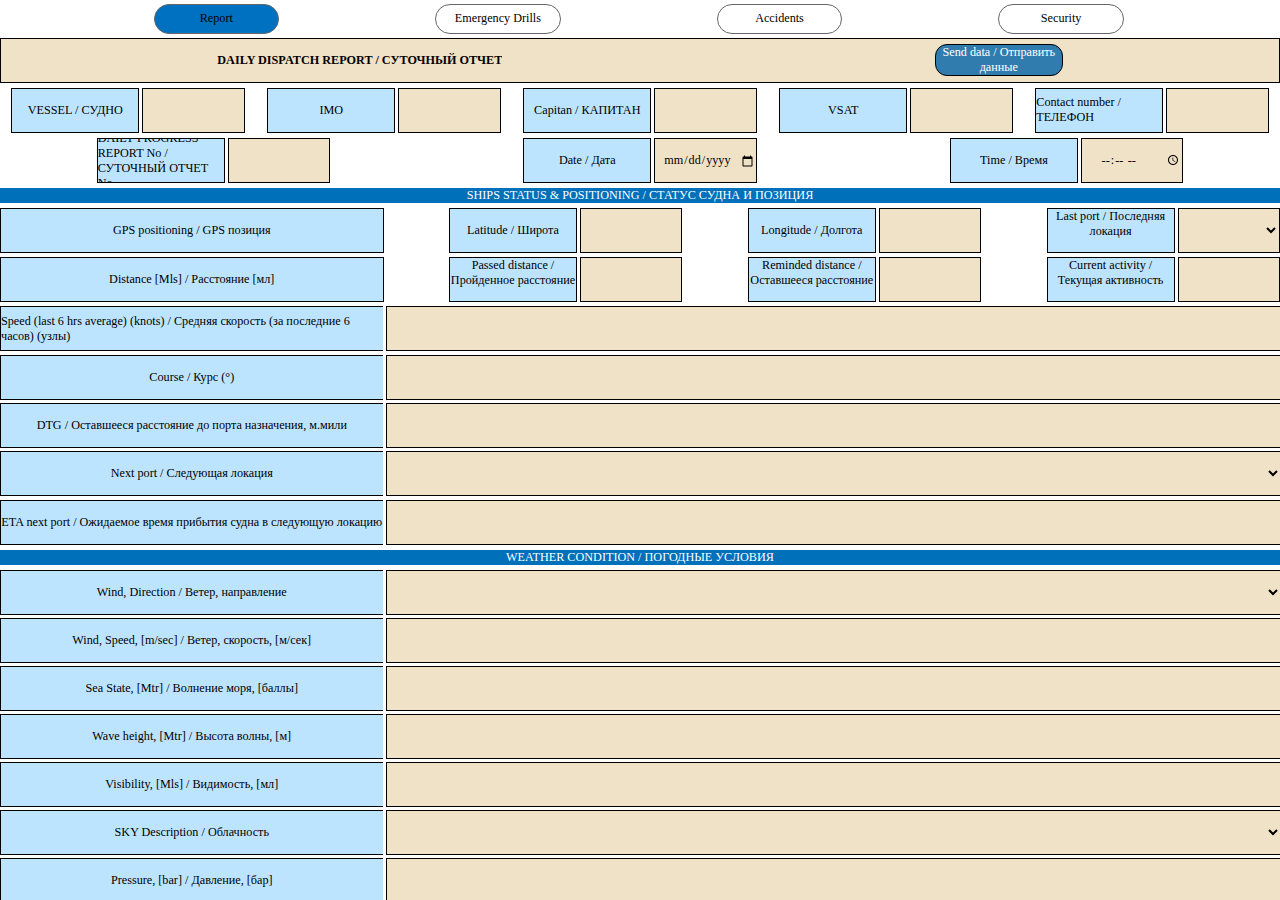
<file: excel-html/index.html>
<!DOCTYPE html>
<html lang="en">

<head>
    <meta charset="UTF-8">
    <meta http-equiv="X-UA-Compatible" content="IE=edge">
    <meta name="viewport" content="width=device-width, initial-scale=1.0">
    <title>Excel</title>
    <link rel="stylesheet" href="main.css">
    <script src="script.js" defer></script>
</head>

<body>
    <div class="tabs">
        <div class="tab">
            <input type="radio" id="tab1" name="tab-group" checked>
            <label for="tab1" class="tab-title"><span>Report</span></label>
            <section class="tab-content">


                <div class="container">
                    <div class="head"><span>DAILY DISPATCH REPORT / СУТОЧНЫЙ ОТЧЕТ</span>
                        <button id="sendBtn" type="submit" class="Submit-button">Send data / Отправить данные</button>
                    </div>
                    <div class="main margin">
                        <div class="mainInfo allInfo">
                            <div class="block">
                                <div class="info infoforSort" title="Vessel">VESSEL / СУДНО</div>
                                <input type="text" name="" id="Vessel">
                            </div>
                            <div class="block">
                                <div class="info infoforSort" title="IMO">IMO</div>
                                <input type="number" name="" id="IMO">
                            </div>
                            <div class="block">
                                <div class="info infoforSort" title="Capitan">Capitan / КАПИТАН</div>
                                <input type="text" name="" id="Captain">
                            </div>
                            <div class="block">
                                <div class="info infoforSort" title="VSAT">VSAT</div>
                                <input type="number" name="" id="VSAT">
                            </div>
                            <div class="block">
                                <div class="info infoforSort" title="ContactNumber">Contact number / ТЕЛЕФОН</div>
                                <input type="number" name="" id="Telephone">
                            </div>
                        </div>

                        <div class="dReport allInfo">
                            <div class="block">
                                <div class="info infoforSort" title="Report">DAILY PROGRESS REPORT No / СУТОЧНЫЙ ОТЧЕТ No</div>
                                <input type="number" name="" id="">
                            </div>
                            <div class="block">
                                <div class="info infoforSort" title="Date">Date / Дата</div>
                                <input type="date" name="" id="DateImportant">
                            </div>
                            <div class="block">
                                <div class="info infoforSort" title="Time">Time / Время</div>
                                <input type="time" name="" id="">
                            </div>
                        </div>
                    </div>

                    <div class="shipsStatus katalog-info">SHIPS STATUS & POSITIONING / СТАТУС СУДНА И ПОЗИЦИЯ</div>

                    <div class="shipStatusInfo margin">
                        <div class="gps allInfo">
                            <div class="gps-name name">GPS positioning / GPS позиция</div>
                            <div class="block">
                                <div class="info infoforSort" title="Lat">Latitude / Широта</div>
                                <input type="text" name="" id="">
                            </div>
                            <div class="block">
                                <div class="info infoforSort" title="Lng">Longitude / Долгота</div>
                                <input type="text" name="" id="">
                            </div>
                            <div class="block">
                                <div class="info-exc infoforSort" title="LastPort">Last port / Последняя локация</div>
                                <select name="LastPort" id="LastPort">
                                </select>
                            </div>
                        </div>

                        <div class="distance allInfo">
                            <div class="distance-name name">Distance [Mls] / Расстояние [мл]</div>
                            <div class="block">
                                <div class="info-exc infoforSort" title="PassedDistance">Passed distance / Пройденное расстояние</div>
                                <input type="number" name="" id="">
                            </div>
                            <div class="block">
                                <div class="info-exc infoforSort" title="RemindedDistance">Reminded distance / Оставшееся расстояние</div>
                                <input type="number" name="" id="">
                            </div>
                            <div class="block">
                                <div class="info-exc infoforSort" title="CurrentActivity">Current activity / Текущая активность</div>
                                <input type="text" name="" id="">
                            </div>
                        </div>

                        <div class="shipInfo">
                            <div class="infos">
                                <div class="name infoforSort2" title="Speed">Speed (last 6 hrs average) (knots) / Средняя скорость (за последние 6
                                    часов)
                                    (узлы)
                                </div>
                                <div class="name infoforSort2" title="Course">Course / Курс (°)</div>
                                <div class="name infoforSort2" title="DTG">DTG / Оставшееся расстояние до порта назначения, м.мили</div>
                                <div class="name infoforSort2" title="NextPort">Next port / Следующая локация</div>
                                <div class="name infoforSort2" title="ETA_NextPort">ETA next port / Ожидаемое время прибытия судна в следующую локацию
                                </div>
                            </div>
                            <div class="inputs">
                                <input type="number" class="name-inputs inputforSort2" name="" id="">
                                <input type="number" class="name-inputs inputforSort2" name="" id="">
                                <input type="number" class="name-inputs inputforSort2" name="" id="">
                                <select name="NextPort" class="inputforSort2" id="NextPort">
                                </select>
                                <input type="text" class="name-inputs inputforSort2" name="" id="">
                            </div>

                        </div>
                    </div>

                    <div class="weather katalog-info">WEATHER CONDITION / ПОГОДНЫЕ УСЛОВИЯ</div>

                    <div class="weatherInfo margin">
                        <div class="infos">
                            <div class="name infoforSort2" title="WindDirection">Wind, Direction / Ветер, направление</div>
                            <div class="name infoforSort2" title="WindSpeed">Wind, Speed, [m/sec] / Ветер, скорость, [м/сек]</div>
                            <div class="name infoforSort2" title="SeaState">Sea State, [Mtr] / Волнение моря, [баллы]</div>
                            <div class="name infoforSort2" title="WaveHeight">Wave height, [Mtr] / Высота волны, [м]</div>
                            <div class="name infoforSort2" title="Visibility">Visibility, [Mls] / Видимость, [мл]</div>
                            <div class="name infoforSort2" title="SkyDescription">SKY Description / Облачность</div>
                            <div class="name infoforSort2" title="Pressure">Pressure, [bar] / Давление, [бар]</div>
                            <div class="name infoforSort2" title="Temperature">Temp., [C] / Темп., [C]</div>
                        </div>
                        <div class="inputs">
                            <select name="windDirection" id="windDirection" class="name-inputs inputforSort2"
                                style="background-color: rgb(240, 226, 199);border: 1px solid;">
                            </select>
                            <input type="number" class="name-inputs inputforSort2" name="" id="">
                            <input type="number" class="name-inputs inputforSort2" name="" id="">
                            <input type="number" class="name-inputs inputforSort2" name="" id="">
                            <input type="number" class="name-inputs inputforSort2" name="" id="">
                            <select name="SkyDescription" id="SkyDescription" class="name-inputs inputforSort2"
                                style="background-color: rgb(240, 226, 199);border: 1px solid;">
                            </select>
                            <input type="number" class="name-inputs inputforSort2" name="" id="">
                            <input type="number" class="name-inputs inputforSort2" name="" id="">
                        </div>

                    </div>

                    <div class="personal katalog-info"> PERSONNEL ON BOARD / ПЕРСОНАЛ НА БОРТУ</div>

                    <div class="personalInfo margin">
                        <div class="infoLikeTable">
                            <div class="name"></div>
                            <div class="infoQuadro">Yesterday / Вчера</div>
                            <div class="infoQuadro">On / Принятые</div>
                            <div class="infoQuadro">Off / Переданные</div>
                            <div class="infoQuadro">Today / Сегодня</div>
                        </div>
                        <div class="infoLikeTable">
                            <div class="name">Passengers / Пассажиры</div>
                            <input type="number" class="table-inputs tableInputs" name="" id="pers1">
                            <input type="number" class="table-inputs tableInputs" name="" id="pers2">
                            <input type="number" class="table-inputs tableInputs" name="" id="pers3">
                            <div class="infoQuadro sum tableInputs" id="pas"></div>
                        </div>
                        <div class="infoLikeTable">
                            <div class="name">Owner reps / Представители заказчика</div>
                            <input type="number" class="table-inputs tableInputs" name="" id="pers1">
                            <input type="number" class="table-inputs tableInputs" name="" id="pers2">
                            <input type="number" class="table-inputs tableInputs" name="" id="pers3">
                            <div class="infoQuadro sum tableInputs" id="own"></div>
                        </div>
                        <div class="infoLikeTable">
                            <div class="name">Tech manager / Технический менеджмент</div>
                            <input type="number" class="table-inputs tableInputs" name="" id="pers1">
                            <input type="number" class="table-inputs tableInputs" name="" id="pers2">
                            <input type="number" class="table-inputs tableInputs" name="" id="pers3">
                            <div class="infoQuadro sum tableInputs" id="techM"></div>
                        </div>
                        <div class="infoLikeTable">
                            <div class="name">Hotel manager / Отельный менеджмент</div>
                            <input type="number" class="table-inputs tableInputs" name="" id="pers1">
                            <input type="number" class="table-inputs tableInputs" name="" id="pers2">
                            <input type="number" class="table-inputs tableInputs" name="" id="pers3">
                            <div class="infoQuadro sum tableInputs" id="hotelM"></div>
                        </div>
                        <div class="infoLikeTable">
                            <div class="name">Medical / Медицинский персонал</div>
                            <input type="number" class="table-inputs tableInputs" name="" id="pers1">
                            <input type="number" class="table-inputs tableInputs" name="" id="pers2">
                            <input type="number" class="table-inputs tableInputs" name="" id="pers3">
                            <div class="infoQuadro sum tableInputs" id="med"></div>
                        </div>
                        <div class="infoLikeTable">
                            <div class="name">Theatre / Артисты</div>
                            <input type="number" class="table-inputs tableInputs" name="" id="pers1">
                            <input type="number" class="table-inputs tableInputs" name="" id="pers2">
                            <input type="number" class="table-inputs tableInputs" name="" id="pers3">
                            <div class="infoQuadro sum tableInputs" id="theatre"></div>
                        </div>
                        <div class="infoLikeTable">
                            <div class="name">Other staff / Прочий персонал</div>
                            <input type="number" class="table-inputs tableInputs" name="" id="pers1">
                            <input type="number" class="table-inputs tableInputs" name="" id="pers2">
                            <input type="number" class="table-inputs tableInputs" name="" id="pers3">
                            <div class="infoQuadro sum tableInputs" id="otherS"></div>
                        </div>
                        <div class="infoLikeTable">
                            <div class="name">POB total / Всего :</div>
                            <div class="infoQuadro tableInputs" id="POByesterday"></div>
                            <div class="infoQuadro tableInputs" id="POBon"></div>
                            <div class="infoQuadro tableInputs" id="POBoff"></div>
                            <div class="infoQuadro tableInputs" id="POBtoday"></div>
                        </div>
                        <div class="infoLikeTable">
                            <div class="name">NEXT CREWCHANGE DATE / ДАТА СМЕНЫ ЭКИПАЖА:</div>
                            <input type="date" class="table-inputs tableInputs" name="" id="">
                            <div class="infoTripleAll"></div>
                        </div>
                    </div>

                    <div class="shipStore katalog-info">SHIP STORE at 24:00 / Судовые запасы на 24:00</div>

                    <div class="shipStoreInfo margin">
                        <div class="infoLikeTable">
                            <div class="name"></div>
                            <div class="infoPenta">Start of day, mt / на начало дня, тн</div>
                            <div class="infoPenta">Consumption, mt / расход, тн</div>
                            <div class="infoPenta">For later the day, mt / остаток на конец дня</div>
                            <div class="infoPenta">Bunkering / бункеровка</div>
                            <div class="infoPenta" id="Bunkerik">Density on last bunkering / Плотность по крайней
                                бункеровке
                            </div>
                            <div class="name">Expected supply / Ожидаемое снабжение</div>
                        </div>
                        <div class="infoLikeTable">
                            <div class="name">HSFO, (mt) / Высокосернистое топливо, (тн)</div>
                            <input type="number" class="penta-inputs tableInputs" name="" id="shipS1">
                            <div class="infoPentaD tableInputs" id="HSFO"></div>
                            <input type="number" class="penta-inputs tableInputs" name="" id="shipS2">
                            <input type="number" class="penta-inputs tableInputs" name="" id="shipS3">
                            <input type="number" class="penta-inputs tableInputs" name="" id="">
                            <input type="text" class="nameInput tableInputs" name="" id="">
                        </div>
                        <div class="infoLikeTable">
                            <div class="name">LSFO, (mt) / Низкосернистое топливо, (тн)</div>
                            <input type="number" class="penta-inputs tableInputs" name="" id="shipS1">
                            <div class="infoPentaD tableInputs" id="LSFO"></div>
                            <input type="number" class="penta-inputs tableInputs" name="" id="shipS2">
                            <input type="number" class="penta-inputs tableInputs" name="" id="shipS3">
                            <input type="number" class="penta-inputs tableInputs" name="" id="">
                            <input type="text" class="nameInput tableInputs" name="" id="">
                        </div>
                        <div class="infoLikeTable">
                            <div class="name">MGO, (mt) / Дизельное топливо, (тн)</div>
                            <input type="number" class="penta-inputs tableInputs" name="" id="shipS1">
                            <div class="infoPentaD tableInputs" id="MGO"></div>
                            <input type="number" class="penta-inputs tableInputs" name="" id="shipS2">
                            <input type="number" class="penta-inputs tableInputs" name="" id="shipS3">
                            <input type="number" class="penta-inputs tableInputs" name="" id="">
                            <input type="text" class="nameInput tableInputs" name="" id="">
                        </div>
                        <div class="infoLikeTable">
                            <div class="name">Lube, (kg) / Машинное масло, (кг)</div>
                            <input type="number" class="penta-inputs tableInputs" name="" id="shipS1">
                            <div class="infoPentaD tableInputs" id="Lube"></div>
                            <input type="number" class="penta-inputs tableInputs" name="" id="shipS2">
                            <input type="number" class="penta-inputs tableInputs" name="" id="shipS3">
                            <input type="number" class="penta-inputs tableInputs" name="" id="">
                            <input type="text" class="nameInput tableInputs" name="" id="">
                        </div>
                        <div class="infoLikeTable">
                            <div class="name">Water, (m3) / Вода, (м3)</div>
                            <input type="number" class="penta-inputs tableInputs" name="" id="shipS1">
                            <div class="infoPentaD tableInputs" id="Water"></div>
                            <input type="number" class="penta-inputs tableInputs" name="" id="shipS2">
                            <input type="number" class="penta-inputs tableInputs" name="" id="shipS3">
                            <div class="Opres-exc">Опреснитель:</div>
                            <input type="text" class="nameInput tableInputs" name="" id="">
                        </div>
                        <div class="infoLikeTable">
                            <div class="name">Provision enough before (date) / Остаток провизии до (дата)</div>
                            <input type="date" class="provision-input tableInputs" name="" id="">
                            <input type="number" class="penta-inputs tableInputs" name="" id="">
                            <input type="text" class="nameInput tableInputs" name="" id="">
                        </div>
                    </div>

                    <div class="summaryOfMedical katalog-info">SUMMARY OF MEDICAL STATUS / КРАТКАЯ ИНФОРМАЦИЯ О
                        СОСТОЯНИИ
                        ЗДОРОВЬЯ
                    </div>

                    <div class="summaryOfMedicalInfo margin">
                        <div class="infoLikeTable">
                            <div class="name">CONDITIONS</div>
                            <div class="infoQuadro">PASSENGER</div>
                            <div class="infoQuadro">CREW</div>
                            <div class="infoQuadro"></div>
                            <div class="infoQuadro"></div>
                        </div>
                        <div class="infoLikeTable">
                            <div class="name">Total number of consultations</div>
                            <input type="number" class="table-inputs tableInputs" name="" id="">
                            <input type="number" class="table-inputs tableInputs" name="" id="">
                            <input type="number" class="table-inputs" name="" id="">
                            <input type="number" class="table-inputs" name="" id="">
                        </div>
                        <div class="infoLikeTable">
                            <div class="name">Admissions to Ship's Hospital</div>
                            <input type="number" class="table-inputs tableInputs" name="" id="">
                            <input type="number" class="table-inputs tableInputs" name="" id="">
                            <input type="number" class="table-inputs" name="" id="">
                            <input type="number" class="table-inputs" name="" id="">
                        </div>
                        <div class="infoLikeTable">
                            <div class="name">Left ship for Medical Reasons</div>
                            <input type="number" class="table-inputs tableInputs" name="" id="">
                            <input type="number" class="table-inputs tableInputs" name="" id="">
                            <input type="number" class="table-inputs" name="" id="">
                            <input type="number" class="table-inputs" name="" id="">
                        </div>
                        <div class="infoLikeTable">
                            <div class="name">Accidents Serious</div>
                            <input type="number" class="table-inputs tableInputs" name="" id="">
                            <input type="number" class="table-inputs tableInputs" name="" id="">
                            <input type="number" class="table-inputs" name="" id="">
                            <input type="number" class="table-inputs" name="" id="">
                        </div>
                        <div class="infoLikeTable">
                            <div class="name">Accidents Minor</div>
                            <input type="number" class="table-inputs tableInputs" name="" id="">
                            <input type="number" class="table-inputs tableInputs" name="" id="">
                            <input type="number" class="table-inputs" name="" id="">
                            <input type="number" class="table-inputs" name="" id="">
                        </div>
                        <div class="infoLikeTable">
                            <div class="name">Gastro-enteritis</div>
                            <input type="number" class="table-inputs tableInputs" name="" id="">
                            <input type="number" class="table-inputs tableInputs" name="" id="">
                            <input type="number" class="table-inputs" name="" id="">
                            <input type="number" class="table-inputs" name="" id="">
                        </div>
                        <div class="infoLikeTable">
                            <div class="name">Sexually Transmitted Disease</div>
                            <input type="number" class="table-inputs tableInputs" name="" id="">
                            <input type="number" class="table-inputs tableInputs" name="" id="">
                            <input type="number" class="table-inputs" name="" id="">
                            <input type="number" class="table-inputs" name="" id="">
                        </div>
                        <div class="infoLikeTable">
                            <div class="name">Deaths on board</div>
                            <input type="number" class="table-inputs tableInputs" name="" id="">
                            <input type="number" class="table-inputs tableInputs" name="" id="">
                            <input type="number" class="table-inputs" name="" id="">
                            <input type="number" class="table-inputs" name="" id="">
                        </div>
                        <div class="infoLikeTable">
                            <div class="name">Izolated</div>
                            <input type="number" class="table-inputs tableInputs" name="" id="">
                            <input type="number" class="table-inputs tableInputs" name="" id="">
                            <input type="number" class="table-inputs" name="" id="">
                            <input type="number" class="table-inputs" name="" id="">
                        </div>
                        <div class="infoLikeTable">
                            <div class="name">Alcohol</div>
                            <input type="number" class="table-inputs tableInputs" name="" id="">
                            <input type="number" class="table-inputs tableInputs" name="" id="">
                            <input type="number" class="table-inputs" name="" id="">
                            <input type="number" class="table-inputs" name="" id="">
                        </div>
                    </div>

                    <div class="presentIncedent katalog-info">PRESENT INCIDENT / ПРОИСШЕСТВИЯ</div>
                    <div class="presentIncedentInfo margin">
                        <div class="infoLikeTable">
                            <div class="info15">Incident / Происшествие</div>
                            <div class="yesOrNo">
                                <div class="yesNo">Yes / Да</div>
                                <div class="info7-5"></div>
                            </div>
                            <div class="yesOrNo">
                                <div class="yesNo">No / Нет</div>
                                <div class="info7-5" id="NoDescription"><svg xmlns="http://www.w3.org/2000/svg"
                                        width="24" height="24" viewBox="0 0 24 24" fill="green">
                                        <path d="M20.285 2l-11.285 11.567-5.286-5.011-3.714 3.716 9 8.728 15-15.285z" />
                                    </svg></div>
                            </div>
                            <div class="info70-between">
                                <div class="info70">Description /Описание</div>
                                <input type="text" class="info70-input tableInputs" id="Description" onchange="Desc()">
                            </div>
                        </div>
                    </div>

                    <div class="remarksOfCaptain katalog-info">REMARKS OF CAPTAIN / ПРИМЕЧАНИЯ КАПИТАНА</div>
                    <div class="remarksOfCaptainInfo margin">
                        <input type="text" class="full tableInputs" id="" name="">
                    </div>


                </div>

            </section>
        </div>

        <div class="tab">
            <input type="radio" id="tab2" name="tab-group">
            <label for="tab2" class="tab-title"><span>Emergency Drills</span></label>
            <section class="tab-content">
                <table class="blueTable">
                    <thead>
                        <tr>
                            <th>Дата / Date</th>
                            <th>Наименование / Name</th>
                            <th>Время начала тревоги / Time of Drill beginning</th>
                            <th>Время окончания тревоги / Time of Drill ending</th>
                            <th>Место проведения тревоги / Place of the Drill</th>
                            <th>Численность персонала задействованного в тревоге / Quantity of participants</th>
                            <th>Краткое описание / Brief description</th>
                        </tr>
                    </thead>
                    <tbody>
                        <tr>
                            <td><input type="date" class="table-inp"></td>
                            <td><input type="text" class="table-inp"></td>
                            <td><input type="time" class="table-inp"></td>
                            <td><input type="time" class="table-inp"></td>
                            <td><input type="text" class="table-inp"></td>
                            <td><input type="number" class="table-inp"></td>
                            <td><input type="text" class="table-inp"></td>

                        </tr>
                        <tr>
                            <td><input type="date" class="table-inp"></td>
                            <td><input type="text" class="table-inp"></td>
                            <td><input type="time" class="table-inp"></td>
                            <td><input type="time" class="table-inp"></td>
                            <td><input type="text" class="table-inp"></td>
                            <td><input type="number" class="table-inp"></td>
                            <td><input type="text" class="table-inp"></td>
                        </tr>
                        <tr>
                            <td><input type="date" class="table-inp"></td>
                            <td><input type="text" class="table-inp"></td>
                            <td><input type="time" class="table-inp"></td>
                            <td><input type="time" class="table-inp"></td>
                            <td><input type="text" class="table-inp"></td>
                            <td><input type="number" class="table-inp"></td>
                            <td><input type="text" class="table-inp"></td>
                        </tr>
                        <tr>
                            <td><input type="date" class="table-inp"></td>
                            <td><input type="text" class="table-inp"></td>
                            <td><input type="time" class="table-inp"></td>
                            <td><input type="time" class="table-inp"></td>
                            <td><input type="text" class="table-inp"></td>
                            <td><input type="number" class="table-inp"></td>
                            <td><input type="text" class="table-inp"></td>
                        </tr>
                        <tr>
                            <td><input type="date" class="table-inp"></td>
                            <td><input type="text" class="table-inp"></td>
                            <td><input type="time" class="table-inp"></td>
                            <td><input type="time" class="table-inp"></td>
                            <td><input type="text" class="table-inp"></td>
                            <td><input type="number" class="table-inp"></td>
                            <td><input type="text" class="table-inp"></td>
                        </tr>
                        <tr>
                            <td><input type="date" class="table-inp"></td>
                            <td><input type="text" class="table-inp"></td>
                            <td><input type="time" class="table-inp"></td>
                            <td><input type="time" class="table-inp"></td>
                            <td><input type="text" class="table-inp"></td>
                            <td><input type="number" class="table-inp"></td>
                            <td><input type="text" class="table-inp"></td>
                        </tr>
                        <tr>
                            <td><input type="date" class="table-inp"></td>
                            <td><input type="text" class="table-inp"></td>
                            <td><input type="time" class="table-inp"></td>
                            <td><input type="time" class="table-inp"></td>
                            <td><input type="text" class="table-inp"></td>
                            <td><input type="number" class="table-inp"></td>
                            <td><input type="text" class="table-inp"></td>
                        </tr>
                        <tr>
                            <td><input type="date" class="table-inp"></td>
                            <td><input type="text" class="table-inp"></td>
                            <td><input type="time" class="table-inp"></td>
                            <td><input type="time" class="table-inp"></td>
                            <td><input type="text" class="table-inp"></td>
                            <td><input type="number" class="table-inp"></td>
                            <td><input type="text" class="table-inp"></td>
                        </tr>
                    </tbody>
                    </tr>
                </table>
            </section>
        </div>
        <div class="tab">
            <input type="radio" id="tab3" name="tab-group">
            <label for="tab3" class="tab-title"><span>Accidents</span></label>
            <section class="tab-content">
                <table class="blueTable">
                    <thead>
                        <tr>
                            <th>Дата / Date</th>
                            <th>Происшествие / Accident</th>
                            <th>Краткое описание / Short Description</th>
                            <th>Детали / Full Description</th>
                            <th>Объект / Object</th>
                        </tr>
                    </thead>
                    <tbody>
                        <tr>
                            <td><input type="date" class="table-inp"></td>
                            <td><input type="text" class="table-inp"></td>
                            <td><input type="text" class="table-inp"></td>
                            <td><input type="text" class="table-inp"></td>
                            <td><input type="text" class="table-inp"></td>
                        </tr>
                        <tr>
                            <td><input type="date" class="table-inp"></td>
                            <td><input type="text" class="table-inp"></td>
                            <td><input type="text" class="table-inp"></td>
                            <td><input type="text" class="table-inp"></td>
                            <td><input type="text" class="table-inp"></td>
                        </tr>
                        <tr>
                            <td><input type="date" class="table-inp"></td>
                            <td><input type="text" class="table-inp"></td>
                            <td><input type="text" class="table-inp"></td>
                            <td><input type="text" class="table-inp"></td>
                            <td><input type="text" class="table-inp"></td>
                        </tr>
                        <tr>
                            <td><input type="date" class="table-inp"></td>
                            <td><input type="text" class="table-inp"></td>
                            <td><input type="text" class="table-inp"></td>
                            <td><input type="text" class="table-inp"></td>
                            <td><input type="text" class="table-inp"></td>
                        </tr>
                        <tr>
                            <td><input type="date" class="table-inp"></td>
                            <td><input type="text" class="table-inp"></td>
                            <td><input type="text" class="table-inp"></td>
                            <td><input type="text" class="table-inp"></td>
                            <td><input type="text" class="table-inp"></td>
                        </tr>
                        <tr>
                            <td><input type="date" class="table-inp"></td>
                            <td><input type="text" class="table-inp"></td>
                            <td><input type="text" class="table-inp"></td>
                            <td><input type="text" class="table-inp"></td>
                            <td><input type="text" class="table-inp"></td>
                        </tr>
                        <tr>
                            <td><input type="date" class="table-inp"></td>
                            <td><input type="text" class="table-inp"></td>
                            <td><input type="text" class="table-inp"></td>
                            <td><input type="text" class="table-inp"></td>
                            <td><input type="text" class="table-inp"></td>
                        </tr>
                        <tr>
                            <td><input type="date" class="table-inp"></td>
                            <td><input type="text" class="table-inp"></td>
                            <td><input type="text" class="table-inp"></td>
                            <td><input type="text" class="table-inp"></td>
                            <td><input type="text" class="table-inp"></td>
                        </tr>
                    </tbody>
                    </tr>
                </table>
            </section>
        </div>

        <div class="tab">
            <input type="radio" id="tab4" name="tab-group">
            <label for="tab4" class="tab-title" id="Security"><span>Security</span></label>
            <section class="tab-content">
                <div id="portsList">
                    <div class="element1">

                        <div class="portsWithDelete">
                            <button id="deleteLastAct">Cancel</button>
                            <input class="inputSecurity" type="text" id="forPorts"
                                placeholder="Впишите названия портов / Write port's names">
                            <button onclick="AddPorts()">⇨</button>
                        </div>
                        <div>
                            <div id="plusPorts" class="likeATable">
                                <div class="header">LastPort / NextPort</div>
                            </div>
                        </div>

                    </div>
                    <div class="element1">

                        <div class="portsWithDelete">
                            <button id="deleteLastwindAct">Cancel</button>
                            <input class="inputSecurity" type="text" id="forWind"
                                placeholder="Впишите направление ветра / Write wind direaction">
                            <button onclick="AddWinds()">⇨</button>
                        </div>
                        <div>
                            <div id="plusWind" class="likeATable">
                                <div class="header">Wind Direaction</div>
                            </div>
                        </div>

                    </div>
                    <div class="element1">

                        <div class="portsWithDelete">
                            <button id="deleteLastSkyAct">Cancel</button>
                            <input class="inputSecurity" type="text" id="ForSky"
                                placeholder="Впишите облачность / Write sky description">
                            <button onclick="AddSky()">⇨</button>
                        </div>
                        <div>
                            <div id="plusSky" class="likeATable">
                                <div class="header">Sky Description</div>
                            </div>
                        </div>

                    </div>
                    <div class="elAndInput">
                        <div class="elementConst">
                            <div class="elDiv">Vessel / Судно</div>
                            <div class="elDiv">IMO</div>
                            <div class="elDiv">Captain / Капитан</div>
                            <div class="elDiv">VSAT</div>
                            <div class="elDiv">Phone number / Телефон</div>
                        </div>
                        <div class="elementConst">
                            <input type="text" id="VesselInp" class="elInput">
                            <input type="text" id="IMOInp" class="elInput">
                            <input type="text" id="CaptainInp" class="elInput">
                            <input type="text" id="VSATInp" class="elInput">
                            <input type="text" id="PhoneInp" class="elInput">
                        </div>
                    </div>
                    <button id="Send">Save form / Сохранить форму</button>
                </div>
            </section>
        </div>

    </div>
</body>

</html>
</file>
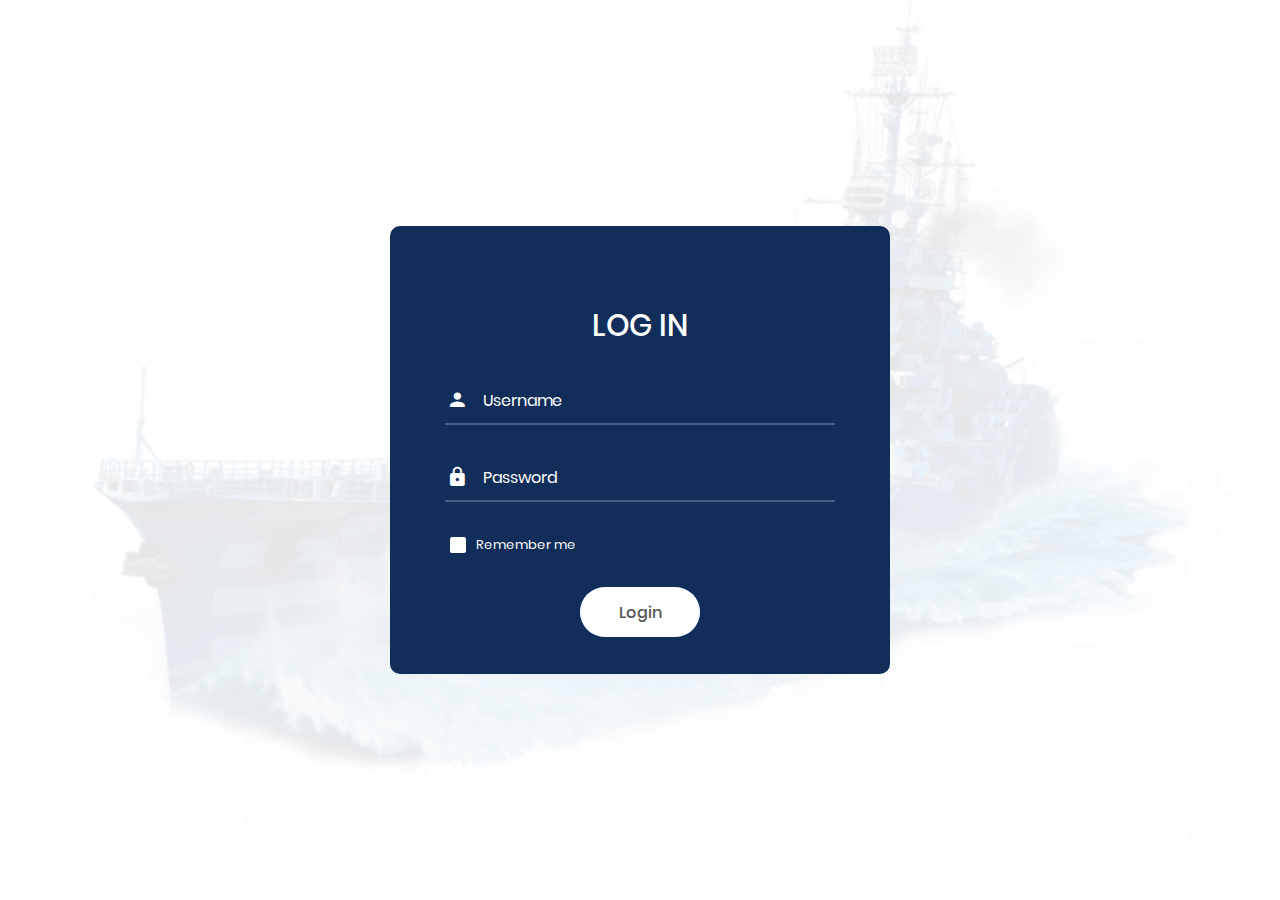
<file: Login.html>
<!DOCTYPE html>
<html lang="en">

<head>
    <title>Login V3</title>
    <meta charset="UTF-8">
    <meta name="viewport" content="width=device-width, initial-scale=1">
    <!--===============================================================================================-->
    <link rel="icon" type="image/png" href="LogIn/images/icons/favicon.ico" />
    <!--===============================================================================================-->
    <link rel="stylesheet" type="text/css" href="LogIn/vendor/bootstrap/css/bootstrap.min.css">
    <!--===============================================================================================-->
    <link rel="stylesheet" type="text/css" href="LogIn/fonts/font-awesome-4.7.0/css/font-awesome.min.css">
    <!--===============================================================================================-->
    <link rel="stylesheet" type="text/css" href="LogIn/fonts/iconic/css/material-design-iconic-font.min.css">
    <!--===============================================================================================-->
    <link rel="stylesheet" type="text/css" href="LogIn/vendor/animate/animate.css">
    <!--===============================================================================================-->
    <link rel="stylesheet" type="text/css" href="LogIn/vendor/css-hamburgers/hamburgers.min.css">
    <!--===============================================================================================-->
    <link rel="stylesheet" type="text/css" href="LogIn/vendor/animsition/css/animsition.min.css">
    <!--===============================================================================================-->
    <link rel="stylesheet" type="text/css" href="LogIn/vendor/select2/select2.min.css">
    <!--===============================================================================================-->
    <link rel="stylesheet" type="text/css" href="LogIn/vendor/daterangepicker/daterangepicker.css">
    <!--===============================================================================================-->
    <link rel="stylesheet" type="text/css" href="LogIn/css/util.css">
    <link rel="stylesheet" type="text/css" href="LogIn/css/main.css">
    <!--===============================================================================================-->
</head>

<body>

    <div class="limiter">
        <div class="container-login100" style="background-image: url('LogIn/images/Ship.png');">
            <div class="wrap-login100" style="background: #112d5a;">
                <form class="login100-form validate-form" action="index.html" method="post" name="form" id="formLogin">
                    <span class="pixels">

                    </span>

                    <span class="login100-form-title p-b-34 p-t-27">
                        Log in
                    </span>

                    <div class="wrap-input100 validate-input" data-validate="Enter username">
                        <input class="input100" type="text" name="username" placeholder="Username">
                        <span class="focus-input100" data-placeholder="&#xf207;"></span>
                    </div>

                    <div class="wrap-input100 validate-input" data-validate="Enter password">
                        <input class="input100" type="password" name="pass" placeholder="Password">
                        <span class="focus-input100" data-placeholder="&#xf191;"></span>
                    </div>

                    <div class="contact100-form-checkbox">
                        <input class="input-checkbox100" id="ckb1" type="checkbox" name="remember-me">
                        <label class="label-checkbox100" for="ckb1">
                            Remember me
                        </label>
                    </div>

                    <div class="container-login100-form-btn">
                        <button class="login100-form-btn" style="background: #4481e4;" type="submit" onclick="sendData()">Login
                        </button>
                    </div>


                </form>
            </div>
        </div>
    </div>


    <div id="dropDownSelect1"></div>

    <!--===============================================================================================-->
    <script src="LogIn/vendor/jquery/jquery-3.2.1.min.js"></script>
    <!--===============================================================================================-->
    <script src="LogIn/vendor/animsition/js/animsition.min.js"></script>
    <!--===============================================================================================-->
    <script src="LogIn/vendor/bootstrap/js/popper.js"></script>
    <script src="LogIn/vendor/bootstrap/js/bootstrap.min.js"></script>
    <!--===============================================================================================-->
    <script src="LogIn/vendor/select2/select2.min.js"></script>
    <!--===============================================================================================-->
    <script src="LogIn/vendor/daterangepicker/moment.min.js"></script>
    <script src="LogIn/vendor/daterangepicker/daterangepicker.js"></script>
    <!--===============================================================================================-->
    <script src="LogIn/vendor/countdowntime/countdowntime.js"></script>
    <!--===============================================================================================-->
    <script>

        function sendData() {
            const name = form.querySelector('[name="username"]').value
            const pass = form.querySelector('[name="pass"]').value

            localStorage.setItem("name", name)
            localStorage.setItem("pass", pass)
            return false
        }

        (function ($) {
            "use strict";


            /*==================================================================
            [ Focus input ]*/
            $('.input100').each(function () {
                $(this).on('blur', function () {
                    if ($(this).val().trim() != "") {
                        $(this).addClass('has-val');
                    }
                    else {
                        $(this).removeClass('has-val');
                    }
                })
            })


            /*==================================================================
            [ Validate ]*/
            var input = $('.validate-input .input100');

            $('.validate-form').on('submit', function () {
                var check = true;

                for (var i = 0; i < input.length; i++) {
                    if (validate(input[i]) == false) {
                        showValidate(input[i]);
                        check = false;
                    }
                }

                return check;
            });


            $('.validate-form .input100').each(function () {
                $(this).focus(function () {
                    hideValidate(this);
                });
            });

            function validate(input) {
                if ($(input).attr('type') == 'email' || $(input).attr('name') == 'email') {
                    if ($(input).val().trim().match(/^([a-zA-Z0-9_\-\.]+)@((\[[0-9]{1,3}\.[0-9]{1,3}\.[0-9]{1,3}\.)|(([a-zA-Z0-9\-]+\.)+))([a-zA-Z]{1,5}|[0-9]{1,3})(\]?)$/) == null) {
                        return false;
                    }
                }
                else {
                    if ($(input).val().trim() == '') {
                        return false;
                    }
                }
            }


            function showValidate(input) {
                var thisAlert = $(input).parent();

                $(thisAlert).addClass('alert-validate');
            }

            function hideValidate(input) {
                var thisAlert = $(input).parent();

                $(thisAlert).removeClass('alert-validate');
            }

            /*==================================================================
            [ Show pass ]*/
            var showPass = 0;
            $('.btn-show-pass').on('click', function () {
                if (showPass == 0) {
                    $(this).next('input').attr('type', 'text');
                    $(this).addClass('active');
                    showPass = 1;
                }
                else {
                    $(this).next('input').attr('type', 'password');
                    $(this).removeClass('active');
                    showPass = 0;
                }

            });

        })(jQuery);

    </script>

</body>

</html>
</file>
<file: excel-html/main.css>
/* 10 - 100% */
* {
    margin: 0px;
    padding: 0px;
    --index: calc(1vw + 1vh);
    box-sizing: border-box;
    overflow-x: hidden;
    font-family: 'Calibri', serif;
    font-size: calc(var(--index)* 0.56);
}

body {
    overflow: hidden;
}

.tabs {
    position: relative;
    display: flex;
    width: 100%;
    justify-content: space-evenly;
    height: 100vh;
}

.tab,
.tab-title {
    display: inline-block;
    /* Выстраиваем по горизонтали */
    width: 10%;
    height: 5%;
    overflow: hidden;
    font-size: calc(var(--index) / 1.5);
}

.tab input[type="radio"] {
    display: none;
}

.tab-title {
    background: #fff;
    /* Цвет фона */
    border: 1px solid #666;
    /* Параметры рамки */
    margin-top: 3%;
    width: 98%;
    height: 30px;
    text-align: center;
    padding-top: 3%;
    border-radius: 20px;
    cursor: pointer;
    transition: all 0.5s;
    transition: 0.5s;
}

.tab-title span {
    cursor: pointer;
    display: flex;
    justify-content: center;
    align-items: center;
    position: relative;
    transition: 0.5s;
    height: 80%;
    width: 100%;
    overflow: hidden;
}

.tab-title span:after {
    content: '\00bb';
    font-size: 15px;
    color: black;
    position: absolute;
    opacity: 0;
    top: 0px;
    right: -20px;
    transition: 0.5s;
}

.tab-title:hover span {
    padding-right: 20px;
}

.tab-title:hover span:after {
    opacity: 1;
    right: 5px;
}

.tab-content {
    position: absolute;
    /* Абсолютное позиционирование */
    /* Параметры рамки */

    left: 0;
    /* Размещаем у левого края */
    width: 100%;
    /* Ширина содержимого */
    display: none;
    /* Прячем вкладку */

}

.tab :checked+.tab-title {
    position: relative;
    /* Относительное позиционирование */
    background: #0070C0;
    /* Цвет фона */
    /* Сдвигаем вниз */
    z-index: 1;
    /* Отображаем поверх содержимого */
}

.tab :checked~.tab-content {
    display: flex;
    flex-direction: column;
    flex-wrap: nowrap;
    align-content: center;
    justify-content: center;
    align-items: center;
    flex: 1 0 0;
}

.container {
    font-family: 'Calibri', serif;
    font-size: calc(var(--index)* 0.56);
    width: 100vw;
    height: 100%;
    display: flex;
    flex-direction: column;
}

.margin {
    margin-top: 5px;
    margin-bottom: 5px;
}

.head {
    display: flex;
    width: 100%;
    height: 5vh;
    justify-content: space-around;
    align-items: center;
    background-color: rgb(240, 226, 199);
    border: 1px solid;
    font-weight: bold;
}

.allInfo {
    display: flex;
    width: 100%;
    height: 5vh;
    flex-direction: row;
    justify-content: space-between;
}

.main {
    height: 10.6vh;
    display: flex;
    justify-content: space-between;
    flex-direction: column;
}

.mainInfo {
    display: flex;
    width: 100%;
    height: 5vh;
    flex-direction: row;
    justify-content: space-around;
}

.block {
    display: flex;
    flex-direction: row;
}

.info {
    background-color: #BDE4FF;
    display: flex;
    justify-content: center;
    border: 1px solid;
    width: 10vw;
    height: 5vh;
    overflow-wrap: break-word;
    overflow: hidden;
    align-items: center;
}

.info-exc {
    background-color: #BDE4FF;
    border: 1px solid;
    width: 10vw;
    height: 5vh;
    overflow-wrap: break-word;
    overflow: hidden;
    text-align: center;
}

input {
    width: 8vw;
    height: 5vh;
    text-align: center;
    margin-left: 3px;
    background-color: rgb(240, 226, 199);
    border: 1px solid;
    font-size: calc(var(--index)* 0.56);
}

.dReport {
    display: flex;
    width: 100%;
    height: 5vh;
    flex-direction: row;
    justify-content: space-around;
}

.katalog-info {
    background-color: #0070BA;
    color: white;
    text-align: center;
}

.shipStatusInfo {
    height: 37.4vh;
    display: flex;
    justify-content: space-between;
    flex-direction: column;
}

.name {
    background-color: #BDE4FF;
    display: flex;
    justify-content: center;
    border: 1px solid;
    align-items: center;
    height: 5vh;
    width: 29.965vw;
}

.shipInfo {
    display: flex;
    flex-direction: row;
    height: 26.5vh;
}

.weatherInfo {
    display: flex;
    flex-direction: row;
    height: 42.4vh;
}

.infos {
    display: flex;
    flex-direction: column;
    width: 30vw;
    justify-content: space-between;
}

.inputs {
    display: flex;
    flex-direction: column;
    justify-content: space-between;
}

.name-inputs {
    width: 70vw;
    height: 5vh;
    text-align: center;
    margin-left: 3px;
}

.personalInfo {
    display: flex;
    flex-direction: column;
    height: 53vh;
    width: 100%;
    justify-content: space-between;
}

.infoLikeTable {
    display: flex;
    flex-direction: row;
    width: 100%;
    justify-content: space-between;
}

.table-inputs {
    width: 17.35vw;
    height: 5vh;
    text-align: center;
    margin-left: 0px;
}

.infoTripleAll {
    width: 52.35vw;
    height: 5vh;
    background-color: #BDE4FF;
    display: flex;
    border: 1px solid;
}

.infoQuadro {
    background-color: #BDE4FF;
    display: flex;
    justify-content: center;
    border: 1px solid;
    align-items: center;
    width: 17.35vw;
    height: 5vh;
    overflow-wrap: break-word;
    overflow: hidden;
    padding-right: 10px;
}

#NextPort{
    width: 70vw;
    height: 5vh;
    text-align: center;
    margin-left: 3px;
    background-color: rgb(240, 226, 199);
    border: 1px solid;
    font-size: calc(var(--index)* 0.56);
}

#LastPort{
    width: 8vw;
    height: 5vh;
    text-align: center;
    margin-left: 3px;
    background-color: rgb(240, 226, 199);
    border: 1px solid;
    font-size: calc(var(--index)* 0.56);
}

.shipStoreInfo {
    display: flex;
    flex-direction: column;
    width: 100%;
    height: 37.1vh;
    justify-content: space-between;
}

.infoPenta {
    background-color: #BDE4FF;
    display: flex;
    justify-content: center;
    border: 1px solid;
    width: 7.8vw;
    height: 5vh;
    overflow-wrap: break-word;
    text-align: center;
}

option{
    background: white;
}

.infoPentaD {
    background-color: #BDE4FF;
    display: flex;
    justify-content: center;
    border: 1px solid;
    width: 7.8vw;
    height: 5vh;
    overflow-wrap: break-word;
    align-items: center;
}

.penta-inputs {
    width: 7.8vw;
    margin-left: 0px;
}

.provision-input {
    width: 31.75vw;
    margin-left: 0px;
}

.nameInput {
    width: 30vw;
    height: 5vh;
    margin-left: 0px;
}

.Opres-exc {
    background-color: #0070BA;
    color: white;
    display: flex;
    justify-content: center;
    border: 1px solid black;
    width: 7.8vw;
    height: 5vh;
    overflow-wrap: break-word;
    align-items: center;
}

.summaryOfMedicalInfo {
    display: flex;
    flex-direction: column;
    width: 100%;
    height: 58.3vh;
    justify-content: space-between;
}

.info15 {
    background-color: #BDE4FF;
    display: flex;
    justify-content: center;
    border: 1px solid;
    width: 15vw;
    height: 10vh;
    overflow-wrap: break-word;
    align-items: center;
}

.yesOrNo {
    display: flex;
    flex-direction: column;
    width: 7.5vw;
    height: 10vh;
    justify-content: space-between;
}

.info7-5 {
    background-color: #BDE4FF;
    display: flex;
    justify-content: center;
    border: 1px solid;
    width: 7.3vw;
    height: 4.8vh;
    overflow-wrap: break-word;
    align-items: center;
    margin-left: 2.5px;
}

.yesNo {
    background-color: #BDE4FF;
    display: flex;
    justify-content: center;
    align-items: center;
    border: 1px solid;
    width: 7.3vw;
    height: 4.8vh;
    overflow-wrap: break-word;
    margin-left: 2.5px;
}

.info70 {
    background-color: #BDE4FF;
    display: flex;
    justify-content: center;
    border: 1px solid;
    align-items: center;
    width: 70vw;
    height: 4.8vh;
    overflow-wrap: break-word;
    margin-left: 3px;
}

.info70-between {
    display: flex;
    flex-direction: column;
    width: 70vw;
    height: 10vh;
    justify-content: space-between;
}

.info70-input {
    display: flex;
    justify-content: center;
    border: 1px solid;
    width: 70vw;
    height: 4.8vh;
    overflow-wrap: break-word;
    align-items: center;
}

.full {
    width: 100%;
    height: 5vh;
}

table.blueTable {
    border: 1px solid #1C6EA4;
    background-color: #EEEEEE;
    width: 100%;
    height: 80vh;
    text-align: left;
    border-collapse: collapse;
}

table.blueTable td,
table.blueTable th {
    border: 1px solid #AAAAAA;
    padding: 3px 2px;
}

table.blueTable tbody td {
    height: 10%;
    font-size: 13px;
}

table.blueTable thead {
    height: 10%;
    background: #0070C0;
    background: -moz-linear-gradient(top, #0070C0 0%, #327cad 66%, #1C6EA4 100%);
    background: -webkit-linear-gradient(top, #0070C0 0%, #327cad 66%, #1C6EA4 100%);
    background: linear-gradient(to bottom, #0070C0 0%, #327cad 66%, #1C6EA4 100%);
}

table.blueTable thead th {
    font-size: 15px;
    font-weight: bold;
    color: #FFFFFF;
    border-left: 2px solid #D0E4F5;
    text-align: center;
}

table.blueTable thead th:first-child {
    border-left: none;
}

.table-inp {
    background-color: #EEEE;
    width: 100%;
    height: 100%;
    margin-left: -1px;
}

.header{
    width: 100%;
    height: 5vh;
    background: #317CAE;
    color: white;
    font-size: calc(var(--index) * 0.56);
    display: flex;
    align-items: center;
    border: 1px solid black;
    justify-content: center;
}

.addPortsElem{
    display: flex;
    justify-content: center;
    align-items: center;
    border: 1px solid black;
    height: 5vh;
}

.addWindsElem{
    display: flex;
    justify-content: center;
    align-items: center;
    border: 1px solid black;
    height: 5vh;
}

.addSkyDescriptionElem{
    display: flex;
    justify-content: center;
    align-items: center;
    border: 1px solid black;
    height: 5vh;
}

.table-inpPass {
    background-color: #EEEE;
    width: 100%;
    height: 100%;
    margin-left: -1px;
    display: flex;
    align-items: center;
    justify-content: center;
}

.portsWithDelete{
    width: 41vw;
    height: 8vh;
    display: flex;
    justify-content: space-around;
}

.inputSecurity{
    width: 30vw;
    height: 8vh;
    background-color: #EEEE;
    margin-left: 0px;
}

#deleteLastAct{
    width: 5vw;
    cursor: pointer;
}

#deleteLastAct:active{
    background: #0070BA;
}

#Send{
    /* position: relative;
    left: 0px;
    top: 95vh; */
    width: 100%;
    height: 5vh;
    cursor: pointer;
    z-index: 1;
    border: 1px solid black;
    background: #317CAE;
    color: white;
}

#Send:active{
    background: rgb(71, 235, 71);
}

.likeATable{
    width: 30vw;
    height: 40vh;
    display: flex;
    flex-direction: column;
    overflow-y: auto;
}

#portsList{
    display: flex;
    flex-direction: column;
    align-items: center;
    justify-content: space-around;
    width: 100vw;
    height: 100%;
}

button{
    width: 5vw;
    cursor: pointer;
}

.elementConst{
    display: flex;
    justify-content: center;
    width: 100%;
    height: 5vh;
    flex-direction: row;
}

.elDiv{
    border: 1px solid black;
    background: #317CAE;
    color: white;
    display: flex;
    align-items: center;
    justify-content: center;
    width: 20%;
}

.elInput{
    border: 1px solid black;
    background: white;
    display: flex;
    align-items: center;
    justify-content: center;
    width: 20%;
    margin-left: 0px;
}

.elAndInput{
    margin-top: 20px;
    margin-bottom: 20px;
    width: 100%;
    height: 10vh;
}

.element1{
    width: 100%;
    height: 40vh;
    display: flex;
    flex-direction: row;
    align-items: center;
    justify-content: space-around;
    margin-top: 20px;
    margin-bottom: 20px;
}

.Submit-button{
    width: 10%;
    background: #317CAE;
    color: white;
    cursor: pointer;
    border: 1px solid black;
    border-radius: 12px;
}

.Submit-button:active{
    background: rgb(71, 235, 71);
}

@media (max-width: 900px) {
    .container {
        font-size: 10px;
    }

    input {
        font-size: 10px;
    }
}

@media (max-height: 600px) {
    .container {
        font-size: 10px;
    }

    input {
        font-size: 10px;
    }
}
</file>
<file: LogIn/vendor/daterangepicker/daterangepicker.css>
.daterangepicker {
  position: absolute;
  color: inherit;
  background-color: #fff;
  border-radius: 4px;
  width: 278px;
  padding: 4px;
  margin-top: 1px;
  top: 100px;
  left: 20px;
  /* Calendars */ }
  .daterangepicker:before, .daterangepicker:after {
    position: absolute;
    display: inline-block;
    border-bottom-color: rgba(0, 0, 0, 0.2);
    content: ''; }
  .daterangepicker:before {
    top: -7px;
    border-right: 7px solid transparent;
    border-left: 7px solid transparent;
    border-bottom: 7px solid #ccc; }
  .daterangepicker:after {
    top: -6px;
    border-right: 6px solid transparent;
    border-bottom: 6px solid #fff;
    border-left: 6px solid transparent; }
  .daterangepicker.opensleft:before {
    right: 9px; }
  .daterangepicker.opensleft:after {
    right: 10px; }
  .daterangepicker.openscenter:before {
    left: 0;
    right: 0;
    width: 0;
    margin-left: auto;
    margin-right: auto; }
  .daterangepicker.openscenter:after {
    left: 0;
    right: 0;
    width: 0;
    margin-left: auto;
    margin-right: auto; }
  .daterangepicker.opensright:before {
    left: 9px; }
  .daterangepicker.opensright:after {
    left: 10px; }
  .daterangepicker.dropup {
    margin-top: -5px; }
    .daterangepicker.dropup:before {
      top: initial;
      bottom: -7px;
      border-bottom: initial;
      border-top: 7px solid #ccc; }
    .daterangepicker.dropup:after {
      top: initial;
      bottom: -6px;
      border-bottom: initial;
      border-top: 6px solid #fff; }
  .daterangepicker.dropdown-menu {
    max-width: none;
    z-index: 3001; }
  .daterangepicker.single .ranges, .daterangepicker.single .calendar {
    float: none; }
  .daterangepicker.show-calendar .calendar {
    display: block; }
  .daterangepicker .calendar {
    display: none;
    max-width: 270px;
    margin: 4px; }
    .daterangepicker .calendar.single .calendar-table {
      border: none; }
    .daterangepicker .calendar th, .daterangepicker .calendar td {
      white-space: nowrap;
      text-align: center;
      min-width: 32px; }
  .daterangepicker .calendar-table {
    border: 1px solid #fff;
    padding: 4px;
    border-radius: 4px;
    background-color: #fff; }
  .daterangepicker table {
    width: 100%;
    margin: 0; }
  .daterangepicker td, .daterangepicker th {
    text-align: center;
    width: 20px;
    height: 20px;
    border-radius: 4px;
    border: 1px solid transparent;
    white-space: nowrap;
    cursor: pointer; }
    .daterangepicker td.available:hover, .daterangepicker th.available:hover {
      background-color: #eee;
      border-color: transparent;
      color: inherit; }
    .daterangepicker td.week, .daterangepicker th.week {
      font-size: 80%;
      color: #ccc; }
  .daterangepicker td.off, .daterangepicker td.off.in-range, .daterangepicker td.off.start-date, .daterangepicker td.off.end-date {
    background-color: #fff;
    border-color: transparent;
    color: #999; }
  .daterangepicker td.in-range {
    background-color: #ebf4f8;
    border-color: transparent;
    color: #000;
    border-radius: 0; }
  .daterangepicker td.start-date {
    border-radius: 4px 0 0 4px; }
  .daterangepicker td.end-date {
    border-radius: 0 4px 4px 0; }
  .daterangepicker td.start-date.end-date {
    border-radius: 4px; }
  .daterangepicker td.active, .daterangepicker td.active:hover {
    background-color: #357ebd;
    border-color: transparent;
    color: #fff; }
  .daterangepicker th.month {
    width: auto; }
  .daterangepicker td.disabled, .daterangepicker option.disabled {
    color: #999;
    cursor: not-allowed;
    text-decoration: line-through; }
  .daterangepicker select.monthselect, .daterangepicker select.yearselect {
    font-size: 12px;
    padding: 1px;
    height: auto;
    margin: 0;
    cursor: default; }
  .daterangepicker select.monthselect {
    margin-right: 2%;
    width: 56%; }
  .daterangepicker select.yearselect {
    width: 40%; }
  .daterangepicker select.hourselect, .daterangepicker select.minuteselect, .daterangepicker select.secondselect, .daterangepicker select.ampmselect {
    width: 50px;
    margin-bottom: 0; }
  .daterangepicker .input-mini {
    border: 1px solid #ccc;
    border-radius: 4px;
    color: #555;
    height: 30px;
    line-height: 30px;
    display: block;
    vertical-align: middle;
    margin: 0 0 5px 0;
    padding: 0 6px 0 28px;
    width: 100%; }
    .daterangepicker .input-mini.active {
      border: 1px solid #08c;
      border-radius: 4px; }
  .daterangepicker .daterangepicker_input {
    position: relative; }
    .daterangepicker .daterangepicker_input i {
      position: absolute;
      left: 8px;
      top: 8px; }
  .daterangepicker.rtl .input-mini {
    padding-right: 28px;
    padding-left: 6px; }
  .daterangepicker.rtl .daterangepicker_input i {
    left: auto;
    right: 8px; }
  .daterangepicker .calendar-time {
    text-align: center;
    margin: 5px auto;
    line-height: 30px;
    position: relative;
    padding-left: 28px; }
    .daterangepicker .calendar-time select.disabled {
      color: #ccc;
      cursor: not-allowed; }

.ranges {
  font-size: 11px;
  float: none;
  margin: 4px;
  text-align: left; }
  .ranges ul {
    list-style: none;
    margin: 0 auto;
    padding: 0;
    width: 100%; }
  .ranges li {
    font-size: 13px;
    background-color: #f5f5f5;
    border: 1px solid #f5f5f5;
    border-radius: 4px;
    color: #08c;
    padding: 3px 12px;
    margin-bottom: 8px;
    cursor: pointer; }
    .ranges li:hover {
      background-color: #08c;
      border: 1px solid #08c;
      color: #fff; }
    .ranges li.active {
      background-color: #08c;
      border: 1px solid #08c;
      color: #fff; }

/*  Larger Screen Styling */
@media (min-width: 564px) {
  .daterangepicker {
    width: auto; }
    .daterangepicker .ranges ul {
      width: 160px; }
    .daterangepicker.single .ranges ul {
      width: 100%; }
    .daterangepicker.single .calendar.left {
      clear: none; }
    .daterangepicker.single.ltr .ranges, .daterangepicker.single.ltr .calendar {
      float: left; }
    .daterangepicker.single.rtl .ranges, .daterangepicker.single.rtl .calendar {
      float: right; }
    .daterangepicker.ltr {
      direction: ltr;
      text-align: left; }
      .daterangepicker.ltr .calendar.left {
        clear: left;
        margin-right: 0; }
        .daterangepicker.ltr .calendar.left .calendar-table {
          border-right: none;
          border-top-right-radius: 0;
          border-bottom-right-radius: 0; }
      .daterangepicker.ltr .calendar.right {
        margin-left: 0; }
        .daterangepicker.ltr .calendar.right .calendar-table {
          border-left: none;
          border-top-left-radius: 0;
          border-bottom-left-radius: 0; }
      .daterangepicker.ltr .left .daterangepicker_input {
        padding-right: 12px; }
      .daterangepicker.ltr .calendar.left .calendar-table {
        padding-right: 12px; }
      .daterangepicker.ltr .ranges, .daterangepicker.ltr .calendar {
        float: left; }
    .daterangepicker.rtl {
      direction: rtl;
      text-align: right; }
      .daterangepicker.rtl .calendar.left {
        clear: right;
        margin-left: 0; }
        .daterangepicker.rtl .calendar.left .calendar-table {
          border-left: none;
          border-top-left-radius: 0;
          border-bottom-left-radius: 0; }
      .daterangepicker.rtl .calendar.right {
        margin-right: 0; }
        .daterangepicker.rtl .calendar.right .calendar-table {
          border-right: none;
          border-top-right-radius: 0;
          border-bottom-right-radius: 0; }
      .daterangepicker.rtl .left .daterangepicker_input {
        padding-left: 12px; }
      .daterangepicker.rtl .calendar.left .calendar-table {
        padding-left: 12px; }
      .daterangepicker.rtl .ranges, .daterangepicker.rtl .calendar {
        text-align: right;
        float: right; } }
@media (min-width: 730px) {
  .daterangepicker .ranges {
    width: auto; }
  .daterangepicker.ltr .ranges {
    float: left; }
  .daterangepicker.rtl .ranges {
    float: right; }
  .daterangepicker .calendar.left {
    clear: none !important; } }
</file>
<file: LogIn/css/util.css>
/*[ FONT SIZE ]
///////////////////////////////////////////////////////////
*/
.fs-1 {font-size: 1px;}
.fs-2 {font-size: 2px;}
.fs-3 {font-size: 3px;}
.fs-4 {font-size: 4px;}
.fs-5 {font-size: 5px;}
.fs-6 {font-size: 6px;}
.fs-7 {font-size: 7px;}
.fs-8 {font-size: 8px;}
.fs-9 {font-size: 9px;}
.fs-10 {font-size: 10px;}
.fs-11 {font-size: 11px;}
.fs-12 {font-size: 12px;}
.fs-13 {font-size: 13px;}
.fs-14 {font-size: 14px;}
.fs-15 {font-size: 15px;}
.fs-16 {font-size: 16px;}
.fs-17 {font-size: 17px;}
.fs-18 {font-size: 18px;}
.fs-19 {font-size: 19px;}
.fs-20 {font-size: 20px;}
.fs-21 {font-size: 21px;}
.fs-22 {font-size: 22px;}
.fs-23 {font-size: 23px;}
.fs-24 {font-size: 24px;}
.fs-25 {font-size: 25px;}
.fs-26 {font-size: 26px;}
.fs-27 {font-size: 27px;}
.fs-28 {font-size: 28px;}
.fs-29 {font-size: 29px;}
.fs-30 {font-size: 30px;}
.fs-31 {font-size: 31px;}
.fs-32 {font-size: 32px;}
.fs-33 {font-size: 33px;}
.fs-34 {font-size: 34px;}
.fs-35 {font-size: 35px;}
.fs-36 {font-size: 36px;}
.fs-37 {font-size: 37px;}
.fs-38 {font-size: 38px;}
.fs-39 {font-size: 39px;}
.fs-40 {font-size: 40px;}
.fs-41 {font-size: 41px;}
.fs-42 {font-size: 42px;}
.fs-43 {font-size: 43px;}
.fs-44 {font-size: 44px;}
.fs-45 {font-size: 45px;}
.fs-46 {font-size: 46px;}
.fs-47 {font-size: 47px;}
.fs-48 {font-size: 48px;}
.fs-49 {font-size: 49px;}
.fs-50 {font-size: 50px;}
.fs-51 {font-size: 51px;}
.fs-52 {font-size: 52px;}
.fs-53 {font-size: 53px;}
.fs-54 {font-size: 54px;}
.fs-55 {font-size: 55px;}
.fs-56 {font-size: 56px;}
.fs-57 {font-size: 57px;}
.fs-58 {font-size: 58px;}
.fs-59 {font-size: 59px;}
.fs-60 {font-size: 60px;}
.fs-61 {font-size: 61px;}
.fs-62 {font-size: 62px;}
.fs-63 {font-size: 63px;}
.fs-64 {font-size: 64px;}
.fs-65 {font-size: 65px;}
.fs-66 {font-size: 66px;}
.fs-67 {font-size: 67px;}
.fs-68 {font-size: 68px;}
.fs-69 {font-size: 69px;}
.fs-70 {font-size: 70px;}
.fs-71 {font-size: 71px;}
.fs-72 {font-size: 72px;}
.fs-73 {font-size: 73px;}
.fs-74 {font-size: 74px;}
.fs-75 {font-size: 75px;}
.fs-76 {font-size: 76px;}
.fs-77 {font-size: 77px;}
.fs-78 {font-size: 78px;}
.fs-79 {font-size: 79px;}
.fs-80 {font-size: 80px;}
.fs-81 {font-size: 81px;}
.fs-82 {font-size: 82px;}
.fs-83 {font-size: 83px;}
.fs-84 {font-size: 84px;}
.fs-85 {font-size: 85px;}
.fs-86 {font-size: 86px;}
.fs-87 {font-size: 87px;}
.fs-88 {font-size: 88px;}
.fs-89 {font-size: 89px;}
.fs-90 {font-size: 90px;}
.fs-91 {font-size: 91px;}
.fs-92 {font-size: 92px;}
.fs-93 {font-size: 93px;}
.fs-94 {font-size: 94px;}
.fs-95 {font-size: 95px;}
.fs-96 {font-size: 96px;}
.fs-97 {font-size: 97px;}
.fs-98 {font-size: 98px;}
.fs-99 {font-size: 99px;}
.fs-100 {font-size: 100px;}
.fs-101 {font-size: 101px;}
.fs-102 {font-size: 102px;}
.fs-103 {font-size: 103px;}
.fs-104 {font-size: 104px;}
.fs-105 {font-size: 105px;}
.fs-106 {font-size: 106px;}
.fs-107 {font-size: 107px;}
.fs-108 {font-size: 108px;}
.fs-109 {font-size: 109px;}
.fs-110 {font-size: 110px;}
.fs-111 {font-size: 111px;}
.fs-112 {font-size: 112px;}
.fs-113 {font-size: 113px;}
.fs-114 {font-size: 114px;}
.fs-115 {font-size: 115px;}
.fs-116 {font-size: 116px;}
.fs-117 {font-size: 117px;}
.fs-118 {font-size: 118px;}
.fs-119 {font-size: 119px;}
.fs-120 {font-size: 120px;}
.fs-121 {font-size: 121px;}
.fs-122 {font-size: 122px;}
.fs-123 {font-size: 123px;}
.fs-124 {font-size: 124px;}
.fs-125 {font-size: 125px;}
.fs-126 {font-size: 126px;}
.fs-127 {font-size: 127px;}
.fs-128 {font-size: 128px;}
.fs-129 {font-size: 129px;}
.fs-130 {font-size: 130px;}
.fs-131 {font-size: 131px;}
.fs-132 {font-size: 132px;}
.fs-133 {font-size: 133px;}
.fs-134 {font-size: 134px;}
.fs-135 {font-size: 135px;}
.fs-136 {font-size: 136px;}
.fs-137 {font-size: 137px;}
.fs-138 {font-size: 138px;}
.fs-139 {font-size: 139px;}
.fs-140 {font-size: 140px;}
.fs-141 {font-size: 141px;}
.fs-142 {font-size: 142px;}
.fs-143 {font-size: 143px;}
.fs-144 {font-size: 144px;}
.fs-145 {font-size: 145px;}
.fs-146 {font-size: 146px;}
.fs-147 {font-size: 147px;}
.fs-148 {font-size: 148px;}
.fs-149 {font-size: 149px;}
.fs-150 {font-size: 150px;}
.fs-151 {font-size: 151px;}
.fs-152 {font-size: 152px;}
.fs-153 {font-size: 153px;}
.fs-154 {font-size: 154px;}
.fs-155 {font-size: 155px;}
.fs-156 {font-size: 156px;}
.fs-157 {font-size: 157px;}
.fs-158 {font-size: 158px;}
.fs-159 {font-size: 159px;}
.fs-160 {font-size: 160px;}
.fs-161 {font-size: 161px;}
.fs-162 {font-size: 162px;}
.fs-163 {font-size: 163px;}
.fs-164 {font-size: 164px;}
.fs-165 {font-size: 165px;}
.fs-166 {font-size: 166px;}
.fs-167 {font-size: 167px;}
.fs-168 {font-size: 168px;}
.fs-169 {font-size: 169px;}
.fs-170 {font-size: 170px;}
.fs-171 {font-size: 171px;}
.fs-172 {font-size: 172px;}
.fs-173 {font-size: 173px;}
.fs-174 {font-size: 174px;}
.fs-175 {font-size: 175px;}
.fs-176 {font-size: 176px;}
.fs-177 {font-size: 177px;}
.fs-178 {font-size: 178px;}
.fs-179 {font-size: 179px;}
.fs-180 {font-size: 180px;}
.fs-181 {font-size: 181px;}
.fs-182 {font-size: 182px;}
.fs-183 {font-size: 183px;}
.fs-184 {font-size: 184px;}
.fs-185 {font-size: 185px;}
.fs-186 {font-size: 186px;}
.fs-187 {font-size: 187px;}
.fs-188 {font-size: 188px;}
.fs-189 {font-size: 189px;}
.fs-190 {font-size: 190px;}
.fs-191 {font-size: 191px;}
.fs-192 {font-size: 192px;}
.fs-193 {font-size: 193px;}
.fs-194 {font-size: 194px;}
.fs-195 {font-size: 195px;}
.fs-196 {font-size: 196px;}
.fs-197 {font-size: 197px;}
.fs-198 {font-size: 198px;}
.fs-199 {font-size: 199px;}
.fs-200 {font-size: 200px;}

/*[ PADDING ]
///////////////////////////////////////////////////////////
*/
.p-t-0 {padding-top: 0px;}
.p-t-1 {padding-top: 1px;}
.p-t-2 {padding-top: 2px;}
.p-t-3 {padding-top: 3px;}
.p-t-4 {padding-top: 4px;}
.p-t-5 {padding-top: 5px;}
.p-t-6 {padding-top: 6px;}
.p-t-7 {padding-top: 7px;}
.p-t-8 {padding-top: 8px;}
.p-t-9 {padding-top: 9px;}
.p-t-10 {padding-top: 10px;}
.p-t-11 {padding-top: 11px;}
.p-t-12 {padding-top: 12px;}
.p-t-13 {padding-top: 13px;}
.p-t-14 {padding-top: 14px;}
.p-t-15 {padding-top: 15px;}
.p-t-16 {padding-top: 16px;}
.p-t-17 {padding-top: 17px;}
.p-t-18 {padding-top: 18px;}
.p-t-19 {padding-top: 19px;}
.p-t-20 {padding-top: 20px;}
.p-t-21 {padding-top: 21px;}
.p-t-22 {padding-top: 22px;}
.p-t-23 {padding-top: 23px;}
.p-t-24 {padding-top: 24px;}
.p-t-25 {padding-top: 25px;}
.p-t-26 {padding-top: 26px;}
.p-t-27 {padding-top: 27px;}
.p-t-28 {padding-top: 28px;}
.p-t-29 {padding-top: 29px;}
.p-t-30 {padding-top: 30px;}
.p-t-31 {padding-top: 31px;}
.p-t-32 {padding-top: 32px;}
.p-t-33 {padding-top: 33px;}
.p-t-34 {padding-top: 34px;}
.p-t-35 {padding-top: 35px;}
.p-t-36 {padding-top: 36px;}
.p-t-37 {padding-top: 37px;}
.p-t-38 {padding-top: 38px;}
.p-t-39 {padding-top: 39px;}
.p-t-40 {padding-top: 40px;}
.p-t-41 {padding-top: 41px;}
.p-t-42 {padding-top: 42px;}
.p-t-43 {padding-top: 43px;}
.p-t-44 {padding-top: 44px;}
.p-t-45 {padding-top: 45px;}
.p-t-46 {padding-top: 46px;}
.p-t-47 {padding-top: 47px;}
.p-t-48 {padding-top: 48px;}
.p-t-49 {padding-top: 49px;}
.p-t-50 {padding-top: 50px;}
.p-t-51 {padding-top: 51px;}
.p-t-52 {padding-top: 52px;}
.p-t-53 {padding-top: 53px;}
.p-t-54 {padding-top: 54px;}
.p-t-55 {padding-top: 55px;}
.p-t-56 {padding-top: 56px;}
.p-t-57 {padding-top: 57px;}
.p-t-58 {padding-top: 58px;}
.p-t-59 {padding-top: 59px;}
.p-t-60 {padding-top: 60px;}
.p-t-61 {padding-top: 61px;}
.p-t-62 {padding-top: 62px;}
.p-t-63 {padding-top: 63px;}
.p-t-64 {padding-top: 64px;}
.p-t-65 {padding-top: 65px;}
.p-t-66 {padding-top: 66px;}
.p-t-67 {padding-top: 67px;}
.p-t-68 {padding-top: 68px;}
.p-t-69 {padding-top: 69px;}
.p-t-70 {padding-top: 70px;}
.p-t-71 {padding-top: 71px;}
.p-t-72 {padding-top: 72px;}
.p-t-73 {padding-top: 73px;}
.p-t-74 {padding-top: 74px;}
.p-t-75 {padding-top: 75px;}
.p-t-76 {padding-top: 76px;}
.p-t-77 {padding-top: 77px;}
.p-t-78 {padding-top: 78px;}
.p-t-79 {padding-top: 79px;}
.p-t-80 {padding-top: 80px;}
.p-t-81 {padding-top: 81px;}
.p-t-82 {padding-top: 82px;}
.p-t-83 {padding-top: 83px;}
.p-t-84 {padding-top: 84px;}
.p-t-85 {padding-top: 85px;}
.p-t-86 {padding-top: 86px;}
.p-t-87 {padding-top: 87px;}
.p-t-88 {padding-top: 88px;}
.p-t-89 {padding-top: 89px;}
.p-t-90 {padding-top: 90px;}
.p-t-91 {padding-top: 91px;}
.p-t-92 {padding-top: 92px;}
.p-t-93 {padding-top: 93px;}
.p-t-94 {padding-top: 94px;}
.p-t-95 {padding-top: 95px;}
.p-t-96 {padding-top: 96px;}
.p-t-97 {padding-top: 97px;}
.p-t-98 {padding-top: 98px;}
.p-t-99 {padding-top: 99px;}
.p-t-100 {padding-top: 100px;}
.p-t-101 {padding-top: 101px;}
.p-t-102 {padding-top: 102px;}
.p-t-103 {padding-top: 103px;}
.p-t-104 {padding-top: 104px;}
.p-t-105 {padding-top: 105px;}
.p-t-106 {padding-top: 106px;}
.p-t-107 {padding-top: 107px;}
.p-t-108 {padding-top: 108px;}
.p-t-109 {padding-top: 109px;}
.p-t-110 {padding-top: 110px;}
.p-t-111 {padding-top: 111px;}
.p-t-112 {padding-top: 112px;}
.p-t-113 {padding-top: 113px;}
.p-t-114 {padding-top: 114px;}
.p-t-115 {padding-top: 115px;}
.p-t-116 {padding-top: 116px;}
.p-t-117 {padding-top: 117px;}
.p-t-118 {padding-top: 118px;}
.p-t-119 {padding-top: 119px;}
.p-t-120 {padding-top: 120px;}
.p-t-121 {padding-top: 121px;}
.p-t-122 {padding-top: 122px;}
.p-t-123 {padding-top: 123px;}
.p-t-124 {padding-top: 124px;}
.p-t-125 {padding-top: 125px;}
.p-t-126 {padding-top: 126px;}
.p-t-127 {padding-top: 127px;}
.p-t-128 {padding-top: 128px;}
.p-t-129 {padding-top: 129px;}
.p-t-130 {padding-top: 130px;}
.p-t-131 {padding-top: 131px;}
.p-t-132 {padding-top: 132px;}
.p-t-133 {padding-top: 133px;}
.p-t-134 {padding-top: 134px;}
.p-t-135 {padding-top: 135px;}
.p-t-136 {padding-top: 136px;}
.p-t-137 {padding-top: 137px;}
.p-t-138 {padding-top: 138px;}
.p-t-139 {padding-top: 139px;}
.p-t-140 {padding-top: 140px;}
.p-t-141 {padding-top: 141px;}
.p-t-142 {padding-top: 142px;}
.p-t-143 {padding-top: 143px;}
.p-t-144 {padding-top: 144px;}
.p-t-145 {padding-top: 145px;}
.p-t-146 {padding-top: 146px;}
.p-t-147 {padding-top: 147px;}
.p-t-148 {padding-top: 148px;}
.p-t-149 {padding-top: 149px;}
.p-t-150 {padding-top: 150px;}
.p-t-151 {padding-top: 151px;}
.p-t-152 {padding-top: 152px;}
.p-t-153 {padding-top: 153px;}
.p-t-154 {padding-top: 154px;}
.p-t-155 {padding-top: 155px;}
.p-t-156 {padding-top: 156px;}
.p-t-157 {padding-top: 157px;}
.p-t-158 {padding-top: 158px;}
.p-t-159 {padding-top: 159px;}
.p-t-160 {padding-top: 160px;}
.p-t-161 {padding-top: 161px;}
.p-t-162 {padding-top: 162px;}
.p-t-163 {padding-top: 163px;}
.p-t-164 {padding-top: 164px;}
.p-t-165 {padding-top: 165px;}
.p-t-166 {padding-top: 166px;}
.p-t-167 {padding-top: 167px;}
.p-t-168 {padding-top: 168px;}
.p-t-169 {padding-top: 169px;}
.p-t-170 {padding-top: 170px;}
.p-t-171 {padding-top: 171px;}
.p-t-172 {padding-top: 172px;}
.p-t-173 {padding-top: 173px;}
.p-t-174 {padding-top: 174px;}
.p-t-175 {padding-top: 175px;}
.p-t-176 {padding-top: 176px;}
.p-t-177 {padding-top: 177px;}
.p-t-178 {padding-top: 178px;}
.p-t-179 {padding-top: 179px;}
.p-t-180 {padding-top: 180px;}
.p-t-181 {padding-top: 181px;}
.p-t-182 {padding-top: 182px;}
.p-t-183 {padding-top: 183px;}
.p-t-184 {padding-top: 184px;}
.p-t-185 {padding-top: 185px;}
.p-t-186 {padding-top: 186px;}
.p-t-187 {padding-top: 187px;}
.p-t-188 {padding-top: 188px;}
.p-t-189 {padding-top: 189px;}
.p-t-190 {padding-top: 190px;}
.p-t-191 {padding-top: 191px;}
.p-t-192 {padding-top: 192px;}
.p-t-193 {padding-top: 193px;}
.p-t-194 {padding-top: 194px;}
.p-t-195 {padding-top: 195px;}
.p-t-196 {padding-top: 196px;}
.p-t-197 {padding-top: 197px;}
.p-t-198 {padding-top: 198px;}
.p-t-199 {padding-top: 199px;}
.p-t-200 {padding-top: 200px;}
.p-t-201 {padding-top: 201px;}
.p-t-202 {padding-top: 202px;}
.p-t-203 {padding-top: 203px;}
.p-t-204 {padding-top: 204px;}
.p-t-205 {padding-top: 205px;}
.p-t-206 {padding-top: 206px;}
.p-t-207 {padding-top: 207px;}
.p-t-208 {padding-top: 208px;}
.p-t-209 {padding-top: 209px;}
.p-t-210 {padding-top: 210px;}
.p-t-211 {padding-top: 211px;}
.p-t-212 {padding-top: 212px;}
.p-t-213 {padding-top: 213px;}
.p-t-214 {padding-top: 214px;}
.p-t-215 {padding-top: 215px;}
.p-t-216 {padding-top: 216px;}
.p-t-217 {padding-top: 217px;}
.p-t-218 {padding-top: 218px;}
.p-t-219 {padding-top: 219px;}
.p-t-220 {padding-top: 220px;}
.p-t-221 {padding-top: 221px;}
.p-t-222 {padding-top: 222px;}
.p-t-223 {padding-top: 223px;}
.p-t-224 {padding-top: 224px;}
.p-t-225 {padding-top: 225px;}
.p-t-226 {padding-top: 226px;}
.p-t-227 {padding-top: 227px;}
.p-t-228 {padding-top: 228px;}
.p-t-229 {padding-top: 229px;}
.p-t-230 {padding-top: 230px;}
.p-t-231 {padding-top: 231px;}
.p-t-232 {padding-top: 232px;}
.p-t-233 {padding-top: 233px;}
.p-t-234 {padding-top: 234px;}
.p-t-235 {padding-top: 235px;}
.p-t-236 {padding-top: 236px;}
.p-t-237 {padding-top: 237px;}
.p-t-238 {padding-top: 238px;}
.p-t-239 {padding-top: 239px;}
.p-t-240 {padding-top: 240px;}
.p-t-241 {padding-top: 241px;}
.p-t-242 {padding-top: 242px;}
.p-t-243 {padding-top: 243px;}
.p-t-244 {padding-top: 244px;}
.p-t-245 {padding-top: 245px;}
.p-t-246 {padding-top: 246px;}
.p-t-247 {padding-top: 247px;}
.p-t-248 {padding-top: 248px;}
.p-t-249 {padding-top: 249px;}
.p-t-250 {padding-top: 250px;}
.p-b-0 {padding-bottom: 0px;}
.p-b-1 {padding-bottom: 1px;}
.p-b-2 {padding-bottom: 2px;}
.p-b-3 {padding-bottom: 3px;}
.p-b-4 {padding-bottom: 4px;}
.p-b-5 {padding-bottom: 5px;}
.p-b-6 {padding-bottom: 6px;}
.p-b-7 {padding-bottom: 7px;}
.p-b-8 {padding-bottom: 8px;}
.p-b-9 {padding-bottom: 9px;}
.p-b-10 {padding-bottom: 10px;}
.p-b-11 {padding-bottom: 11px;}
.p-b-12 {padding-bottom: 12px;}
.p-b-13 {padding-bottom: 13px;}
.p-b-14 {padding-bottom: 14px;}
.p-b-15 {padding-bottom: 15px;}
.p-b-16 {padding-bottom: 16px;}
.p-b-17 {padding-bottom: 17px;}
.p-b-18 {padding-bottom: 18px;}
.p-b-19 {padding-bottom: 19px;}
.p-b-20 {padding-bottom: 20px;}
.p-b-21 {padding-bottom: 21px;}
.p-b-22 {padding-bottom: 22px;}
.p-b-23 {padding-bottom: 23px;}
.p-b-24 {padding-bottom: 24px;}
.p-b-25 {padding-bottom: 25px;}
.p-b-26 {padding-bottom: 26px;}
.p-b-27 {padding-bottom: 27px;}
.p-b-28 {padding-bottom: 28px;}
.p-b-29 {padding-bottom: 29px;}
.p-b-30 {padding-bottom: 30px;}
.p-b-31 {padding-bottom: 31px;}
.p-b-32 {padding-bottom: 32px;}
.p-b-33 {padding-bottom: 33px;}
.p-b-34 {padding-bottom: 34px;}
.p-b-35 {padding-bottom: 35px;}
.p-b-36 {padding-bottom: 36px;}
.p-b-37 {padding-bottom: 37px;}
.p-b-38 {padding-bottom: 38px;}
.p-b-39 {padding-bottom: 39px;}
.p-b-40 {padding-bottom: 40px;}
.p-b-41 {padding-bottom: 41px;}
.p-b-42 {padding-bottom: 42px;}
.p-b-43 {padding-bottom: 43px;}
.p-b-44 {padding-bottom: 44px;}
.p-b-45 {padding-bottom: 45px;}
.p-b-46 {padding-bottom: 46px;}
.p-b-47 {padding-bottom: 47px;}
.p-b-48 {padding-bottom: 48px;}
.p-b-49 {padding-bottom: 49px;}
.p-b-50 {padding-bottom: 50px;}
.p-b-51 {padding-bottom: 51px;}
.p-b-52 {padding-bottom: 52px;}
.p-b-53 {padding-bottom: 53px;}
.p-b-54 {padding-bottom: 54px;}
.p-b-55 {padding-bottom: 55px;}
.p-b-56 {padding-bottom: 56px;}
.p-b-57 {padding-bottom: 57px;}
.p-b-58 {padding-bottom: 58px;}
.p-b-59 {padding-bottom: 59px;}
.p-b-60 {padding-bottom: 60px;}
.p-b-61 {padding-bottom: 61px;}
.p-b-62 {padding-bottom: 62px;}
.p-b-63 {padding-bottom: 63px;}
.p-b-64 {padding-bottom: 64px;}
.p-b-65 {padding-bottom: 65px;}
.p-b-66 {padding-bottom: 66px;}
.p-b-67 {padding-bottom: 67px;}
.p-b-68 {padding-bottom: 68px;}
.p-b-69 {padding-bottom: 69px;}
.p-b-70 {padding-bottom: 70px;}
.p-b-71 {padding-bottom: 71px;}
.p-b-72 {padding-bottom: 72px;}
.p-b-73 {padding-bottom: 73px;}
.p-b-74 {padding-bottom: 74px;}
.p-b-75 {padding-bottom: 75px;}
.p-b-76 {padding-bottom: 76px;}
.p-b-77 {padding-bottom: 77px;}
.p-b-78 {padding-bottom: 78px;}
.p-b-79 {padding-bottom: 79px;}
.p-b-80 {padding-bottom: 80px;}
.p-b-81 {padding-bottom: 81px;}
.p-b-82 {padding-bottom: 82px;}
.p-b-83 {padding-bottom: 83px;}
.p-b-84 {padding-bottom: 84px;}
.p-b-85 {padding-bottom: 85px;}
.p-b-86 {padding-bottom: 86px;}
.p-b-87 {padding-bottom: 87px;}
.p-b-88 {padding-bottom: 88px;}
.p-b-89 {padding-bottom: 89px;}
.p-b-90 {padding-bottom: 90px;}
.p-b-91 {padding-bottom: 91px;}
.p-b-92 {padding-bottom: 92px;}
.p-b-93 {padding-bottom: 93px;}
.p-b-94 {padding-bottom: 94px;}
.p-b-95 {padding-bottom: 95px;}
.p-b-96 {padding-bottom: 96px;}
.p-b-97 {padding-bottom: 97px;}
.p-b-98 {padding-bottom: 98px;}
.p-b-99 {padding-bottom: 99px;}
.p-b-100 {padding-bottom: 100px;}
.p-b-101 {padding-bottom: 101px;}
.p-b-102 {padding-bottom: 102px;}
.p-b-103 {padding-bottom: 103px;}
.p-b-104 {padding-bottom: 104px;}
.p-b-105 {padding-bottom: 105px;}
.p-b-106 {padding-bottom: 106px;}
.p-b-107 {padding-bottom: 107px;}
.p-b-108 {padding-bottom: 108px;}
.p-b-109 {padding-bottom: 109px;}
.p-b-110 {padding-bottom: 110px;}
.p-b-111 {padding-bottom: 111px;}
.p-b-112 {padding-bottom: 112px;}
.p-b-113 {padding-bottom: 113px;}
.p-b-114 {padding-bottom: 114px;}
.p-b-115 {padding-bottom: 115px;}
.p-b-116 {padding-bottom: 116px;}
.p-b-117 {padding-bottom: 117px;}
.p-b-118 {padding-bottom: 118px;}
.p-b-119 {padding-bottom: 119px;}
.p-b-120 {padding-bottom: 120px;}
.p-b-121 {padding-bottom: 121px;}
.p-b-122 {padding-bottom: 122px;}
.p-b-123 {padding-bottom: 123px;}
.p-b-124 {padding-bottom: 124px;}
.p-b-125 {padding-bottom: 125px;}
.p-b-126 {padding-bottom: 126px;}
.p-b-127 {padding-bottom: 127px;}
.p-b-128 {padding-bottom: 128px;}
.p-b-129 {padding-bottom: 129px;}
.p-b-130 {padding-bottom: 130px;}
.p-b-131 {padding-bottom: 131px;}
.p-b-132 {padding-bottom: 132px;}
.p-b-133 {padding-bottom: 133px;}
.p-b-134 {padding-bottom: 134px;}
.p-b-135 {padding-bottom: 135px;}
.p-b-136 {padding-bottom: 136px;}
.p-b-137 {padding-bottom: 137px;}
.p-b-138 {padding-bottom: 138px;}
.p-b-139 {padding-bottom: 139px;}
.p-b-140 {padding-bottom: 140px;}
.p-b-141 {padding-bottom: 141px;}
.p-b-142 {padding-bottom: 142px;}
.p-b-143 {padding-bottom: 143px;}
.p-b-144 {padding-bottom: 144px;}
.p-b-145 {padding-bottom: 145px;}
.p-b-146 {padding-bottom: 146px;}
.p-b-147 {padding-bottom: 147px;}
.p-b-148 {padding-bottom: 148px;}
.p-b-149 {padding-bottom: 149px;}
.p-b-150 {padding-bottom: 150px;}
.p-b-151 {padding-bottom: 151px;}
.p-b-152 {padding-bottom: 152px;}
.p-b-153 {padding-bottom: 153px;}
.p-b-154 {padding-bottom: 154px;}
.p-b-155 {padding-bottom: 155px;}
.p-b-156 {padding-bottom: 156px;}
.p-b-157 {padding-bottom: 157px;}
.p-b-158 {padding-bottom: 158px;}
.p-b-159 {padding-bottom: 159px;}
.p-b-160 {padding-bottom: 160px;}
.p-b-161 {padding-bottom: 161px;}
.p-b-162 {padding-bottom: 162px;}
.p-b-163 {padding-bottom: 163px;}
.p-b-164 {padding-bottom: 164px;}
.p-b-165 {padding-bottom: 165px;}
.p-b-166 {padding-bottom: 166px;}
.p-b-167 {padding-bottom: 167px;}
.p-b-168 {padding-bottom: 168px;}
.p-b-169 {padding-bottom: 169px;}
.p-b-170 {padding-bottom: 170px;}
.p-b-171 {padding-bottom: 171px;}
.p-b-172 {padding-bottom: 172px;}
.p-b-173 {padding-bottom: 173px;}
.p-b-174 {padding-bottom: 174px;}
.p-b-175 {padding-bottom: 175px;}
.p-b-176 {padding-bottom: 176px;}
.p-b-177 {padding-bottom: 177px;}
.p-b-178 {padding-bottom: 178px;}
.p-b-179 {padding-bottom: 179px;}
.p-b-180 {padding-bottom: 180px;}
.p-b-181 {padding-bottom: 181px;}
.p-b-182 {padding-bottom: 182px;}
.p-b-183 {padding-bottom: 183px;}
.p-b-184 {padding-bottom: 184px;}
.p-b-185 {padding-bottom: 185px;}
.p-b-186 {padding-bottom: 186px;}
.p-b-187 {padding-bottom: 187px;}
.p-b-188 {padding-bottom: 188px;}
.p-b-189 {padding-bottom: 189px;}
.p-b-190 {padding-bottom: 190px;}
.p-b-191 {padding-bottom: 191px;}
.p-b-192 {padding-bottom: 192px;}
.p-b-193 {padding-bottom: 193px;}
.p-b-194 {padding-bottom: 194px;}
.p-b-195 {padding-bottom: 195px;}
.p-b-196 {padding-bottom: 196px;}
.p-b-197 {padding-bottom: 197px;}
.p-b-198 {padding-bottom: 198px;}
.p-b-199 {padding-bottom: 199px;}
.p-b-200 {padding-bottom: 200px;}
.p-b-201 {padding-bottom: 201px;}
.p-b-202 {padding-bottom: 202px;}
.p-b-203 {padding-bottom: 203px;}
.p-b-204 {padding-bottom: 204px;}
.p-b-205 {padding-bottom: 205px;}
.p-b-206 {padding-bottom: 206px;}
.p-b-207 {padding-bottom: 207px;}
.p-b-208 {padding-bottom: 208px;}
.p-b-209 {padding-bottom: 209px;}
.p-b-210 {padding-bottom: 210px;}
.p-b-211 {padding-bottom: 211px;}
.p-b-212 {padding-bottom: 212px;}
.p-b-213 {padding-bottom: 213px;}
.p-b-214 {padding-bottom: 214px;}
.p-b-215 {padding-bottom: 215px;}
.p-b-216 {padding-bottom: 216px;}
.p-b-217 {padding-bottom: 217px;}
.p-b-218 {padding-bottom: 218px;}
.p-b-219 {padding-bottom: 219px;}
.p-b-220 {padding-bottom: 220px;}
.p-b-221 {padding-bottom: 221px;}
.p-b-222 {padding-bottom: 222px;}
.p-b-223 {padding-bottom: 223px;}
.p-b-224 {padding-bottom: 224px;}
.p-b-225 {padding-bottom: 225px;}
.p-b-226 {padding-bottom: 226px;}
.p-b-227 {padding-bottom: 227px;}
.p-b-228 {padding-bottom: 228px;}
.p-b-229 {padding-bottom: 229px;}
.p-b-230 {padding-bottom: 230px;}
.p-b-231 {padding-bottom: 231px;}
.p-b-232 {padding-bottom: 232px;}
.p-b-233 {padding-bottom: 233px;}
.p-b-234 {padding-bottom: 234px;}
.p-b-235 {padding-bottom: 235px;}
.p-b-236 {padding-bottom: 236px;}
.p-b-237 {padding-bottom: 237px;}
.p-b-238 {padding-bottom: 238px;}
.p-b-239 {padding-bottom: 239px;}
.p-b-240 {padding-bottom: 240px;}
.p-b-241 {padding-bottom: 241px;}
.p-b-242 {padding-bottom: 242px;}
.p-b-243 {padding-bottom: 243px;}
.p-b-244 {padding-bottom: 244px;}
.p-b-245 {padding-bottom: 245px;}
.p-b-246 {padding-bottom: 246px;}
.p-b-247 {padding-bottom: 247px;}
.p-b-248 {padding-bottom: 248px;}
.p-b-249 {padding-bottom: 249px;}
.p-b-250 {padding-bottom: 250px;}
.p-l-0 {padding-left: 0px;}
.p-l-1 {padding-left: 1px;}
.p-l-2 {padding-left: 2px;}
.p-l-3 {padding-left: 3px;}
.p-l-4 {padding-left: 4px;}
.p-l-5 {padding-left: 5px;}
.p-l-6 {padding-left: 6px;}
.p-l-7 {padding-left: 7px;}
.p-l-8 {padding-left: 8px;}
.p-l-9 {padding-left: 9px;}
.p-l-10 {padding-left: 10px;}
.p-l-11 {padding-left: 11px;}
.p-l-12 {padding-left: 12px;}
.p-l-13 {padding-left: 13px;}
.p-l-14 {padding-left: 14px;}
.p-l-15 {padding-left: 15px;}
.p-l-16 {padding-left: 16px;}
.p-l-17 {padding-left: 17px;}
.p-l-18 {padding-left: 18px;}
.p-l-19 {padding-left: 19px;}
.p-l-20 {padding-left: 20px;}
.p-l-21 {padding-left: 21px;}
.p-l-22 {padding-left: 22px;}
.p-l-23 {padding-left: 23px;}
.p-l-24 {padding-left: 24px;}
.p-l-25 {padding-left: 25px;}
.p-l-26 {padding-left: 26px;}
.p-l-27 {padding-left: 27px;}
.p-l-28 {padding-left: 28px;}
.p-l-29 {padding-left: 29px;}
.p-l-30 {padding-left: 30px;}
.p-l-31 {padding-left: 31px;}
.p-l-32 {padding-left: 32px;}
.p-l-33 {padding-left: 33px;}
.p-l-34 {padding-left: 34px;}
.p-l-35 {padding-left: 35px;}
.p-l-36 {padding-left: 36px;}
.p-l-37 {padding-left: 37px;}
.p-l-38 {padding-left: 38px;}
.p-l-39 {padding-left: 39px;}
.p-l-40 {padding-left: 40px;}
.p-l-41 {padding-left: 41px;}
.p-l-42 {padding-left: 42px;}
.p-l-43 {padding-left: 43px;}
.p-l-44 {padding-left: 44px;}
.p-l-45 {padding-left: 45px;}
.p-l-46 {padding-left: 46px;}
.p-l-47 {padding-left: 47px;}
.p-l-48 {padding-left: 48px;}
.p-l-49 {padding-left: 49px;}
.p-l-50 {padding-left: 50px;}
.p-l-51 {padding-left: 51px;}
.p-l-52 {padding-left: 52px;}
.p-l-53 {padding-left: 53px;}
.p-l-54 {padding-left: 54px;}
.p-l-55 {padding-left: 55px;}
.p-l-56 {padding-left: 56px;}
.p-l-57 {padding-left: 57px;}
.p-l-58 {padding-left: 58px;}
.p-l-59 {padding-left: 59px;}
.p-l-60 {padding-left: 60px;}
.p-l-61 {padding-left: 61px;}
.p-l-62 {padding-left: 62px;}
.p-l-63 {padding-left: 63px;}
.p-l-64 {padding-left: 64px;}
.p-l-65 {padding-left: 65px;}
.p-l-66 {padding-left: 66px;}
.p-l-67 {padding-left: 67px;}
.p-l-68 {padding-left: 68px;}
.p-l-69 {padding-left: 69px;}
.p-l-70 {padding-left: 70px;}
.p-l-71 {padding-left: 71px;}
.p-l-72 {padding-left: 72px;}
.p-l-73 {padding-left: 73px;}
.p-l-74 {padding-left: 74px;}
.p-l-75 {padding-left: 75px;}
.p-l-76 {padding-left: 76px;}
.p-l-77 {padding-left: 77px;}
.p-l-78 {padding-left: 78px;}
.p-l-79 {padding-left: 79px;}
.p-l-80 {padding-left: 80px;}
.p-l-81 {padding-left: 81px;}
.p-l-82 {padding-left: 82px;}
.p-l-83 {padding-left: 83px;}
.p-l-84 {padding-left: 84px;}
.p-l-85 {padding-left: 85px;}
.p-l-86 {padding-left: 86px;}
.p-l-87 {padding-left: 87px;}
.p-l-88 {padding-left: 88px;}
.p-l-89 {padding-left: 89px;}
.p-l-90 {padding-left: 90px;}
.p-l-91 {padding-left: 91px;}
.p-l-92 {padding-left: 92px;}
.p-l-93 {padding-left: 93px;}
.p-l-94 {padding-left: 94px;}
.p-l-95 {padding-left: 95px;}
.p-l-96 {padding-left: 96px;}
.p-l-97 {padding-left: 97px;}
.p-l-98 {padding-left: 98px;}
.p-l-99 {padding-left: 99px;}
.p-l-100 {padding-left: 100px;}
.p-l-101 {padding-left: 101px;}
.p-l-102 {padding-left: 102px;}
.p-l-103 {padding-left: 103px;}
.p-l-104 {padding-left: 104px;}
.p-l-105 {padding-left: 105px;}
.p-l-106 {padding-left: 106px;}
.p-l-107 {padding-left: 107px;}
.p-l-108 {padding-left: 108px;}
.p-l-109 {padding-left: 109px;}
.p-l-110 {padding-left: 110px;}
.p-l-111 {padding-left: 111px;}
.p-l-112 {padding-left: 112px;}
.p-l-113 {padding-left: 113px;}
.p-l-114 {padding-left: 114px;}
.p-l-115 {padding-left: 115px;}
.p-l-116 {padding-left: 116px;}
.p-l-117 {padding-left: 117px;}
.p-l-118 {padding-left: 118px;}
.p-l-119 {padding-left: 119px;}
.p-l-120 {padding-left: 120px;}
.p-l-121 {padding-left: 121px;}
.p-l-122 {padding-left: 122px;}
.p-l-123 {padding-left: 123px;}
.p-l-124 {padding-left: 124px;}
.p-l-125 {padding-left: 125px;}
.p-l-126 {padding-left: 126px;}
.p-l-127 {padding-left: 127px;}
.p-l-128 {padding-left: 128px;}
.p-l-129 {padding-left: 129px;}
.p-l-130 {padding-left: 130px;}
.p-l-131 {padding-left: 131px;}
.p-l-132 {padding-left: 132px;}
.p-l-133 {padding-left: 133px;}
.p-l-134 {padding-left: 134px;}
.p-l-135 {padding-left: 135px;}
.p-l-136 {padding-left: 136px;}
.p-l-137 {padding-left: 137px;}
.p-l-138 {padding-left: 138px;}
.p-l-139 {padding-left: 139px;}
.p-l-140 {padding-left: 140px;}
.p-l-141 {padding-left: 141px;}
.p-l-142 {padding-left: 142px;}
.p-l-143 {padding-left: 143px;}
.p-l-144 {padding-left: 144px;}
.p-l-145 {padding-left: 145px;}
.p-l-146 {padding-left: 146px;}
.p-l-147 {padding-left: 147px;}
.p-l-148 {padding-left: 148px;}
.p-l-149 {padding-left: 149px;}
.p-l-150 {padding-left: 150px;}
.p-l-151 {padding-left: 151px;}
.p-l-152 {padding-left: 152px;}
.p-l-153 {padding-left: 153px;}
.p-l-154 {padding-left: 154px;}
.p-l-155 {padding-left: 155px;}
.p-l-156 {padding-left: 156px;}
.p-l-157 {padding-left: 157px;}
.p-l-158 {padding-left: 158px;}
.p-l-159 {padding-left: 159px;}
.p-l-160 {padding-left: 160px;}
.p-l-161 {padding-left: 161px;}
.p-l-162 {padding-left: 162px;}
.p-l-163 {padding-left: 163px;}
.p-l-164 {padding-left: 164px;}
.p-l-165 {padding-left: 165px;}
.p-l-166 {padding-left: 166px;}
.p-l-167 {padding-left: 167px;}
.p-l-168 {padding-left: 168px;}
.p-l-169 {padding-left: 169px;}
.p-l-170 {padding-left: 170px;}
.p-l-171 {padding-left: 171px;}
.p-l-172 {padding-left: 172px;}
.p-l-173 {padding-left: 173px;}
.p-l-174 {padding-left: 174px;}
.p-l-175 {padding-left: 175px;}
.p-l-176 {padding-left: 176px;}
.p-l-177 {padding-left: 177px;}
.p-l-178 {padding-left: 178px;}
.p-l-179 {padding-left: 179px;}
.p-l-180 {padding-left: 180px;}
.p-l-181 {padding-left: 181px;}
.p-l-182 {padding-left: 182px;}
.p-l-183 {padding-left: 183px;}
.p-l-184 {padding-left: 184px;}
.p-l-185 {padding-left: 185px;}
.p-l-186 {padding-left: 186px;}
.p-l-187 {padding-left: 187px;}
.p-l-188 {padding-left: 188px;}
.p-l-189 {padding-left: 189px;}
.p-l-190 {padding-left: 190px;}
.p-l-191 {padding-left: 191px;}
.p-l-192 {padding-left: 192px;}
.p-l-193 {padding-left: 193px;}
.p-l-194 {padding-left: 194px;}
.p-l-195 {padding-left: 195px;}
.p-l-196 {padding-left: 196px;}
.p-l-197 {padding-left: 197px;}
.p-l-198 {padding-left: 198px;}
.p-l-199 {padding-left: 199px;}
.p-l-200 {padding-left: 200px;}
.p-l-201 {padding-left: 201px;}
.p-l-202 {padding-left: 202px;}
.p-l-203 {padding-left: 203px;}
.p-l-204 {padding-left: 204px;}
.p-l-205 {padding-left: 205px;}
.p-l-206 {padding-left: 206px;}
.p-l-207 {padding-left: 207px;}
.p-l-208 {padding-left: 208px;}
.p-l-209 {padding-left: 209px;}
.p-l-210 {padding-left: 210px;}
.p-l-211 {padding-left: 211px;}
.p-l-212 {padding-left: 212px;}
.p-l-213 {padding-left: 213px;}
.p-l-214 {padding-left: 214px;}
.p-l-215 {padding-left: 215px;}
.p-l-216 {padding-left: 216px;}
.p-l-217 {padding-left: 217px;}
.p-l-218 {padding-left: 218px;}
.p-l-219 {padding-left: 219px;}
.p-l-220 {padding-left: 220px;}
.p-l-221 {padding-left: 221px;}
.p-l-222 {padding-left: 222px;}
.p-l-223 {padding-left: 223px;}
.p-l-224 {padding-left: 224px;}
.p-l-225 {padding-left: 225px;}
.p-l-226 {padding-left: 226px;}
.p-l-227 {padding-left: 227px;}
.p-l-228 {padding-left: 228px;}
.p-l-229 {padding-left: 229px;}
.p-l-230 {padding-left: 230px;}
.p-l-231 {padding-left: 231px;}
.p-l-232 {padding-left: 232px;}
.p-l-233 {padding-left: 233px;}
.p-l-234 {padding-left: 234px;}
.p-l-235 {padding-left: 235px;}
.p-l-236 {padding-left: 236px;}
.p-l-237 {padding-left: 237px;}
.p-l-238 {padding-left: 238px;}
.p-l-239 {padding-left: 239px;}
.p-l-240 {padding-left: 240px;}
.p-l-241 {padding-left: 241px;}
.p-l-242 {padding-left: 242px;}
.p-l-243 {padding-left: 243px;}
.p-l-244 {padding-left: 244px;}
.p-l-245 {padding-left: 245px;}
.p-l-246 {padding-left: 246px;}
.p-l-247 {padding-left: 247px;}
.p-l-248 {padding-left: 248px;}
.p-l-249 {padding-left: 249px;}
.p-l-250 {padding-left: 250px;}
.p-r-0 {padding-right: 0px;}
.p-r-1 {padding-right: 1px;}
.p-r-2 {padding-right: 2px;}
.p-r-3 {padding-right: 3px;}
.p-r-4 {padding-right: 4px;}
.p-r-5 {padding-right: 5px;}
.p-r-6 {padding-right: 6px;}
.p-r-7 {padding-right: 7px;}
.p-r-8 {padding-right: 8px;}
.p-r-9 {padding-right: 9px;}
.p-r-10 {padding-right: 10px;}
.p-r-11 {padding-right: 11px;}
.p-r-12 {padding-right: 12px;}
.p-r-13 {padding-right: 13px;}
.p-r-14 {padding-right: 14px;}
.p-r-15 {padding-right: 15px;}
.p-r-16 {padding-right: 16px;}
.p-r-17 {padding-right: 17px;}
.p-r-18 {padding-right: 18px;}
.p-r-19 {padding-right: 19px;}
.p-r-20 {padding-right: 20px;}
.p-r-21 {padding-right: 21px;}
.p-r-22 {padding-right: 22px;}
.p-r-23 {padding-right: 23px;}
.p-r-24 {padding-right: 24px;}
.p-r-25 {padding-right: 25px;}
.p-r-26 {padding-right: 26px;}
.p-r-27 {padding-right: 27px;}
.p-r-28 {padding-right: 28px;}
.p-r-29 {padding-right: 29px;}
.p-r-30 {padding-right: 30px;}
.p-r-31 {padding-right: 31px;}
.p-r-32 {padding-right: 32px;}
.p-r-33 {padding-right: 33px;}
.p-r-34 {padding-right: 34px;}
.p-r-35 {padding-right: 35px;}
.p-r-36 {padding-right: 36px;}
.p-r-37 {padding-right: 37px;}
.p-r-38 {padding-right: 38px;}
.p-r-39 {padding-right: 39px;}
.p-r-40 {padding-right: 40px;}
.p-r-41 {padding-right: 41px;}
.p-r-42 {padding-right: 42px;}
.p-r-43 {padding-right: 43px;}
.p-r-44 {padding-right: 44px;}
.p-r-45 {padding-right: 45px;}
.p-r-46 {padding-right: 46px;}
.p-r-47 {padding-right: 47px;}
.p-r-48 {padding-right: 48px;}
.p-r-49 {padding-right: 49px;}
.p-r-50 {padding-right: 50px;}
.p-r-51 {padding-right: 51px;}
.p-r-52 {padding-right: 52px;}
.p-r-53 {padding-right: 53px;}
.p-r-54 {padding-right: 54px;}
.p-r-55 {padding-right: 55px;}
.p-r-56 {padding-right: 56px;}
.p-r-57 {padding-right: 57px;}
.p-r-58 {padding-right: 58px;}
.p-r-59 {padding-right: 59px;}
.p-r-60 {padding-right: 60px;}
.p-r-61 {padding-right: 61px;}
.p-r-62 {padding-right: 62px;}
.p-r-63 {padding-right: 63px;}
.p-r-64 {padding-right: 64px;}
.p-r-65 {padding-right: 65px;}
.p-r-66 {padding-right: 66px;}
.p-r-67 {padding-right: 67px;}
.p-r-68 {padding-right: 68px;}
.p-r-69 {padding-right: 69px;}
.p-r-70 {padding-right: 70px;}
.p-r-71 {padding-right: 71px;}
.p-r-72 {padding-right: 72px;}
.p-r-73 {padding-right: 73px;}
.p-r-74 {padding-right: 74px;}
.p-r-75 {padding-right: 75px;}
.p-r-76 {padding-right: 76px;}
.p-r-77 {padding-right: 77px;}
.p-r-78 {padding-right: 78px;}
.p-r-79 {padding-right: 79px;}
.p-r-80 {padding-right: 80px;}
.p-r-81 {padding-right: 81px;}
.p-r-82 {padding-right: 82px;}
.p-r-83 {padding-right: 83px;}
.p-r-84 {padding-right: 84px;}
.p-r-85 {padding-right: 85px;}
.p-r-86 {padding-right: 86px;}
.p-r-87 {padding-right: 87px;}
.p-r-88 {padding-right: 88px;}
.p-r-89 {padding-right: 89px;}
.p-r-90 {padding-right: 90px;}
.p-r-91 {padding-right: 91px;}
.p-r-92 {padding-right: 92px;}
.p-r-93 {padding-right: 93px;}
.p-r-94 {padding-right: 94px;}
.p-r-95 {padding-right: 95px;}
.p-r-96 {padding-right: 96px;}
.p-r-97 {padding-right: 97px;}
.p-r-98 {padding-right: 98px;}
.p-r-99 {padding-right: 99px;}
.p-r-100 {padding-right: 100px;}
.p-r-101 {padding-right: 101px;}
.p-r-102 {padding-right: 102px;}
.p-r-103 {padding-right: 103px;}
.p-r-104 {padding-right: 104px;}
.p-r-105 {padding-right: 105px;}
.p-r-106 {padding-right: 106px;}
.p-r-107 {padding-right: 107px;}
.p-r-108 {padding-right: 108px;}
.p-r-109 {padding-right: 109px;}
.p-r-110 {padding-right: 110px;}
.p-r-111 {padding-right: 111px;}
.p-r-112 {padding-right: 112px;}
.p-r-113 {padding-right: 113px;}
.p-r-114 {padding-right: 114px;}
.p-r-115 {padding-right: 115px;}
.p-r-116 {padding-right: 116px;}
.p-r-117 {padding-right: 117px;}
.p-r-118 {padding-right: 118px;}
.p-r-119 {padding-right: 119px;}
.p-r-120 {padding-right: 120px;}
.p-r-121 {padding-right: 121px;}
.p-r-122 {padding-right: 122px;}
.p-r-123 {padding-right: 123px;}
.p-r-124 {padding-right: 124px;}
.p-r-125 {padding-right: 125px;}
.p-r-126 {padding-right: 126px;}
.p-r-127 {padding-right: 127px;}
.p-r-128 {padding-right: 128px;}
.p-r-129 {padding-right: 129px;}
.p-r-130 {padding-right: 130px;}
.p-r-131 {padding-right: 131px;}
.p-r-132 {padding-right: 132px;}
.p-r-133 {padding-right: 133px;}
.p-r-134 {padding-right: 134px;}
.p-r-135 {padding-right: 135px;}
.p-r-136 {padding-right: 136px;}
.p-r-137 {padding-right: 137px;}
.p-r-138 {padding-right: 138px;}
.p-r-139 {padding-right: 139px;}
.p-r-140 {padding-right: 140px;}
.p-r-141 {padding-right: 141px;}
.p-r-142 {padding-right: 142px;}
.p-r-143 {padding-right: 143px;}
.p-r-144 {padding-right: 144px;}
.p-r-145 {padding-right: 145px;}
.p-r-146 {padding-right: 146px;}
.p-r-147 {padding-right: 147px;}
.p-r-148 {padding-right: 148px;}
.p-r-149 {padding-right: 149px;}
.p-r-150 {padding-right: 150px;}
.p-r-151 {padding-right: 151px;}
.p-r-152 {padding-right: 152px;}
.p-r-153 {padding-right: 153px;}
.p-r-154 {padding-right: 154px;}
.p-r-155 {padding-right: 155px;}
.p-r-156 {padding-right: 156px;}
.p-r-157 {padding-right: 157px;}
.p-r-158 {padding-right: 158px;}
.p-r-159 {padding-right: 159px;}
.p-r-160 {padding-right: 160px;}
.p-r-161 {padding-right: 161px;}
.p-r-162 {padding-right: 162px;}
.p-r-163 {padding-right: 163px;}
.p-r-164 {padding-right: 164px;}
.p-r-165 {padding-right: 165px;}
.p-r-166 {padding-right: 166px;}
.p-r-167 {padding-right: 167px;}
.p-r-168 {padding-right: 168px;}
.p-r-169 {padding-right: 169px;}
.p-r-170 {padding-right: 170px;}
.p-r-171 {padding-right: 171px;}
.p-r-172 {padding-right: 172px;}
.p-r-173 {padding-right: 173px;}
.p-r-174 {padding-right: 174px;}
.p-r-175 {padding-right: 175px;}
.p-r-176 {padding-right: 176px;}
.p-r-177 {padding-right: 177px;}
.p-r-178 {padding-right: 178px;}
.p-r-179 {padding-right: 179px;}
.p-r-180 {padding-right: 180px;}
.p-r-181 {padding-right: 181px;}
.p-r-182 {padding-right: 182px;}
.p-r-183 {padding-right: 183px;}
.p-r-184 {padding-right: 184px;}
.p-r-185 {padding-right: 185px;}
.p-r-186 {padding-right: 186px;}
.p-r-187 {padding-right: 187px;}
.p-r-188 {padding-right: 188px;}
.p-r-189 {padding-right: 189px;}
.p-r-190 {padding-right: 190px;}
.p-r-191 {padding-right: 191px;}
.p-r-192 {padding-right: 192px;}
.p-r-193 {padding-right: 193px;}
.p-r-194 {padding-right: 194px;}
.p-r-195 {padding-right: 195px;}
.p-r-196 {padding-right: 196px;}
.p-r-197 {padding-right: 197px;}
.p-r-198 {padding-right: 198px;}
.p-r-199 {padding-right: 199px;}
.p-r-200 {padding-right: 200px;}
.p-r-201 {padding-right: 201px;}
.p-r-202 {padding-right: 202px;}
.p-r-203 {padding-right: 203px;}
.p-r-204 {padding-right: 204px;}
.p-r-205 {padding-right: 205px;}
.p-r-206 {padding-right: 206px;}
.p-r-207 {padding-right: 207px;}
.p-r-208 {padding-right: 208px;}
.p-r-209 {padding-right: 209px;}
.p-r-210 {padding-right: 210px;}
.p-r-211 {padding-right: 211px;}
.p-r-212 {padding-right: 212px;}
.p-r-213 {padding-right: 213px;}
.p-r-214 {padding-right: 214px;}
.p-r-215 {padding-right: 215px;}
.p-r-216 {padding-right: 216px;}
.p-r-217 {padding-right: 217px;}
.p-r-218 {padding-right: 218px;}
.p-r-219 {padding-right: 219px;}
.p-r-220 {padding-right: 220px;}
.p-r-221 {padding-right: 221px;}
.p-r-222 {padding-right: 222px;}
.p-r-223 {padding-right: 223px;}
.p-r-224 {padding-right: 224px;}
.p-r-225 {padding-right: 225px;}
.p-r-226 {padding-right: 226px;}
.p-r-227 {padding-right: 227px;}
.p-r-228 {padding-right: 228px;}
.p-r-229 {padding-right: 229px;}
.p-r-230 {padding-right: 230px;}
.p-r-231 {padding-right: 231px;}
.p-r-232 {padding-right: 232px;}
.p-r-233 {padding-right: 233px;}
.p-r-234 {padding-right: 234px;}
.p-r-235 {padding-right: 235px;}
.p-r-236 {padding-right: 236px;}
.p-r-237 {padding-right: 237px;}
.p-r-238 {padding-right: 238px;}
.p-r-239 {padding-right: 239px;}
.p-r-240 {padding-right: 240px;}
.p-r-241 {padding-right: 241px;}
.p-r-242 {padding-right: 242px;}
.p-r-243 {padding-right: 243px;}
.p-r-244 {padding-right: 244px;}
.p-r-245 {padding-right: 245px;}
.p-r-246 {padding-right: 246px;}
.p-r-247 {padding-right: 247px;}
.p-r-248 {padding-right: 248px;}
.p-r-249 {padding-right: 249px;}
.p-r-250 {padding-right: 250px;}

/*[ MARGIN ]
///////////////////////////////////////////////////////////
*/
.m-t-0 {margin-top: 0px;}
.m-t-1 {margin-top: 1px;}
.m-t-2 {margin-top: 2px;}
.m-t-3 {margin-top: 3px;}
.m-t-4 {margin-top: 4px;}
.m-t-5 {margin-top: 5px;}
.m-t-6 {margin-top: 6px;}
.m-t-7 {margin-top: 7px;}
.m-t-8 {margin-top: 8px;}
.m-t-9 {margin-top: 9px;}
.m-t-10 {margin-top: 10px;}
.m-t-11 {margin-top: 11px;}
.m-t-12 {margin-top: 12px;}
.m-t-13 {margin-top: 13px;}
.m-t-14 {margin-top: 14px;}
.m-t-15 {margin-top: 15px;}
.m-t-16 {margin-top: 16px;}
.m-t-17 {margin-top: 17px;}
.m-t-18 {margin-top: 18px;}
.m-t-19 {margin-top: 19px;}
.m-t-20 {margin-top: 20px;}
.m-t-21 {margin-top: 21px;}
.m-t-22 {margin-top: 22px;}
.m-t-23 {margin-top: 23px;}
.m-t-24 {margin-top: 24px;}
.m-t-25 {margin-top: 25px;}
.m-t-26 {margin-top: 26px;}
.m-t-27 {margin-top: 27px;}
.m-t-28 {margin-top: 28px;}
.m-t-29 {margin-top: 29px;}
.m-t-30 {margin-top: 30px;}
.m-t-31 {margin-top: 31px;}
.m-t-32 {margin-top: 32px;}
.m-t-33 {margin-top: 33px;}
.m-t-34 {margin-top: 34px;}
.m-t-35 {margin-top: 35px;}
.m-t-36 {margin-top: 36px;}
.m-t-37 {margin-top: 37px;}
.m-t-38 {margin-top: 38px;}
.m-t-39 {margin-top: 39px;}
.m-t-40 {margin-top: 40px;}
.m-t-41 {margin-top: 41px;}
.m-t-42 {margin-top: 42px;}
.m-t-43 {margin-top: 43px;}
.m-t-44 {margin-top: 44px;}
.m-t-45 {margin-top: 45px;}
.m-t-46 {margin-top: 46px;}
.m-t-47 {margin-top: 47px;}
.m-t-48 {margin-top: 48px;}
.m-t-49 {margin-top: 49px;}
.m-t-50 {margin-top: 50px;}
.m-t-51 {margin-top: 51px;}
.m-t-52 {margin-top: 52px;}
.m-t-53 {margin-top: 53px;}
.m-t-54 {margin-top: 54px;}
.m-t-55 {margin-top: 55px;}
.m-t-56 {margin-top: 56px;}
.m-t-57 {margin-top: 57px;}
.m-t-58 {margin-top: 58px;}
.m-t-59 {margin-top: 59px;}
.m-t-60 {margin-top: 60px;}
.m-t-61 {margin-top: 61px;}
.m-t-62 {margin-top: 62px;}
.m-t-63 {margin-top: 63px;}
.m-t-64 {margin-top: 64px;}
.m-t-65 {margin-top: 65px;}
.m-t-66 {margin-top: 66px;}
.m-t-67 {margin-top: 67px;}
.m-t-68 {margin-top: 68px;}
.m-t-69 {margin-top: 69px;}
.m-t-70 {margin-top: 70px;}
.m-t-71 {margin-top: 71px;}
.m-t-72 {margin-top: 72px;}
.m-t-73 {margin-top: 73px;}
.m-t-74 {margin-top: 74px;}
.m-t-75 {margin-top: 75px;}
.m-t-76 {margin-top: 76px;}
.m-t-77 {margin-top: 77px;}
.m-t-78 {margin-top: 78px;}
.m-t-79 {margin-top: 79px;}
.m-t-80 {margin-top: 80px;}
.m-t-81 {margin-top: 81px;}
.m-t-82 {margin-top: 82px;}
.m-t-83 {margin-top: 83px;}
.m-t-84 {margin-top: 84px;}
.m-t-85 {margin-top: 85px;}
.m-t-86 {margin-top: 86px;}
.m-t-87 {margin-top: 87px;}
.m-t-88 {margin-top: 88px;}
.m-t-89 {margin-top: 89px;}
.m-t-90 {margin-top: 90px;}
.m-t-91 {margin-top: 91px;}
.m-t-92 {margin-top: 92px;}
.m-t-93 {margin-top: 93px;}
.m-t-94 {margin-top: 94px;}
.m-t-95 {margin-top: 95px;}
.m-t-96 {margin-top: 96px;}
.m-t-97 {margin-top: 97px;}
.m-t-98 {margin-top: 98px;}
.m-t-99 {margin-top: 99px;}
.m-t-100 {margin-top: 100px;}
.m-t-101 {margin-top: 101px;}
.m-t-102 {margin-top: 102px;}
.m-t-103 {margin-top: 103px;}
.m-t-104 {margin-top: 104px;}
.m-t-105 {margin-top: 105px;}
.m-t-106 {margin-top: 106px;}
.m-t-107 {margin-top: 107px;}
.m-t-108 {margin-top: 108px;}
.m-t-109 {margin-top: 109px;}
.m-t-110 {margin-top: 110px;}
.m-t-111 {margin-top: 111px;}
.m-t-112 {margin-top: 112px;}
.m-t-113 {margin-top: 113px;}
.m-t-114 {margin-top: 114px;}
.m-t-115 {margin-top: 115px;}
.m-t-116 {margin-top: 116px;}
.m-t-117 {margin-top: 117px;}
.m-t-118 {margin-top: 118px;}
.m-t-119 {margin-top: 119px;}
.m-t-120 {margin-top: 120px;}
.m-t-121 {margin-top: 121px;}
.m-t-122 {margin-top: 122px;}
.m-t-123 {margin-top: 123px;}
.m-t-124 {margin-top: 124px;}
.m-t-125 {margin-top: 125px;}
.m-t-126 {margin-top: 126px;}
.m-t-127 {margin-top: 127px;}
.m-t-128 {margin-top: 128px;}
.m-t-129 {margin-top: 129px;}
.m-t-130 {margin-top: 130px;}
.m-t-131 {margin-top: 131px;}
.m-t-132 {margin-top: 132px;}
.m-t-133 {margin-top: 133px;}
.m-t-134 {margin-top: 134px;}
.m-t-135 {margin-top: 135px;}
.m-t-136 {margin-top: 136px;}
.m-t-137 {margin-top: 137px;}
.m-t-138 {margin-top: 138px;}
.m-t-139 {margin-top: 139px;}
.m-t-140 {margin-top: 140px;}
.m-t-141 {margin-top: 141px;}
.m-t-142 {margin-top: 142px;}
.m-t-143 {margin-top: 143px;}
.m-t-144 {margin-top: 144px;}
.m-t-145 {margin-top: 145px;}
.m-t-146 {margin-top: 146px;}
.m-t-147 {margin-top: 147px;}
.m-t-148 {margin-top: 148px;}
.m-t-149 {margin-top: 149px;}
.m-t-150 {margin-top: 150px;}
.m-t-151 {margin-top: 151px;}
.m-t-152 {margin-top: 152px;}
.m-t-153 {margin-top: 153px;}
.m-t-154 {margin-top: 154px;}
.m-t-155 {margin-top: 155px;}
.m-t-156 {margin-top: 156px;}
.m-t-157 {margin-top: 157px;}
.m-t-158 {margin-top: 158px;}
.m-t-159 {margin-top: 159px;}
.m-t-160 {margin-top: 160px;}
.m-t-161 {margin-top: 161px;}
.m-t-162 {margin-top: 162px;}
.m-t-163 {margin-top: 163px;}
.m-t-164 {margin-top: 164px;}
.m-t-165 {margin-top: 165px;}
.m-t-166 {margin-top: 166px;}
.m-t-167 {margin-top: 167px;}
.m-t-168 {margin-top: 168px;}
.m-t-169 {margin-top: 169px;}
.m-t-170 {margin-top: 170px;}
.m-t-171 {margin-top: 171px;}
.m-t-172 {margin-top: 172px;}
.m-t-173 {margin-top: 173px;}
.m-t-174 {margin-top: 174px;}
.m-t-175 {margin-top: 175px;}
.m-t-176 {margin-top: 176px;}
.m-t-177 {margin-top: 177px;}
.m-t-178 {margin-top: 178px;}
.m-t-179 {margin-top: 179px;}
.m-t-180 {margin-top: 180px;}
.m-t-181 {margin-top: 181px;}
.m-t-182 {margin-top: 182px;}
.m-t-183 {margin-top: 183px;}
.m-t-184 {margin-top: 184px;}
.m-t-185 {margin-top: 185px;}
.m-t-186 {margin-top: 186px;}
.m-t-187 {margin-top: 187px;}
.m-t-188 {margin-top: 188px;}
.m-t-189 {margin-top: 189px;}
.m-t-190 {margin-top: 190px;}
.m-t-191 {margin-top: 191px;}
.m-t-192 {margin-top: 192px;}
.m-t-193 {margin-top: 193px;}
.m-t-194 {margin-top: 194px;}
.m-t-195 {margin-top: 195px;}
.m-t-196 {margin-top: 196px;}
.m-t-197 {margin-top: 197px;}
.m-t-198 {margin-top: 198px;}
.m-t-199 {margin-top: 199px;}
.m-t-200 {margin-top: 200px;}
.m-t-201 {margin-top: 201px;}
.m-t-202 {margin-top: 202px;}
.m-t-203 {margin-top: 203px;}
.m-t-204 {margin-top: 204px;}
.m-t-205 {margin-top: 205px;}
.m-t-206 {margin-top: 206px;}
.m-t-207 {margin-top: 207px;}
.m-t-208 {margin-top: 208px;}
.m-t-209 {margin-top: 209px;}
.m-t-210 {margin-top: 210px;}
.m-t-211 {margin-top: 211px;}
.m-t-212 {margin-top: 212px;}
.m-t-213 {margin-top: 213px;}
.m-t-214 {margin-top: 214px;}
.m-t-215 {margin-top: 215px;}
.m-t-216 {margin-top: 216px;}
.m-t-217 {margin-top: 217px;}
.m-t-218 {margin-top: 218px;}
.m-t-219 {margin-top: 219px;}
.m-t-220 {margin-top: 220px;}
.m-t-221 {margin-top: 221px;}
.m-t-222 {margin-top: 222px;}
.m-t-223 {margin-top: 223px;}
.m-t-224 {margin-top: 224px;}
.m-t-225 {margin-top: 225px;}
.m-t-226 {margin-top: 226px;}
.m-t-227 {margin-top: 227px;}
.m-t-228 {margin-top: 228px;}
.m-t-229 {margin-top: 229px;}
.m-t-230 {margin-top: 230px;}
.m-t-231 {margin-top: 231px;}
.m-t-232 {margin-top: 232px;}
.m-t-233 {margin-top: 233px;}
.m-t-234 {margin-top: 234px;}
.m-t-235 {margin-top: 235px;}
.m-t-236 {margin-top: 236px;}
.m-t-237 {margin-top: 237px;}
.m-t-238 {margin-top: 238px;}
.m-t-239 {margin-top: 239px;}
.m-t-240 {margin-top: 240px;}
.m-t-241 {margin-top: 241px;}
.m-t-242 {margin-top: 242px;}
.m-t-243 {margin-top: 243px;}
.m-t-244 {margin-top: 244px;}
.m-t-245 {margin-top: 245px;}
.m-t-246 {margin-top: 246px;}
.m-t-247 {margin-top: 247px;}
.m-t-248 {margin-top: 248px;}
.m-t-249 {margin-top: 249px;}
.m-t-250 {margin-top: 250px;}
.m-b-0 {margin-bottom: 0px;}
.m-b-1 {margin-bottom: 1px;}
.m-b-2 {margin-bottom: 2px;}
.m-b-3 {margin-bottom: 3px;}
.m-b-4 {margin-bottom: 4px;}
.m-b-5 {margin-bottom: 5px;}
.m-b-6 {margin-bottom: 6px;}
.m-b-7 {margin-bottom: 7px;}
.m-b-8 {margin-bottom: 8px;}
.m-b-9 {margin-bottom: 9px;}
.m-b-10 {margin-bottom: 10px;}
.m-b-11 {margin-bottom: 11px;}
.m-b-12 {margin-bottom: 12px;}
.m-b-13 {margin-bottom: 13px;}
.m-b-14 {margin-bottom: 14px;}
.m-b-15 {margin-bottom: 15px;}
.m-b-16 {margin-bottom: 16px;}
.m-b-17 {margin-bottom: 17px;}
.m-b-18 {margin-bottom: 18px;}
.m-b-19 {margin-bottom: 19px;}
.m-b-20 {margin-bottom: 20px;}
.m-b-21 {margin-bottom: 21px;}
.m-b-22 {margin-bottom: 22px;}
.m-b-23 {margin-bottom: 23px;}
.m-b-24 {margin-bottom: 24px;}
.m-b-25 {margin-bottom: 25px;}
.m-b-26 {margin-bottom: 26px;}
.m-b-27 {margin-bottom: 27px;}
.m-b-28 {margin-bottom: 28px;}
.m-b-29 {margin-bottom: 29px;}
.m-b-30 {margin-bottom: 30px;}
.m-b-31 {margin-bottom: 31px;}
.m-b-32 {margin-bottom: 32px;}
.m-b-33 {margin-bottom: 33px;}
.m-b-34 {margin-bottom: 34px;}
.m-b-35 {margin-bottom: 35px;}
.m-b-36 {margin-bottom: 36px;}
.m-b-37 {margin-bottom: 37px;}
.m-b-38 {margin-bottom: 38px;}
.m-b-39 {margin-bottom: 39px;}
.m-b-40 {margin-bottom: 40px;}
.m-b-41 {margin-bottom: 41px;}
.m-b-42 {margin-bottom: 42px;}
.m-b-43 {margin-bottom: 43px;}
.m-b-44 {margin-bottom: 44px;}
.m-b-45 {margin-bottom: 45px;}
.m-b-46 {margin-bottom: 46px;}
.m-b-47 {margin-bottom: 47px;}
.m-b-48 {margin-bottom: 48px;}
.m-b-49 {margin-bottom: 49px;}
.m-b-50 {margin-bottom: 50px;}
.m-b-51 {margin-bottom: 51px;}
.m-b-52 {margin-bottom: 52px;}
.m-b-53 {margin-bottom: 53px;}
.m-b-54 {margin-bottom: 54px;}
.m-b-55 {margin-bottom: 55px;}
.m-b-56 {margin-bottom: 56px;}
.m-b-57 {margin-bottom: 57px;}
.m-b-58 {margin-bottom: 58px;}
.m-b-59 {margin-bottom: 59px;}
.m-b-60 {margin-bottom: 60px;}
.m-b-61 {margin-bottom: 61px;}
.m-b-62 {margin-bottom: 62px;}
.m-b-63 {margin-bottom: 63px;}
.m-b-64 {margin-bottom: 64px;}
.m-b-65 {margin-bottom: 65px;}
.m-b-66 {margin-bottom: 66px;}
.m-b-67 {margin-bottom: 67px;}
.m-b-68 {margin-bottom: 68px;}
.m-b-69 {margin-bottom: 69px;}
.m-b-70 {margin-bottom: 70px;}
.m-b-71 {margin-bottom: 71px;}
.m-b-72 {margin-bottom: 72px;}
.m-b-73 {margin-bottom: 73px;}
.m-b-74 {margin-bottom: 74px;}
.m-b-75 {margin-bottom: 75px;}
.m-b-76 {margin-bottom: 76px;}
.m-b-77 {margin-bottom: 77px;}
.m-b-78 {margin-bottom: 78px;}
.m-b-79 {margin-bottom: 79px;}
.m-b-80 {margin-bottom: 80px;}
.m-b-81 {margin-bottom: 81px;}
.m-b-82 {margin-bottom: 82px;}
.m-b-83 {margin-bottom: 83px;}
.m-b-84 {margin-bottom: 84px;}
.m-b-85 {margin-bottom: 85px;}
.m-b-86 {margin-bottom: 86px;}
.m-b-87 {margin-bottom: 87px;}
.m-b-88 {margin-bottom: 88px;}
.m-b-89 {margin-bottom: 89px;}
.m-b-90 {margin-bottom: 90px;}
.m-b-91 {margin-bottom: 91px;}
.m-b-92 {margin-bottom: 92px;}
.m-b-93 {margin-bottom: 93px;}
.m-b-94 {margin-bottom: 94px;}
.m-b-95 {margin-bottom: 95px;}
.m-b-96 {margin-bottom: 96px;}
.m-b-97 {margin-bottom: 97px;}
.m-b-98 {margin-bottom: 98px;}
.m-b-99 {margin-bottom: 99px;}
.m-b-100 {margin-bottom: 100px;}
.m-b-101 {margin-bottom: 101px;}
.m-b-102 {margin-bottom: 102px;}
.m-b-103 {margin-bottom: 103px;}
.m-b-104 {margin-bottom: 104px;}
.m-b-105 {margin-bottom: 105px;}
.m-b-106 {margin-bottom: 106px;}
.m-b-107 {margin-bottom: 107px;}
.m-b-108 {margin-bottom: 108px;}
.m-b-109 {margin-bottom: 109px;}
.m-b-110 {margin-bottom: 110px;}
.m-b-111 {margin-bottom: 111px;}
.m-b-112 {margin-bottom: 112px;}
.m-b-113 {margin-bottom: 113px;}
.m-b-114 {margin-bottom: 114px;}
.m-b-115 {margin-bottom: 115px;}
.m-b-116 {margin-bottom: 116px;}
.m-b-117 {margin-bottom: 117px;}
.m-b-118 {margin-bottom: 118px;}
.m-b-119 {margin-bottom: 119px;}
.m-b-120 {margin-bottom: 120px;}
.m-b-121 {margin-bottom: 121px;}
.m-b-122 {margin-bottom: 122px;}
.m-b-123 {margin-bottom: 123px;}
.m-b-124 {margin-bottom: 124px;}
.m-b-125 {margin-bottom: 125px;}
.m-b-126 {margin-bottom: 126px;}
.m-b-127 {margin-bottom: 127px;}
.m-b-128 {margin-bottom: 128px;}
.m-b-129 {margin-bottom: 129px;}
.m-b-130 {margin-bottom: 130px;}
.m-b-131 {margin-bottom: 131px;}
.m-b-132 {margin-bottom: 132px;}
.m-b-133 {margin-bottom: 133px;}
.m-b-134 {margin-bottom: 134px;}
.m-b-135 {margin-bottom: 135px;}
.m-b-136 {margin-bottom: 136px;}
.m-b-137 {margin-bottom: 137px;}
.m-b-138 {margin-bottom: 138px;}
.m-b-139 {margin-bottom: 139px;}
.m-b-140 {margin-bottom: 140px;}
.m-b-141 {margin-bottom: 141px;}
.m-b-142 {margin-bottom: 142px;}
.m-b-143 {margin-bottom: 143px;}
.m-b-144 {margin-bottom: 144px;}
.m-b-145 {margin-bottom: 145px;}
.m-b-146 {margin-bottom: 146px;}
.m-b-147 {margin-bottom: 147px;}
.m-b-148 {margin-bottom: 148px;}
.m-b-149 {margin-bottom: 149px;}
.m-b-150 {margin-bottom: 150px;}
.m-b-151 {margin-bottom: 151px;}
.m-b-152 {margin-bottom: 152px;}
.m-b-153 {margin-bottom: 153px;}
.m-b-154 {margin-bottom: 154px;}
.m-b-155 {margin-bottom: 155px;}
.m-b-156 {margin-bottom: 156px;}
.m-b-157 {margin-bottom: 157px;}
.m-b-158 {margin-bottom: 158px;}
.m-b-159 {margin-bottom: 159px;}
.m-b-160 {margin-bottom: 160px;}
.m-b-161 {margin-bottom: 161px;}
.m-b-162 {margin-bottom: 162px;}
.m-b-163 {margin-bottom: 163px;}
.m-b-164 {margin-bottom: 164px;}
.m-b-165 {margin-bottom: 165px;}
.m-b-166 {margin-bottom: 166px;}
.m-b-167 {margin-bottom: 167px;}
.m-b-168 {margin-bottom: 168px;}
.m-b-169 {margin-bottom: 169px;}
.m-b-170 {margin-bottom: 170px;}
.m-b-171 {margin-bottom: 171px;}
.m-b-172 {margin-bottom: 172px;}
.m-b-173 {margin-bottom: 173px;}
.m-b-174 {margin-bottom: 174px;}
.m-b-175 {margin-bottom: 175px;}
.m-b-176 {margin-bottom: 176px;}
.m-b-177 {margin-bottom: 177px;}
.m-b-178 {margin-bottom: 178px;}
.m-b-179 {margin-bottom: 179px;}
.m-b-180 {margin-bottom: 180px;}
.m-b-181 {margin-bottom: 181px;}
.m-b-182 {margin-bottom: 182px;}
.m-b-183 {margin-bottom: 183px;}
.m-b-184 {margin-bottom: 184px;}
.m-b-185 {margin-bottom: 185px;}
.m-b-186 {margin-bottom: 186px;}
.m-b-187 {margin-bottom: 187px;}
.m-b-188 {margin-bottom: 188px;}
.m-b-189 {margin-bottom: 189px;}
.m-b-190 {margin-bottom: 190px;}
.m-b-191 {margin-bottom: 191px;}
.m-b-192 {margin-bottom: 192px;}
.m-b-193 {margin-bottom: 193px;}
.m-b-194 {margin-bottom: 194px;}
.m-b-195 {margin-bottom: 195px;}
.m-b-196 {margin-bottom: 196px;}
.m-b-197 {margin-bottom: 197px;}
.m-b-198 {margin-bottom: 198px;}
.m-b-199 {margin-bottom: 199px;}
.m-b-200 {margin-bottom: 200px;}
.m-b-201 {margin-bottom: 201px;}
.m-b-202 {margin-bottom: 202px;}
.m-b-203 {margin-bottom: 203px;}
.m-b-204 {margin-bottom: 204px;}
.m-b-205 {margin-bottom: 205px;}
.m-b-206 {margin-bottom: 206px;}
.m-b-207 {margin-bottom: 207px;}
.m-b-208 {margin-bottom: 208px;}
.m-b-209 {margin-bottom: 209px;}
.m-b-210 {margin-bottom: 210px;}
.m-b-211 {margin-bottom: 211px;}
.m-b-212 {margin-bottom: 212px;}
.m-b-213 {margin-bottom: 213px;}
.m-b-214 {margin-bottom: 214px;}
.m-b-215 {margin-bottom: 215px;}
.m-b-216 {margin-bottom: 216px;}
.m-b-217 {margin-bottom: 217px;}
.m-b-218 {margin-bottom: 218px;}
.m-b-219 {margin-bottom: 219px;}
.m-b-220 {margin-bottom: 220px;}
.m-b-221 {margin-bottom: 221px;}
.m-b-222 {margin-bottom: 222px;}
.m-b-223 {margin-bottom: 223px;}
.m-b-224 {margin-bottom: 224px;}
.m-b-225 {margin-bottom: 225px;}
.m-b-226 {margin-bottom: 226px;}
.m-b-227 {margin-bottom: 227px;}
.m-b-228 {margin-bottom: 228px;}
.m-b-229 {margin-bottom: 229px;}
.m-b-230 {margin-bottom: 230px;}
.m-b-231 {margin-bottom: 231px;}
.m-b-232 {margin-bottom: 232px;}
.m-b-233 {margin-bottom: 233px;}
.m-b-234 {margin-bottom: 234px;}
.m-b-235 {margin-bottom: 235px;}
.m-b-236 {margin-bottom: 236px;}
.m-b-237 {margin-bottom: 237px;}
.m-b-238 {margin-bottom: 238px;}
.m-b-239 {margin-bottom: 239px;}
.m-b-240 {margin-bottom: 240px;}
.m-b-241 {margin-bottom: 241px;}
.m-b-242 {margin-bottom: 242px;}
.m-b-243 {margin-bottom: 243px;}
.m-b-244 {margin-bottom: 244px;}
.m-b-245 {margin-bottom: 245px;}
.m-b-246 {margin-bottom: 246px;}
.m-b-247 {margin-bottom: 247px;}
.m-b-248 {margin-bottom: 248px;}
.m-b-249 {margin-bottom: 249px;}
.m-b-250 {margin-bottom: 250px;}
.m-l-0 {margin-left: 0px;}
.m-l-1 {margin-left: 1px;}
.m-l-2 {margin-left: 2px;}
.m-l-3 {margin-left: 3px;}
.m-l-4 {margin-left: 4px;}
.m-l-5 {margin-left: 5px;}
.m-l-6 {margin-left: 6px;}
.m-l-7 {margin-left: 7px;}
.m-l-8 {margin-left: 8px;}
.m-l-9 {margin-left: 9px;}
.m-l-10 {margin-left: 10px;}
.m-l-11 {margin-left: 11px;}
.m-l-12 {margin-left: 12px;}
.m-l-13 {margin-left: 13px;}
.m-l-14 {margin-left: 14px;}
.m-l-15 {margin-left: 15px;}
.m-l-16 {margin-left: 16px;}
.m-l-17 {margin-left: 17px;}
.m-l-18 {margin-left: 18px;}
.m-l-19 {margin-left: 19px;}
.m-l-20 {margin-left: 20px;}
.m-l-21 {margin-left: 21px;}
.m-l-22 {margin-left: 22px;}
.m-l-23 {margin-left: 23px;}
.m-l-24 {margin-left: 24px;}
.m-l-25 {margin-left: 25px;}
.m-l-26 {margin-left: 26px;}
.m-l-27 {margin-left: 27px;}
.m-l-28 {margin-left: 28px;}
.m-l-29 {margin-left: 29px;}
.m-l-30 {margin-left: 30px;}
.m-l-31 {margin-left: 31px;}
.m-l-32 {margin-left: 32px;}
.m-l-33 {margin-left: 33px;}
.m-l-34 {margin-left: 34px;}
.m-l-35 {margin-left: 35px;}
.m-l-36 {margin-left: 36px;}
.m-l-37 {margin-left: 37px;}
.m-l-38 {margin-left: 38px;}
.m-l-39 {margin-left: 39px;}
.m-l-40 {margin-left: 40px;}
.m-l-41 {margin-left: 41px;}
.m-l-42 {margin-left: 42px;}
.m-l-43 {margin-left: 43px;}
.m-l-44 {margin-left: 44px;}
.m-l-45 {margin-left: 45px;}
.m-l-46 {margin-left: 46px;}
.m-l-47 {margin-left: 47px;}
.m-l-48 {margin-left: 48px;}
.m-l-49 {margin-left: 49px;}
.m-l-50 {margin-left: 50px;}
.m-l-51 {margin-left: 51px;}
.m-l-52 {margin-left: 52px;}
.m-l-53 {margin-left: 53px;}
.m-l-54 {margin-left: 54px;}
.m-l-55 {margin-left: 55px;}
.m-l-56 {margin-left: 56px;}
.m-l-57 {margin-left: 57px;}
.m-l-58 {margin-left: 58px;}
.m-l-59 {margin-left: 59px;}
.m-l-60 {margin-left: 60px;}
.m-l-61 {margin-left: 61px;}
.m-l-62 {margin-left: 62px;}
.m-l-63 {margin-left: 63px;}
.m-l-64 {margin-left: 64px;}
.m-l-65 {margin-left: 65px;}
.m-l-66 {margin-left: 66px;}
.m-l-67 {margin-left: 67px;}
.m-l-68 {margin-left: 68px;}
.m-l-69 {margin-left: 69px;}
.m-l-70 {margin-left: 70px;}
.m-l-71 {margin-left: 71px;}
.m-l-72 {margin-left: 72px;}
.m-l-73 {margin-left: 73px;}
.m-l-74 {margin-left: 74px;}
.m-l-75 {margin-left: 75px;}
.m-l-76 {margin-left: 76px;}
.m-l-77 {margin-left: 77px;}
.m-l-78 {margin-left: 78px;}
.m-l-79 {margin-left: 79px;}
.m-l-80 {margin-left: 80px;}
.m-l-81 {margin-left: 81px;}
.m-l-82 {margin-left: 82px;}
.m-l-83 {margin-left: 83px;}
.m-l-84 {margin-left: 84px;}
.m-l-85 {margin-left: 85px;}
.m-l-86 {margin-left: 86px;}
.m-l-87 {margin-left: 87px;}
.m-l-88 {margin-left: 88px;}
.m-l-89 {margin-left: 89px;}
.m-l-90 {margin-left: 90px;}
.m-l-91 {margin-left: 91px;}
.m-l-92 {margin-left: 92px;}
.m-l-93 {margin-left: 93px;}
.m-l-94 {margin-left: 94px;}
.m-l-95 {margin-left: 95px;}
.m-l-96 {margin-left: 96px;}
.m-l-97 {margin-left: 97px;}
.m-l-98 {margin-left: 98px;}
.m-l-99 {margin-left: 99px;}
.m-l-100 {margin-left: 100px;}
.m-l-101 {margin-left: 101px;}
.m-l-102 {margin-left: 102px;}
.m-l-103 {margin-left: 103px;}
.m-l-104 {margin-left: 104px;}
.m-l-105 {margin-left: 105px;}
.m-l-106 {margin-left: 106px;}
.m-l-107 {margin-left: 107px;}
.m-l-108 {margin-left: 108px;}
.m-l-109 {margin-left: 109px;}
.m-l-110 {margin-left: 110px;}
.m-l-111 {margin-left: 111px;}
.m-l-112 {margin-left: 112px;}
.m-l-113 {margin-left: 113px;}
.m-l-114 {margin-left: 114px;}
.m-l-115 {margin-left: 115px;}
.m-l-116 {margin-left: 116px;}
.m-l-117 {margin-left: 117px;}
.m-l-118 {margin-left: 118px;}
.m-l-119 {margin-left: 119px;}
.m-l-120 {margin-left: 120px;}
.m-l-121 {margin-left: 121px;}
.m-l-122 {margin-left: 122px;}
.m-l-123 {margin-left: 123px;}
.m-l-124 {margin-left: 124px;}
.m-l-125 {margin-left: 125px;}
.m-l-126 {margin-left: 126px;}
.m-l-127 {margin-left: 127px;}
.m-l-128 {margin-left: 128px;}
.m-l-129 {margin-left: 129px;}
.m-l-130 {margin-left: 130px;}
.m-l-131 {margin-left: 131px;}
.m-l-132 {margin-left: 132px;}
.m-l-133 {margin-left: 133px;}
.m-l-134 {margin-left: 134px;}
.m-l-135 {margin-left: 135px;}
.m-l-136 {margin-left: 136px;}
.m-l-137 {margin-left: 137px;}
.m-l-138 {margin-left: 138px;}
.m-l-139 {margin-left: 139px;}
.m-l-140 {margin-left: 140px;}
.m-l-141 {margin-left: 141px;}
.m-l-142 {margin-left: 142px;}
.m-l-143 {margin-left: 143px;}
.m-l-144 {margin-left: 144px;}
.m-l-145 {margin-left: 145px;}
.m-l-146 {margin-left: 146px;}
.m-l-147 {margin-left: 147px;}
.m-l-148 {margin-left: 148px;}
.m-l-149 {margin-left: 149px;}
.m-l-150 {margin-left: 150px;}
.m-l-151 {margin-left: 151px;}
.m-l-152 {margin-left: 152px;}
.m-l-153 {margin-left: 153px;}
.m-l-154 {margin-left: 154px;}
.m-l-155 {margin-left: 155px;}
.m-l-156 {margin-left: 156px;}
.m-l-157 {margin-left: 157px;}
.m-l-158 {margin-left: 158px;}
.m-l-159 {margin-left: 159px;}
.m-l-160 {margin-left: 160px;}
.m-l-161 {margin-left: 161px;}
.m-l-162 {margin-left: 162px;}
.m-l-163 {margin-left: 163px;}
.m-l-164 {margin-left: 164px;}
.m-l-165 {margin-left: 165px;}
.m-l-166 {margin-left: 166px;}
.m-l-167 {margin-left: 167px;}
.m-l-168 {margin-left: 168px;}
.m-l-169 {margin-left: 169px;}
.m-l-170 {margin-left: 170px;}
.m-l-171 {margin-left: 171px;}
.m-l-172 {margin-left: 172px;}
.m-l-173 {margin-left: 173px;}
.m-l-174 {margin-left: 174px;}
.m-l-175 {margin-left: 175px;}
.m-l-176 {margin-left: 176px;}
.m-l-177 {margin-left: 177px;}
.m-l-178 {margin-left: 178px;}
.m-l-179 {margin-left: 179px;}
.m-l-180 {margin-left: 180px;}
.m-l-181 {margin-left: 181px;}
.m-l-182 {margin-left: 182px;}
.m-l-183 {margin-left: 183px;}
.m-l-184 {margin-left: 184px;}
.m-l-185 {margin-left: 185px;}
.m-l-186 {margin-left: 186px;}
.m-l-187 {margin-left: 187px;}
.m-l-188 {margin-left: 188px;}
.m-l-189 {margin-left: 189px;}
.m-l-190 {margin-left: 190px;}
.m-l-191 {margin-left: 191px;}
.m-l-192 {margin-left: 192px;}
.m-l-193 {margin-left: 193px;}
.m-l-194 {margin-left: 194px;}
.m-l-195 {margin-left: 195px;}
.m-l-196 {margin-left: 196px;}
.m-l-197 {margin-left: 197px;}
.m-l-198 {margin-left: 198px;}
.m-l-199 {margin-left: 199px;}
.m-l-200 {margin-left: 200px;}
.m-l-201 {margin-left: 201px;}
.m-l-202 {margin-left: 202px;}
.m-l-203 {margin-left: 203px;}
.m-l-204 {margin-left: 204px;}
.m-l-205 {margin-left: 205px;}
.m-l-206 {margin-left: 206px;}
.m-l-207 {margin-left: 207px;}
.m-l-208 {margin-left: 208px;}
.m-l-209 {margin-left: 209px;}
.m-l-210 {margin-left: 210px;}
.m-l-211 {margin-left: 211px;}
.m-l-212 {margin-left: 212px;}
.m-l-213 {margin-left: 213px;}
.m-l-214 {margin-left: 214px;}
.m-l-215 {margin-left: 215px;}
.m-l-216 {margin-left: 216px;}
.m-l-217 {margin-left: 217px;}
.m-l-218 {margin-left: 218px;}
.m-l-219 {margin-left: 219px;}
.m-l-220 {margin-left: 220px;}
.m-l-221 {margin-left: 221px;}
.m-l-222 {margin-left: 222px;}
.m-l-223 {margin-left: 223px;}
.m-l-224 {margin-left: 224px;}
.m-l-225 {margin-left: 225px;}
.m-l-226 {margin-left: 226px;}
.m-l-227 {margin-left: 227px;}
.m-l-228 {margin-left: 228px;}
.m-l-229 {margin-left: 229px;}
.m-l-230 {margin-left: 230px;}
.m-l-231 {margin-left: 231px;}
.m-l-232 {margin-left: 232px;}
.m-l-233 {margin-left: 233px;}
.m-l-234 {margin-left: 234px;}
.m-l-235 {margin-left: 235px;}
.m-l-236 {margin-left: 236px;}
.m-l-237 {margin-left: 237px;}
.m-l-238 {margin-left: 238px;}
.m-l-239 {margin-left: 239px;}
.m-l-240 {margin-left: 240px;}
.m-l-241 {margin-left: 241px;}
.m-l-242 {margin-left: 242px;}
.m-l-243 {margin-left: 243px;}
.m-l-244 {margin-left: 244px;}
.m-l-245 {margin-left: 245px;}
.m-l-246 {margin-left: 246px;}
.m-l-247 {margin-left: 247px;}
.m-l-248 {margin-left: 248px;}
.m-l-249 {margin-left: 249px;}
.m-l-250 {margin-left: 250px;}
.m-r-0 {margin-right: 0px;}
.m-r-1 {margin-right: 1px;}
.m-r-2 {margin-right: 2px;}
.m-r-3 {margin-right: 3px;}
.m-r-4 {margin-right: 4px;}
.m-r-5 {margin-right: 5px;}
.m-r-6 {margin-right: 6px;}
.m-r-7 {margin-right: 7px;}
.m-r-8 {margin-right: 8px;}
.m-r-9 {margin-right: 9px;}
.m-r-10 {margin-right: 10px;}
.m-r-11 {margin-right: 11px;}
.m-r-12 {margin-right: 12px;}
.m-r-13 {margin-right: 13px;}
.m-r-14 {margin-right: 14px;}
.m-r-15 {margin-right: 15px;}
.m-r-16 {margin-right: 16px;}
.m-r-17 {margin-right: 17px;}
.m-r-18 {margin-right: 18px;}
.m-r-19 {margin-right: 19px;}
.m-r-20 {margin-right: 20px;}
.m-r-21 {margin-right: 21px;}
.m-r-22 {margin-right: 22px;}
.m-r-23 {margin-right: 23px;}
.m-r-24 {margin-right: 24px;}
.m-r-25 {margin-right: 25px;}
.m-r-26 {margin-right: 26px;}
.m-r-27 {margin-right: 27px;}
.m-r-28 {margin-right: 28px;}
.m-r-29 {margin-right: 29px;}
.m-r-30 {margin-right: 30px;}
.m-r-31 {margin-right: 31px;}
.m-r-32 {margin-right: 32px;}
.m-r-33 {margin-right: 33px;}
.m-r-34 {margin-right: 34px;}
.m-r-35 {margin-right: 35px;}
.m-r-36 {margin-right: 36px;}
.m-r-37 {margin-right: 37px;}
.m-r-38 {margin-right: 38px;}
.m-r-39 {margin-right: 39px;}
.m-r-40 {margin-right: 40px;}
.m-r-41 {margin-right: 41px;}
.m-r-42 {margin-right: 42px;}
.m-r-43 {margin-right: 43px;}
.m-r-44 {margin-right: 44px;}
.m-r-45 {margin-right: 45px;}
.m-r-46 {margin-right: 46px;}
.m-r-47 {margin-right: 47px;}
.m-r-48 {margin-right: 48px;}
.m-r-49 {margin-right: 49px;}
.m-r-50 {margin-right: 50px;}
.m-r-51 {margin-right: 51px;}
.m-r-52 {margin-right: 52px;}
.m-r-53 {margin-right: 53px;}
.m-r-54 {margin-right: 54px;}
.m-r-55 {margin-right: 55px;}
.m-r-56 {margin-right: 56px;}
.m-r-57 {margin-right: 57px;}
.m-r-58 {margin-right: 58px;}
.m-r-59 {margin-right: 59px;}
.m-r-60 {margin-right: 60px;}
.m-r-61 {margin-right: 61px;}
.m-r-62 {margin-right: 62px;}
.m-r-63 {margin-right: 63px;}
.m-r-64 {margin-right: 64px;}
.m-r-65 {margin-right: 65px;}
.m-r-66 {margin-right: 66px;}
.m-r-67 {margin-right: 67px;}
.m-r-68 {margin-right: 68px;}
.m-r-69 {margin-right: 69px;}
.m-r-70 {margin-right: 70px;}
.m-r-71 {margin-right: 71px;}
.m-r-72 {margin-right: 72px;}
.m-r-73 {margin-right: 73px;}
.m-r-74 {margin-right: 74px;}
.m-r-75 {margin-right: 75px;}
.m-r-76 {margin-right: 76px;}
.m-r-77 {margin-right: 77px;}
.m-r-78 {margin-right: 78px;}
.m-r-79 {margin-right: 79px;}
.m-r-80 {margin-right: 80px;}
.m-r-81 {margin-right: 81px;}
.m-r-82 {margin-right: 82px;}
.m-r-83 {margin-right: 83px;}
.m-r-84 {margin-right: 84px;}
.m-r-85 {margin-right: 85px;}
.m-r-86 {margin-right: 86px;}
.m-r-87 {margin-right: 87px;}
.m-r-88 {margin-right: 88px;}
.m-r-89 {margin-right: 89px;}
.m-r-90 {margin-right: 90px;}
.m-r-91 {margin-right: 91px;}
.m-r-92 {margin-right: 92px;}
.m-r-93 {margin-right: 93px;}
.m-r-94 {margin-right: 94px;}
.m-r-95 {margin-right: 95px;}
.m-r-96 {margin-right: 96px;}
.m-r-97 {margin-right: 97px;}
.m-r-98 {margin-right: 98px;}
.m-r-99 {margin-right: 99px;}
.m-r-100 {margin-right: 100px;}
.m-r-101 {margin-right: 101px;}
.m-r-102 {margin-right: 102px;}
.m-r-103 {margin-right: 103px;}
.m-r-104 {margin-right: 104px;}
.m-r-105 {margin-right: 105px;}
.m-r-106 {margin-right: 106px;}
.m-r-107 {margin-right: 107px;}
.m-r-108 {margin-right: 108px;}
.m-r-109 {margin-right: 109px;}
.m-r-110 {margin-right: 110px;}
.m-r-111 {margin-right: 111px;}
.m-r-112 {margin-right: 112px;}
.m-r-113 {margin-right: 113px;}
.m-r-114 {margin-right: 114px;}
.m-r-115 {margin-right: 115px;}
.m-r-116 {margin-right: 116px;}
.m-r-117 {margin-right: 117px;}
.m-r-118 {margin-right: 118px;}
.m-r-119 {margin-right: 119px;}
.m-r-120 {margin-right: 120px;}
.m-r-121 {margin-right: 121px;}
.m-r-122 {margin-right: 122px;}
.m-r-123 {margin-right: 123px;}
.m-r-124 {margin-right: 124px;}
.m-r-125 {margin-right: 125px;}
.m-r-126 {margin-right: 126px;}
.m-r-127 {margin-right: 127px;}
.m-r-128 {margin-right: 128px;}
.m-r-129 {margin-right: 129px;}
.m-r-130 {margin-right: 130px;}
.m-r-131 {margin-right: 131px;}
.m-r-132 {margin-right: 132px;}
.m-r-133 {margin-right: 133px;}
.m-r-134 {margin-right: 134px;}
.m-r-135 {margin-right: 135px;}
.m-r-136 {margin-right: 136px;}
.m-r-137 {margin-right: 137px;}
.m-r-138 {margin-right: 138px;}
.m-r-139 {margin-right: 139px;}
.m-r-140 {margin-right: 140px;}
.m-r-141 {margin-right: 141px;}
.m-r-142 {margin-right: 142px;}
.m-r-143 {margin-right: 143px;}
.m-r-144 {margin-right: 144px;}
.m-r-145 {margin-right: 145px;}
.m-r-146 {margin-right: 146px;}
.m-r-147 {margin-right: 147px;}
.m-r-148 {margin-right: 148px;}
.m-r-149 {margin-right: 149px;}
.m-r-150 {margin-right: 150px;}
.m-r-151 {margin-right: 151px;}
.m-r-152 {margin-right: 152px;}
.m-r-153 {margin-right: 153px;}
.m-r-154 {margin-right: 154px;}
.m-r-155 {margin-right: 155px;}
.m-r-156 {margin-right: 156px;}
.m-r-157 {margin-right: 157px;}
.m-r-158 {margin-right: 158px;}
.m-r-159 {margin-right: 159px;}
.m-r-160 {margin-right: 160px;}
.m-r-161 {margin-right: 161px;}
.m-r-162 {margin-right: 162px;}
.m-r-163 {margin-right: 163px;}
.m-r-164 {margin-right: 164px;}
.m-r-165 {margin-right: 165px;}
.m-r-166 {margin-right: 166px;}
.m-r-167 {margin-right: 167px;}
.m-r-168 {margin-right: 168px;}
.m-r-169 {margin-right: 169px;}
.m-r-170 {margin-right: 170px;}
.m-r-171 {margin-right: 171px;}
.m-r-172 {margin-right: 172px;}
.m-r-173 {margin-right: 173px;}
.m-r-174 {margin-right: 174px;}
.m-r-175 {margin-right: 175px;}
.m-r-176 {margin-right: 176px;}
.m-r-177 {margin-right: 177px;}
.m-r-178 {margin-right: 178px;}
.m-r-179 {margin-right: 179px;}
.m-r-180 {margin-right: 180px;}
.m-r-181 {margin-right: 181px;}
.m-r-182 {margin-right: 182px;}
.m-r-183 {margin-right: 183px;}
.m-r-184 {margin-right: 184px;}
.m-r-185 {margin-right: 185px;}
.m-r-186 {margin-right: 186px;}
.m-r-187 {margin-right: 187px;}
.m-r-188 {margin-right: 188px;}
.m-r-189 {margin-right: 189px;}
.m-r-190 {margin-right: 190px;}
.m-r-191 {margin-right: 191px;}
.m-r-192 {margin-right: 192px;}
.m-r-193 {margin-right: 193px;}
.m-r-194 {margin-right: 194px;}
.m-r-195 {margin-right: 195px;}
.m-r-196 {margin-right: 196px;}
.m-r-197 {margin-right: 197px;}
.m-r-198 {margin-right: 198px;}
.m-r-199 {margin-right: 199px;}
.m-r-200 {margin-right: 200px;}
.m-r-201 {margin-right: 201px;}
.m-r-202 {margin-right: 202px;}
.m-r-203 {margin-right: 203px;}
.m-r-204 {margin-right: 204px;}
.m-r-205 {margin-right: 205px;}
.m-r-206 {margin-right: 206px;}
.m-r-207 {margin-right: 207px;}
.m-r-208 {margin-right: 208px;}
.m-r-209 {margin-right: 209px;}
.m-r-210 {margin-right: 210px;}
.m-r-211 {margin-right: 211px;}
.m-r-212 {margin-right: 212px;}
.m-r-213 {margin-right: 213px;}
.m-r-214 {margin-right: 214px;}
.m-r-215 {margin-right: 215px;}
.m-r-216 {margin-right: 216px;}
.m-r-217 {margin-right: 217px;}
.m-r-218 {margin-right: 218px;}
.m-r-219 {margin-right: 219px;}
.m-r-220 {margin-right: 220px;}
.m-r-221 {margin-right: 221px;}
.m-r-222 {margin-right: 222px;}
.m-r-223 {margin-right: 223px;}
.m-r-224 {margin-right: 224px;}
.m-r-225 {margin-right: 225px;}
.m-r-226 {margin-right: 226px;}
.m-r-227 {margin-right: 227px;}
.m-r-228 {margin-right: 228px;}
.m-r-229 {margin-right: 229px;}
.m-r-230 {margin-right: 230px;}
.m-r-231 {margin-right: 231px;}
.m-r-232 {margin-right: 232px;}
.m-r-233 {margin-right: 233px;}
.m-r-234 {margin-right: 234px;}
.m-r-235 {margin-right: 235px;}
.m-r-236 {margin-right: 236px;}
.m-r-237 {margin-right: 237px;}
.m-r-238 {margin-right: 238px;}
.m-r-239 {margin-right: 239px;}
.m-r-240 {margin-right: 240px;}
.m-r-241 {margin-right: 241px;}
.m-r-242 {margin-right: 242px;}
.m-r-243 {margin-right: 243px;}
.m-r-244 {margin-right: 244px;}
.m-r-245 {margin-right: 245px;}
.m-r-246 {margin-right: 246px;}
.m-r-247 {margin-right: 247px;}
.m-r-248 {margin-right: 248px;}
.m-r-249 {margin-right: 249px;}
.m-r-250 {margin-right: 250px;}
.m-l-r-auto {margin-left: auto;	margin-right: auto;}
.m-l-auto {margin-left: auto;}
.m-r-auto {margin-right: auto;}



/*[ TEXT ]
///////////////////////////////////////////////////////////
*/
/* ------------------------------------ */
.text-white {color: white;}
.text-black {color: black;}

.text-hov-white:hover {color: white;}

/* ------------------------------------ */
.text-up {text-transform: uppercase;}

/* ------------------------------------ */
.text-center {text-align: center;}
.text-left {text-align: left;}
.text-right {text-align: right;}
.text-middle {vertical-align: middle;}

/* ------------------------------------ */
.lh-1-0 {line-height: 1.0;}
.lh-1-1 {line-height: 1.1;}
.lh-1-2 {line-height: 1.2;}
.lh-1-3 {line-height: 1.3;}
.lh-1-4 {line-height: 1.4;}
.lh-1-5 {line-height: 1.5;}
.lh-1-6 {line-height: 1.6;}
.lh-1-7 {line-height: 1.7;}
.lh-1-8 {line-height: 1.8;}
.lh-1-9 {line-height: 1.9;}
.lh-2-0 {line-height: 2.0;}
.lh-2-1 {line-height: 2.1;}
.lh-2-2 {line-height: 2.2;}
.lh-2-3 {line-height: 2.3;}
.lh-2-4 {line-height: 2.4;}
.lh-2-5 {line-height: 2.5;}
.lh-2-6 {line-height: 2.6;}
.lh-2-7 {line-height: 2.7;}
.lh-2-8 {line-height: 2.8;}
.lh-2-9 {line-height: 2.9;}





/*[ SHAPE ]
///////////////////////////////////////////////////////////
*/

/*[ Display ]
-----------------------------------------------------------
*/
.dis-none {display: none;}
.dis-block {display: block;}
.dis-inline {display: inline;}
.dis-inline-block {display: inline-block;}
.dis-flex {
	display: -webkit-box;
	display: -webkit-flex;
	display: -moz-box;
	display: -ms-flexbox;
	display: flex;
}

/*[ Position ]
-----------------------------------------------------------
*/
.pos-relative {position: relative;}
.pos-absolute {position: absolute;}
.pos-fixed {position: fixed;}

/*[ float ]
-----------------------------------------------------------
*/
.float-l {float: left;}
.float-r {float: right;}


/*[ Width & Height ]
-----------------------------------------------------------
*/
.sizefull {
	width: 100%;
	height: 100%;
}
.w-full {width: 100%;}
.h-full {height: 100%;}
.max-w-full {max-width: 100%;}
.max-h-full {max-height: 100%;}
.min-w-full {min-width: 100%;}
.min-h-full {min-height: 100%;}

/*[ Top Bottom Left Right ]
-----------------------------------------------------------
*/
.top-0 {top: 0;}
.bottom-0 {bottom: 0;}
.left-0 {left: 0;}
.right-0 {right: 0;}

.top-auto {top: auto;}
.bottom-auto {bottom: auto;}
.left-auto {left: auto;}
.right-auto {right: auto;}


/*[ Opacity ]
-----------------------------------------------------------
*/
.op-0-0 {opacity: 0;}
.op-0-1 {opacity: 0.1;}
.op-0-2 {opacity: 0.2;}
.op-0-3 {opacity: 0.3;}
.op-0-4 {opacity: 0.4;}
.op-0-5 {opacity: 0.5;}
.op-0-6 {opacity: 0.6;}
.op-0-7 {opacity: 0.7;}
.op-0-8 {opacity: 0.8;}
.op-0-9 {opacity: 0.9;}
.op-1-0 {opacity: 1;}

/*[ Background ]
-----------------------------------------------------------
*/
.bgwhite {background-color: white;}
.bgblack {background-color: black;}



/*[ Wrap Picture ]
-----------------------------------------------------------
*/
.wrap-pic-w img {width: 100%;}
.wrap-pic-max-w img {max-width: 100%;}

/* ------------------------------------ */
.wrap-pic-h img {height: 100%;}
.wrap-pic-max-h img {max-height: 100%;}

/* ------------------------------------ */
.wrap-pic-cir {
	border-radius: 50%;
	overflow: hidden;
}
.wrap-pic-cir img {
	width: 100%;
}



/*[ Hover ]
-----------------------------------------------------------
*/
.hov-pointer:hover {cursor: pointer;}

/* ------------------------------------ */
.hov-img-zoom {
	display: block;
	overflow: hidden;
}
.hov-img-zoom img{
	width: 100%;
	-webkit-transition: all 0.6s;
    -o-transition: all 0.6s;
    -moz-transition: all 0.6s;
    transition: all 0.6s;
}
.hov-img-zoom:hover img {
	-webkit-transform: scale(1.1);
  	-moz-transform: scale(1.1);
  	-ms-transform: scale(1.1);
  	-o-transform: scale(1.1);
	transform: scale(1.1);
}



/*[  ]
-----------------------------------------------------------
*/
.bo-cir {border-radius: 50%;}

.of-hidden {overflow: hidden;}

.visible-false {visibility: hidden;}
.visible-true {visibility: visible;}




/*[ Transition ]
-----------------------------------------------------------
*/
.trans-0-1 {
	-webkit-transition: all 0.1s;
    -o-transition: all 0.1s;
    -moz-transition: all 0.1s;
    transition: all 0.1s;
}
.trans-0-2 {
	-webkit-transition: all 0.2s;
    -o-transition: all 0.2s;
    -moz-transition: all 0.2s;
    transition: all 0.2s;
}
.trans-0-3 {
	-webkit-transition: all 0.3s;
    -o-transition: all 0.3s;
    -moz-transition: all 0.3s;
    transition: all 0.3s;
}
.trans-0-4 {
	-webkit-transition: all 0.4s;
    -o-transition: all 0.4s;
    -moz-transition: all 0.4s;
    transition: all 0.4s;
}
.trans-0-5 {
	-webkit-transition: all 0.5s;
    -o-transition: all 0.5s;
    -moz-transition: all 0.5s;
    transition: all 0.5s;
}
.trans-0-6 {
	-webkit-transition: all 0.6s;
    -o-transition: all 0.6s;
    -moz-transition: all 0.6s;
    transition: all 0.6s;
}
.trans-0-9 {
	-webkit-transition: all 0.9s;
    -o-transition: all 0.9s;
    -moz-transition: all 0.9s;
    transition: all 0.9s;
}
.trans-1-0 {
	-webkit-transition: all 1s;
    -o-transition: all 1s;
    -moz-transition: all 1s;
    transition: all 1s;
}



/*[ Layout ]
///////////////////////////////////////////////////////////
*/

/*[ Flex ]
-----------------------------------------------------------
*/
/* ------------------------------------ */
.flex-w {
	display: -webkit-box;
	display: -webkit-flex;
	display: -moz-box;
	display: -ms-flexbox;
	display: flex;
	-webkit-flex-wrap: wrap;
	-moz-flex-wrap: wrap;
	-ms-flex-wrap: wrap;
	-o-flex-wrap: wrap;
	flex-wrap: wrap;
}

/* ------------------------------------ */
.flex-l {
	display: -webkit-box;
	display: -webkit-flex;
	display: -moz-box;
	display: -ms-flexbox;
	display: flex;
	justify-content: flex-start;
}

.flex-r {
	display: -webkit-box;
	display: -webkit-flex;
	display: -moz-box;
	display: -ms-flexbox;
	display: flex;
	justify-content: flex-end;
}

.flex-c {
	display: -webkit-box;
	display: -webkit-flex;
	display: -moz-box;
	display: -ms-flexbox;
	display: flex;
	justify-content: center;
}

.flex-sa {
	display: -webkit-box;
	display: -webkit-flex;
	display: -moz-box;
	display: -ms-flexbox;
	display: flex;
	justify-content: space-around;
}

.flex-sb {
	display: -webkit-box;
	display: -webkit-flex;
	display: -moz-box;
	display: -ms-flexbox;
	display: flex;
	justify-content: space-between;
}

/* ------------------------------------ */
.flex-t {
	display: -webkit-box;
	display: -webkit-flex;
	display: -moz-box;
	display: -ms-flexbox;
	display: flex;
	-ms-align-items: flex-start;
	align-items: flex-start;
}

.flex-b {
	display: -webkit-box;
	display: -webkit-flex;
	display: -moz-box;
	display: -ms-flexbox;
	display: flex;
	-ms-align-items: flex-end;
	align-items: flex-end;
}

.flex-m {
	display: -webkit-box;
	display: -webkit-flex;
	display: -moz-box;
	display: -ms-flexbox;
	display: flex;
	-ms-align-items: center;
	align-items: center;
}

.flex-str {
	display: -webkit-box;
	display: -webkit-flex;
	display: -moz-box;
	display: -ms-flexbox;
	display: flex;
	-ms-align-items: stretch;
	align-items: stretch;
}

/* ------------------------------------ */
.flex-row {
	display: -webkit-box;
	display: -webkit-flex;
	display: -moz-box;
	display: -ms-flexbox;
	display: flex;
	-webkit-flex-direction: row;
	-moz-flex-direction: row;
	-ms-flex-direction: row;
	-o-flex-direction: row;
	flex-direction: row;
}

.flex-row-rev {
	display: -webkit-box;
	display: -webkit-flex;
	display: -moz-box;
	display: -ms-flexbox;
	display: flex;
	-webkit-flex-direction: row-reverse;
	-moz-flex-direction: row-reverse;
	-ms-flex-direction: row-reverse;
	-o-flex-direction: row-reverse;
	flex-direction: row-reverse;
}

.flex-col {
	display: -webkit-box;
	display: -webkit-flex;
	display: -moz-box;
	display: -ms-flexbox;
	display: flex;
	-webkit-flex-direction: column;
	-moz-flex-direction: column;
	-ms-flex-direction: column;
	-o-flex-direction: column;
	flex-direction: column;
}

.flex-col-rev {
	display: -webkit-box;
	display: -webkit-flex;
	display: -moz-box;
	display: -ms-flexbox;
	display: flex;
	-webkit-flex-direction: column-reverse;
	-moz-flex-direction: column-reverse;
	-ms-flex-direction: column-reverse;
	-o-flex-direction: column-reverse;
	flex-direction: column-reverse;
}

/* ------------------------------------ */
.flex-c-m {
	display: -webkit-box;
	display: -webkit-flex;
	display: -moz-box;
	display: -ms-flexbox;
	display: flex;
	justify-content: center;
	-ms-align-items: center;
	align-items: center;
}

.flex-c-t {
	display: -webkit-box;
	display: -webkit-flex;
	display: -moz-box;
	display: -ms-flexbox;
	display: flex;
	justify-content: center;
	-ms-align-items: flex-start;
	align-items: flex-start;
}

.flex-c-b {
	display: -webkit-box;
	display: -webkit-flex;
	display: -moz-box;
	display: -ms-flexbox;
	display: flex;
	justify-content: center;
	-ms-align-items: flex-end;
	align-items: flex-end;
}

.flex-c-str {
	display: -webkit-box;
	display: -webkit-flex;
	display: -moz-box;
	display: -ms-flexbox;
	display: flex;
	justify-content: center;
	-ms-align-items: stretch;
	align-items: stretch;
}

.flex-l-m {
	display: -webkit-box;
	display: -webkit-flex;
	display: -moz-box;
	display: -ms-flexbox;
	display: flex;
	justify-content: flex-start;
	-ms-align-items: center;
	align-items: center;
}

.flex-r-m {
	display: -webkit-box;
	display: -webkit-flex;
	display: -moz-box;
	display: -ms-flexbox;
	display: flex;
	justify-content: flex-end;
	-ms-align-items: center;
	align-items: center;
}

.flex-sa-m {
	display: -webkit-box;
	display: -webkit-flex;
	display: -moz-box;
	display: -ms-flexbox;
	display: flex;
	justify-content: space-around;
	-ms-align-items: center;
	align-items: center;
}

.flex-sb-m {
	display: -webkit-box;
	display: -webkit-flex;
	display: -moz-box;
	display: -ms-flexbox;
	display: flex;
	justify-content: space-between;
	-ms-align-items: center;
	align-items: center;
}

/* ------------------------------------ */
.flex-col-l {
	display: -webkit-box;
	display: -webkit-flex;
	display: -moz-box;
	display: -ms-flexbox;
	display: flex;
	-webkit-flex-direction: column;
	-moz-flex-direction: column;
	-ms-flex-direction: column;
	-o-flex-direction: column;
	flex-direction: column;
	-ms-align-items: flex-start;
	align-items: flex-start;
}

.flex-col-r {
	display: -webkit-box;
	display: -webkit-flex;
	display: -moz-box;
	display: -ms-flexbox;
	display: flex;
	-webkit-flex-direction: column;
	-moz-flex-direction: column;
	-ms-flex-direction: column;
	-o-flex-direction: column;
	flex-direction: column;
	-ms-align-items: flex-end;
	align-items: flex-end;
}

.flex-col-c {
	display: -webkit-box;
	display: -webkit-flex;
	display: -moz-box;
	display: -ms-flexbox;
	display: flex;
	-webkit-flex-direction: column;
	-moz-flex-direction: column;
	-ms-flex-direction: column;
	-o-flex-direction: column;
	flex-direction: column;
	-ms-align-items: center;
	align-items: center;
}

.flex-col-l-m {
	display: -webkit-box;
	display: -webkit-flex;
	display: -moz-box;
	display: -ms-flexbox;
	display: flex;
	-webkit-flex-direction: column;
	-moz-flex-direction: column;
	-ms-flex-direction: column;
	-o-flex-direction: column;
	flex-direction: column;
	-ms-align-items: flex-start;
	align-items: flex-start;
	justify-content: center;
}

.flex-col-r-m {
	display: -webkit-box;
	display: -webkit-flex;
	display: -moz-box;
	display: -ms-flexbox;
	display: flex;
	-webkit-flex-direction: column;
	-moz-flex-direction: column;
	-ms-flex-direction: column;
	-o-flex-direction: column;
	flex-direction: column;
	-ms-align-items: flex-end;
	align-items: flex-end;
	justify-content: center;
}

.flex-col-c-m {
	display: -webkit-box;
	display: -webkit-flex;
	display: -moz-box;
	display: -ms-flexbox;
	display: flex;
	-webkit-flex-direction: column;
	-moz-flex-direction: column;
	-ms-flex-direction: column;
	-o-flex-direction: column;
	flex-direction: column;
	-ms-align-items: center;
	align-items: center;
	justify-content: center;
}

.flex-col-str {
	display: -webkit-box;
	display: -webkit-flex;
	display: -moz-box;
	display: -ms-flexbox;
	display: flex;
	-webkit-flex-direction: column;
	-moz-flex-direction: column;
	-ms-flex-direction: column;
	-o-flex-direction: column;
	flex-direction: column;
	-ms-align-items: stretch;
	align-items: stretch;
}

.flex-col-sb {
	display: -webkit-box;
	display: -webkit-flex;
	display: -moz-box;
	display: -ms-flexbox;
	display: flex;
	-webkit-flex-direction: column;
	-moz-flex-direction: column;
	-ms-flex-direction: column;
	-o-flex-direction: column;
	flex-direction: column;
	justify-content: space-between;
}

/* ------------------------------------ */
.flex-col-rev-l {
	display: -webkit-box;
	display: -webkit-flex;
	display: -moz-box;
	display: -ms-flexbox;
	display: flex;
	-webkit-flex-direction: column-reverse;
	-moz-flex-direction: column-reverse;
	-ms-flex-direction: column-reverse;
	-o-flex-direction: column-reverse;
	flex-direction: column-reverse;
	-ms-align-items: flex-start;
	align-items: flex-start;
}

.flex-col-rev-r {
	display: -webkit-box;
	display: -webkit-flex;
	display: -moz-box;
	display: -ms-flexbox;
	display: flex;
	-webkit-flex-direction: column-reverse;
	-moz-flex-direction: column-reverse;
	-ms-flex-direction: column-reverse;
	-o-flex-direction: column-reverse;
	flex-direction: column-reverse;
	-ms-align-items: flex-end;
	align-items: flex-end;
}

.flex-col-rev-c {
	display: -webkit-box;
	display: -webkit-flex;
	display: -moz-box;
	display: -ms-flexbox;
	display: flex;
	-webkit-flex-direction: column-reverse;
	-moz-flex-direction: column-reverse;
	-ms-flex-direction: column-reverse;
	-o-flex-direction: column-reverse;
	flex-direction: column-reverse;
	-ms-align-items: center;
	align-items: center;
}

.flex-col-rev-str {
	display: -webkit-box;
	display: -webkit-flex;
	display: -moz-box;
	display: -ms-flexbox;
	display: flex;
	-webkit-flex-direction: column-reverse;
	-moz-flex-direction: column-reverse;
	-ms-flex-direction: column-reverse;
	-o-flex-direction: column-reverse;
	flex-direction: column-reverse;
	-ms-align-items: stretch;
	align-items: stretch;
}


/*[ Absolute ]
-----------------------------------------------------------
*/
.ab-c-m {
	position: absolute;
	top: 50%;
	left: 50%;
	-webkit-transform: translate(-50%, -50%);
  	-moz-transform: translate(-50%, -50%);
  	-ms-transform: translate(-50%, -50%);
  	-o-transform: translate(-50%, -50%);
	transform: translate(-50%, -50%);
}

.ab-c-t {
	position: absolute;
	top: 0px;
	left: 50%;
	-webkit-transform: translateX(-50%);
  	-moz-transform: translateX(-50%);
  	-ms-transform: translateX(-50%);
  	-o-transform: translateX(-50%);
	transform: translateX(-50%);
}

.ab-c-b {
	position: absolute;
	bottom: 0px;
	left: 50%;
	-webkit-transform: translateX(-50%);
  	-moz-transform: translateX(-50%);
  	-ms-transform: translateX(-50%);
  	-o-transform: translateX(-50%);
	transform: translateX(-50%);
}

.ab-l-m {
	position: absolute;
	left: 0px;
	top: 50%;
	-webkit-transform: translateY(-50%);
  	-moz-transform: translateY(-50%);
  	-ms-transform: translateY(-50%);
  	-o-transform: translateY(-50%);
	transform: translateY(-50%);
}

.ab-r-m {
	position: absolute;
	right: 0px;
	top: 50%;
	-webkit-transform: translateY(-50%);
  	-moz-transform: translateY(-50%);
  	-ms-transform: translateY(-50%);
  	-o-transform: translateY(-50%);
	transform: translateY(-50%);
}

.ab-t-l {
	position: absolute;
	left: 0px;
	top: 0px;
}

.ab-t-r {
	position: absolute;
	right: 0px;
	top: 0px;
}

.ab-b-l {
	position: absolute;
	left: 0px;
	bottom: 0px;
}

.ab-b-r {
	position: absolute;
	right: 0px;
	bottom: 0px;
}
</file>
<file: LogIn/css/main.css>
/*//////////////////////////////////////////////////////////////////
[ FONT ]*/

@font-face {
  font-family: Poppins-Regular;
  src: url('../fonts/poppins/Poppins-Regular.ttf'); 
}

@font-face {
  font-family: Poppins-Medium;
  src: url('../fonts/poppins/Poppins-Medium.ttf'); 
}

@font-face {
  font-family: Poppins-Bold;
  src: url('../fonts/poppins/Poppins-Bold.ttf'); 
}

@font-face {
  font-family: Poppins-SemiBold;
  src: url('../fonts/poppins/Poppins-SemiBold.ttf'); 
}




/*//////////////////////////////////////////////////////////////////
[ RESTYLE TAG ]*/

* {
	margin: 0px; 
	padding: 0px; 
	box-sizing: border-box;
}

body, html {
	height: 100%;
	font-family: Poppins-Regular, sans-serif;
}

/*---------------------------------------------*/
a {
	font-family: Poppins-Regular;
	font-size: 14px;
	line-height: 1.7;
	color: #666666;
	margin: 0px;
	transition: all 0.4s;
	-webkit-transition: all 0.4s;
  -o-transition: all 0.4s;
  -moz-transition: all 0.4s;
}

a:focus {
	outline: none !important;
}

a:hover {
	text-decoration: none;
  color: #fff;
}

/*---------------------------------------------*/
h1,h2,h3,h4,h5,h6 {
	margin: 0px;
}

p {
	font-family: Poppins-Regular;
	font-size: 14px;
	line-height: 1.7;
	color: #666666;
	margin: 0px;
}

ul, li {
	margin: 0px;
	list-style-type: none;
}


/*---------------------------------------------*/
input {
	outline: none;
	border: none;
}

textarea {
  outline: none;
  border: none;
}

textarea:focus, input:focus {
  border-color: transparent !important;
}

input:focus::-webkit-input-placeholder { color:transparent; }
input:focus:-moz-placeholder { color:transparent; }
input:focus::-moz-placeholder { color:transparent; }
input:focus:-ms-input-placeholder { color:transparent; }

textarea:focus::-webkit-input-placeholder { color:transparent; }
textarea:focus:-moz-placeholder { color:transparent; }
textarea:focus::-moz-placeholder { color:transparent; }
textarea:focus:-ms-input-placeholder { color:transparent; }

input::-webkit-input-placeholder { color: #fff;}
input:-moz-placeholder { color: #fff;}
input::-moz-placeholder { color: #fff;}
input:-ms-input-placeholder { color: #fff;}

textarea::-webkit-input-placeholder { color: #fff;}
textarea:-moz-placeholder { color: #fff;}
textarea::-moz-placeholder { color: #fff;}
textarea:-ms-input-placeholder { color: #fff;}

label {
  margin: 0;
  display: block;
}

/*---------------------------------------------*/
button {
	outline: none !important;
	border: none;
	background: transparent;
}

button:hover {
	cursor: pointer;
}

iframe {
	border: none !important;
}


/*//////////////////////////////////////////////////////////////////
[ Utility ]*/
.txt1 {
  font-family: Poppins-Regular;
  font-size: 13px;
  color: #e5e5e5;
  line-height: 1.5;
}


/*//////////////////////////////////////////////////////////////////
[ login ]*/

.limiter {
  width: 100%;
  margin: 0 auto;
}

.container-login100 {
  width: 100%;  
  min-height: 100vh;
  display: -webkit-box;
  display: -webkit-flex;
  display: -moz-box;
  display: -ms-flexbox;
  display: flex;
  flex-wrap: wrap;
  justify-content: center;
  align-items: center;
  padding: 15px;

  background-repeat: no-repeat;
  background-position: center;
  background-size: cover;
  position: relative;
  z-index: 1;  
}

.container-login100::before {
  content: "";
  display: block;
  position: absolute;
  z-index: -1;
  width: 100%;
  height: 100%;
  top: 0;
  left: 0;
  background-color: rgba(255,255,255,0.9);
}

.wrap-login100 {
  width: 500px;
  border-radius: 10px;
  overflow: hidden;
  padding: 55px 55px 37px 55px;

  background: #9152f8;
  background: -webkit-linear-gradient(top, #7579ff, #b224ef);
  background: -o-linear-gradient(top, #7579ff, #b224ef);
  background: -moz-linear-gradient(top, #7579ff, #b224ef);
  background: linear-gradient(top, #7579ff, #b224ef);
}


/*------------------------------------------------------------------
[ Form ]*/

.login100-form {
  width: 100%;
}

.login100-form-logo {
  font-size: 60px; 
  color: #333333;

  display: -webkit-box;
  display: -webkit-flex;
  display: -moz-box;
  display: -ms-flexbox;
  display: flex;
  justify-content: center;
  align-items: center;
  width: 120px;
  height: 120px;
  border-radius: 50%;
  background-color: #fff;
  margin: 0 auto;
}

.login100-form-title {
  font-family: Poppins-Medium;
  font-size: 30px;
  color: #fff;
  line-height: 1.2;
  text-align: center;
  text-transform: uppercase;

  display: block;
}


/*------------------------------------------------------------------
[ Input ]*/

.wrap-input100 {
  width: 100%;
  position: relative;
  border-bottom: 2px solid rgba(255,255,255,0.24);
  margin-bottom: 30px;
}

.input100 {
  font-family: Poppins-Regular;
  font-size: 16px;
  color: #fff;
  line-height: 1.2;

  display: block;
  width: 100%;
  height: 45px;
  background: transparent;
  padding: 0 5px 0 38px;
}

/*---------------------------------------------*/ 
.focus-input100 {
  position: absolute;
  display: block;
  width: 100%;
  height: 100%;
  top: 0;
  left: 0;
  pointer-events: none;
}

.focus-input100::before {
  content: "";
  display: block;
  position: absolute;
  bottom: -2px;
  left: 0;
  width: 0;
  height: 2px;

  -webkit-transition: all 0.4s;
  -o-transition: all 0.4s;
  -moz-transition: all 0.4s;
  transition: all 0.4s;

  background: #fff;
}

.focus-input100::after {
  font-family: Material-Design-Iconic-Font;
  font-size: 22px;
  color: #fff;

  content: attr(data-placeholder);
  display: block;
  width: 100%;
  position: absolute;
  top: 6px;
  left: 0px;
  padding-left: 5px;

  -webkit-transition: all 0.4s;
  -o-transition: all 0.4s;
  -moz-transition: all 0.4s;
  transition: all 0.4s;
}

.input100:focus {
  padding-left: 5px;
}

.input100:focus + .focus-input100::after {
  top: -22px;
  font-size: 18px;
}

.input100:focus + .focus-input100::before {
  width: 100%;
}

.has-val.input100 + .focus-input100::after {
  top: -22px;
  font-size: 18px;
}

.has-val.input100 + .focus-input100::before {
  width: 100%;
}

.has-val.input100 {
  padding-left: 5px;
}


/*==================================================================
[ Restyle Checkbox ]*/

.contact100-form-checkbox {
  padding-left: 5px;
  padding-top: 5px;
  padding-bottom: 35px;
}

.input-checkbox100 {
  display: none;
}

.label-checkbox100 {
  font-family: Poppins-Regular;
  font-size: 13px;
  color: #fff;
  line-height: 1.2;

  display: block;
  position: relative;
  padding-left: 26px;
  cursor: pointer;
}

.label-checkbox100::before {
  content: "\f26b";
  font-family: Material-Design-Iconic-Font;
  font-size: 13px;
  color: transparent;

  display: -webkit-box;
  display: -webkit-flex;
  display: -moz-box;
  display: -ms-flexbox;
  display: flex;
  justify-content: center;
  align-items: center;
  position: absolute;
  width: 16px;
  height: 16px;
  border-radius: 2px;
  background: #fff;
  left: 0;
  top: 50%;
  -webkit-transform: translateY(-50%);
  -moz-transform: translateY(-50%);
  -ms-transform: translateY(-50%);
  -o-transform: translateY(-50%);
  transform: translateY(-50%);
}

.input-checkbox100:checked + .label-checkbox100::before {
  color: #555555;
}


/*------------------------------------------------------------------
[ Button ]*/
.container-login100-form-btn {
  width: 100%;
  display: -webkit-box;
  display: -webkit-flex;
  display: -moz-box;
  display: -ms-flexbox;
  display: flex;
  flex-wrap: wrap;
  justify-content: center;
}

.login100-form-btn {
  font-family: Poppins-Medium;
  font-size: 16px;
  color: #555555;
  line-height: 1.2;

  display: -webkit-box;
  display: -webkit-flex;
  display: -moz-box;
  display: -ms-flexbox;
  display: flex;
  justify-content: center;
  align-items: center;
  padding: 0 20px;
  min-width: 120px;
  height: 50px;
  border-radius: 25px;

  background: #9152f8;
  background: -webkit-linear-gradient(bottom, #7579ff, #b224ef);
  background: -o-linear-gradient(bottom, #7579ff, #b224ef);
  background: -moz-linear-gradient(bottom, #7579ff, #b224ef);
  background: linear-gradient(bottom, #7579ff, #b224ef);
  position: relative;
  z-index: 1;

  -webkit-transition: all 0.4s;
  -o-transition: all 0.4s;
  -moz-transition: all 0.4s;
  transition: all 0.4s;
}

.login100-form-btn::before {
  content: "";
  display: block;
  position: absolute;
  z-index: -1;
  width: 100%;
  height: 100%;
  border-radius: 25px;
  background-color: #fff;
  top: 0;
  left: 0;
  opacity: 1;

  -webkit-transition: all 0.4s;
  -o-transition: all 0.4s;
  -moz-transition: all 0.4s;
  transition: all 0.4s;
}

.login100-form-btn:hover {
  color: #fff;
}

.login100-form-btn:hover:before {
  opacity: 0;
}


/*------------------------------------------------------------------
[ Responsive ]*/

@media (max-width: 576px) {
  .wrap-login100 {
    padding: 55px 15px 37px 15px;
  }
}



/*------------------------------------------------------------------
[ Alert validate ]*/

.validate-input {
  position: relative;
}

.alert-validate::before {
  content: attr(data-validate);
  position: absolute;
  max-width: 70%;
  background-color: #fff;
  border: 1px solid #c80000;
  border-radius: 2px;
  padding: 4px 25px 4px 10px;
  top: 50%;
  -webkit-transform: translateY(-50%);
  -moz-transform: translateY(-50%);
  -ms-transform: translateY(-50%);
  -o-transform: translateY(-50%);
  transform: translateY(-50%);
  right: 0px;
  pointer-events: none;

  font-family: Poppins-Regular;
  color: #c80000;
  font-size: 13px;
  line-height: 1.4;
  text-align: left;

  visibility: hidden;
  opacity: 0;

  -webkit-transition: opacity 0.4s;
  -o-transition: opacity 0.4s;
  -moz-transition: opacity 0.4s;
  transition: opacity 0.4s;
}

.alert-validate::after {
  content: "\f12a";
  font-family: FontAwesome;
  font-size: 16px;
  color: #c80000;

  display: block;
  position: absolute;
  top: 50%;
  -webkit-transform: translateY(-50%);
  -moz-transform: translateY(-50%);
  -ms-transform: translateY(-50%);
  -o-transform: translateY(-50%);
  transform: translateY(-50%);
  right: 5px;
}

.alert-validate:hover:before {
  visibility: visible;
  opacity: 1;
}

@media (max-width: 992px) {
  .alert-validate::before {
    visibility: visible;
    opacity: 1;
  }
}
</file>
<file: LogIn/fonts/iconic/css/material-design-iconic-font.min.css>
@font-face{font-family:Material-Design-Iconic-Font;src:url(../fonts/Material-Design-Iconic-Font.woff2?v=2.2.0) format('woff2'),url(../fonts/Material-Design-Iconic-Font.woff?v=2.2.0) format('woff'),url(../fonts/Material-Design-Iconic-Font.ttf?v=2.2.0) format('truetype')}.zmdi{display:inline-block;font:normal normal normal 14px/1 'Material-Design-Iconic-Font';font-size:inherit;text-rendering:auto;-webkit-font-smoothing:antialiased;-moz-osx-font-smoothing:grayscale}.zmdi-hc-lg{font-size:1.33333333em;line-height:.75em;vertical-align:-15%}.zmdi-hc-2x{font-size:2em}.zmdi-hc-3x{font-size:3em}.zmdi-hc-4x{font-size:4em}.zmdi-hc-5x{font-size:5em}.zmdi-hc-fw{width:1.28571429em;text-align:center}.zmdi-hc-ul{padding-left:0;margin-left:2.14285714em;list-style-type:none}.zmdi-hc-ul>li{position:relative}.zmdi-hc-li{position:absolute;left:-2.14285714em;width:2.14285714em;top:.14285714em;text-align:center}.zmdi-hc-li.zmdi-hc-lg{left:-1.85714286em}.zmdi-hc-border{padding:.1em .25em;border:solid .1em #9e9e9e;border-radius:2px}.zmdi-hc-border-circle{padding:.1em .25em;border:solid .1em #9e9e9e;border-radius:50%}.zmdi.pull-left{float:left;margin-right:.15em}.zmdi.pull-right{float:right;margin-left:.15em}.zmdi-hc-spin{-webkit-animation:zmdi-spin 1.5s infinite linear;animation:zmdi-spin 1.5s infinite linear}.zmdi-hc-spin-reverse{-webkit-animation:zmdi-spin-reverse 1.5s infinite linear;animation:zmdi-spin-reverse 1.5s infinite linear}@-webkit-keyframes zmdi-spin{0%{-webkit-transform:rotate(0deg);transform:rotate(0deg)}100%{-webkit-transform:rotate(359deg);transform:rotate(359deg)}}@keyframes zmdi-spin{0%{-webkit-transform:rotate(0deg);transform:rotate(0deg)}100%{-webkit-transform:rotate(359deg);transform:rotate(359deg)}}@-webkit-keyframes zmdi-spin-reverse{0%{-webkit-transform:rotate(0deg);transform:rotate(0deg)}100%{-webkit-transform:rotate(-359deg);transform:rotate(-359deg)}}@keyframes zmdi-spin-reverse{0%{-webkit-transform:rotate(0deg);transform:rotate(0deg)}100%{-webkit-transform:rotate(-359deg);transform:rotate(-359deg)}}.zmdi-hc-rotate-90{-webkit-transform:rotate(90deg);-ms-transform:rotate(90deg);transform:rotate(90deg)}.zmdi-hc-rotate-180{-webkit-transform:rotate(180deg);-ms-transform:rotate(180deg);transform:rotate(180deg)}.zmdi-hc-rotate-270{-webkit-transform:rotate(270deg);-ms-transform:rotate(270deg);transform:rotate(270deg)}.zmdi-hc-flip-horizontal{-webkit-transform:scale(-1,1);-ms-transform:scale(-1,1);transform:scale(-1,1)}.zmdi-hc-flip-vertical{-webkit-transform:scale(1,-1);-ms-transform:scale(1,-1);transform:scale(1,-1)}.zmdi-hc-stack{position:relative;display:inline-block;width:2em;height:2em;line-height:2em;vertical-align:middle}.zmdi-hc-stack-1x,.zmdi-hc-stack-2x{position:absolute;left:0;width:100%;text-align:center}.zmdi-hc-stack-1x{line-height:inherit}.zmdi-hc-stack-2x{font-size:2em}.zmdi-hc-inverse{color:#fff}.zmdi-3d-rotation:before{content:'\f101'}.zmdi-airplane-off:before{content:'\f102'}.zmdi-airplane:before{content:'\f103'}.zmdi-album:before{content:'\f104'}.zmdi-archive:before{content:'\f105'}.zmdi-assignment-account:before{content:'\f106'}.zmdi-assignment-alert:before{content:'\f107'}.zmdi-assignment-check:before{content:'\f108'}.zmdi-assignment-o:before{content:'\f109'}.zmdi-assignment-return:before{content:'\f10a'}.zmdi-assignment-returned:before{content:'\f10b'}.zmdi-assignment:before{content:'\f10c'}.zmdi-attachment-alt:before{content:'\f10d'}.zmdi-attachment:before{content:'\f10e'}.zmdi-audio:before{content:'\f10f'}.zmdi-badge-check:before{content:'\f110'}.zmdi-balance-wallet:before{content:'\f111'}.zmdi-balance:before{content:'\f112'}.zmdi-battery-alert:before{content:'\f113'}.zmdi-battery-flash:before{content:'\f114'}.zmdi-battery-unknown:before{content:'\f115'}.zmdi-battery:before{content:'\f116'}.zmdi-bike:before{content:'\f117'}.zmdi-block-alt:before{content:'\f118'}.zmdi-block:before{content:'\f119'}.zmdi-boat:before{content:'\f11a'}.zmdi-book-image:before{content:'\f11b'}.zmdi-book:before{content:'\f11c'}.zmdi-bookmark-outline:before{content:'\f11d'}.zmdi-bookmark:before{content:'\f11e'}.zmdi-brush:before{content:'\f11f'}.zmdi-bug:before{content:'\f120'}.zmdi-bus:before{content:'\f121'}.zmdi-cake:before{content:'\f122'}.zmdi-car-taxi:before{content:'\f123'}.zmdi-car-wash:before{content:'\f124'}.zmdi-car:before{content:'\f125'}.zmdi-card-giftcard:before{content:'\f126'}.zmdi-card-membership:before{content:'\f127'}.zmdi-card-travel:before{content:'\f128'}.zmdi-card:before{content:'\f129'}.zmdi-case-check:before{content:'\f12a'}.zmdi-case-download:before{content:'\f12b'}.zmdi-case-play:before{content:'\f12c'}.zmdi-case:before{content:'\f12d'}.zmdi-cast-connected:before{content:'\f12e'}.zmdi-cast:before{content:'\f12f'}.zmdi-chart-donut:before{content:'\f130'}.zmdi-chart:before{content:'\f131'}.zmdi-city-alt:before{content:'\f132'}.zmdi-city:before{content:'\f133'}.zmdi-close-circle-o:before{content:'\f134'}.zmdi-close-circle:before{content:'\f135'}.zmdi-close:before{content:'\f136'}.zmdi-cocktail:before{content:'\f137'}.zmdi-code-setting:before{content:'\f138'}.zmdi-code-smartphone:before{content:'\f139'}.zmdi-code:before{content:'\f13a'}.zmdi-coffee:before{content:'\f13b'}.zmdi-collection-bookmark:before{content:'\f13c'}.zmdi-collection-case-play:before{content:'\f13d'}.zmdi-collection-folder-image:before{content:'\f13e'}.zmdi-collection-image-o:before{content:'\f13f'}.zmdi-collection-image:before{content:'\f140'}.zmdi-collection-item-1:before{content:'\f141'}.zmdi-collection-item-2:before{content:'\f142'}.zmdi-collection-item-3:before{content:'\f143'}.zmdi-collection-item-4:before{content:'\f144'}.zmdi-collection-item-5:before{content:'\f145'}.zmdi-collection-item-6:before{content:'\f146'}.zmdi-collection-item-7:before{content:'\f147'}.zmdi-collection-item-8:before{content:'\f148'}.zmdi-collection-item-9-plus:before{content:'\f149'}.zmdi-collection-item-9:before{content:'\f14a'}.zmdi-collection-item:before{content:'\f14b'}.zmdi-collection-music:before{content:'\f14c'}.zmdi-collection-pdf:before{content:'\f14d'}.zmdi-collection-plus:before{content:'\f14e'}.zmdi-collection-speaker:before{content:'\f14f'}.zmdi-collection-text:before{content:'\f150'}.zmdi-collection-video:before{content:'\f151'}.zmdi-compass:before{content:'\f152'}.zmdi-cutlery:before{content:'\f153'}.zmdi-delete:before{content:'\f154'}.zmdi-dialpad:before{content:'\f155'}.zmdi-dns:before{content:'\f156'}.zmdi-drink:before{content:'\f157'}.zmdi-edit:before{content:'\f158'}.zmdi-email-open:before{content:'\f159'}.zmdi-email:before{content:'\f15a'}.zmdi-eye-off:before{content:'\f15b'}.zmdi-eye:before{content:'\f15c'}.zmdi-eyedropper:before{content:'\f15d'}.zmdi-favorite-outline:before{content:'\f15e'}.zmdi-favorite:before{content:'\f15f'}.zmdi-filter-list:before{content:'\f160'}.zmdi-fire:before{content:'\f161'}.zmdi-flag:before{content:'\f162'}.zmdi-flare:before{content:'\f163'}.zmdi-flash-auto:before{content:'\f164'}.zmdi-flash-off:before{content:'\f165'}.zmdi-flash:before{content:'\f166'}.zmdi-flip:before{content:'\f167'}.zmdi-flower-alt:before{content:'\f168'}.zmdi-flower:before{content:'\f169'}.zmdi-font:before{content:'\f16a'}.zmdi-fullscreen-alt:before{content:'\f16b'}.zmdi-fullscreen-exit:before{content:'\f16c'}.zmdi-fullscreen:before{content:'\f16d'}.zmdi-functions:before{content:'\f16e'}.zmdi-gas-station:before{content:'\f16f'}.zmdi-gesture:before{content:'\f170'}.zmdi-globe-alt:before{content:'\f171'}.zmdi-globe-lock:before{content:'\f172'}.zmdi-globe:before{content:'\f173'}.zmdi-graduation-cap:before{content:'\f174'}.zmdi-home:before{content:'\f175'}.zmdi-hospital-alt:before{content:'\f176'}.zmdi-hospital:before{content:'\f177'}.zmdi-hotel:before{content:'\f178'}.zmdi-hourglass-alt:before{content:'\f179'}.zmdi-hourglass-outline:before{content:'\f17a'}.zmdi-hourglass:before{content:'\f17b'}.zmdi-http:before{content:'\f17c'}.zmdi-image-alt:before{content:'\f17d'}.zmdi-image-o:before{content:'\f17e'}.zmdi-image:before{content:'\f17f'}.zmdi-inbox:before{content:'\f180'}.zmdi-invert-colors-off:before{content:'\f181'}.zmdi-invert-colors:before{content:'\f182'}.zmdi-key:before{content:'\f183'}.zmdi-label-alt-outline:before{content:'\f184'}.zmdi-label-alt:before{content:'\f185'}.zmdi-label-heart:before{content:'\f186'}.zmdi-label:before{content:'\f187'}.zmdi-labels:before{content:'\f188'}.zmdi-lamp:before{content:'\f189'}.zmdi-landscape:before{content:'\f18a'}.zmdi-layers-off:before{content:'\f18b'}.zmdi-layers:before{content:'\f18c'}.zmdi-library:before{content:'\f18d'}.zmdi-link:before{content:'\f18e'}.zmdi-lock-open:before{content:'\f18f'}.zmdi-lock-outline:before{content:'\f190'}.zmdi-lock:before{content:'\f191'}.zmdi-mail-reply-all:before{content:'\f192'}.zmdi-mail-reply:before{content:'\f193'}.zmdi-mail-send:before{content:'\f194'}.zmdi-mall:before{content:'\f195'}.zmdi-map:before{content:'\f196'}.zmdi-menu:before{content:'\f197'}.zmdi-money-box:before{content:'\f198'}.zmdi-money-off:before{content:'\f199'}.zmdi-money:before{content:'\f19a'}.zmdi-more-vert:before{content:'\f19b'}.zmdi-more:before{content:'\f19c'}.zmdi-movie-alt:before{content:'\f19d'}.zmdi-movie:before{content:'\f19e'}.zmdi-nature-people:before{content:'\f19f'}.zmdi-nature:before{content:'\f1a0'}.zmdi-navigation:before{content:'\f1a1'}.zmdi-open-in-browser:before{content:'\f1a2'}.zmdi-open-in-new:before{content:'\f1a3'}.zmdi-palette:before{content:'\f1a4'}.zmdi-parking:before{content:'\f1a5'}.zmdi-pin-account:before{content:'\f1a6'}.zmdi-pin-assistant:before{content:'\f1a7'}.zmdi-pin-drop:before{content:'\f1a8'}.zmdi-pin-help:before{content:'\f1a9'}.zmdi-pin-off:before{content:'\f1aa'}.zmdi-pin:before{content:'\f1ab'}.zmdi-pizza:before{content:'\f1ac'}.zmdi-plaster:before{content:'\f1ad'}.zmdi-power-setting:before{content:'\f1ae'}.zmdi-power:before{content:'\f1af'}.zmdi-print:before{content:'\f1b0'}.zmdi-puzzle-piece:before{content:'\f1b1'}.zmdi-quote:before{content:'\f1b2'}.zmdi-railway:before{content:'\f1b3'}.zmdi-receipt:before{content:'\f1b4'}.zmdi-refresh-alt:before{content:'\f1b5'}.zmdi-refresh-sync-alert:before{content:'\f1b6'}.zmdi-refresh-sync-off:before{content:'\f1b7'}.zmdi-refresh-sync:before{content:'\f1b8'}.zmdi-refresh:before{content:'\f1b9'}.zmdi-roller:before{content:'\f1ba'}.zmdi-ruler:before{content:'\f1bb'}.zmdi-scissors:before{content:'\f1bc'}.zmdi-screen-rotation-lock:before{content:'\f1bd'}.zmdi-screen-rotation:before{content:'\f1be'}.zmdi-search-for:before{content:'\f1bf'}.zmdi-search-in-file:before{content:'\f1c0'}.zmdi-search-in-page:before{content:'\f1c1'}.zmdi-search-replace:before{content:'\f1c2'}.zmdi-search:before{content:'\f1c3'}.zmdi-seat:before{content:'\f1c4'}.zmdi-settings-square:before{content:'\f1c5'}.zmdi-settings:before{content:'\f1c6'}.zmdi-shield-check:before{content:'\f1c7'}.zmdi-shield-security:before{content:'\f1c8'}.zmdi-shopping-basket:before{content:'\f1c9'}.zmdi-shopping-cart-plus:before{content:'\f1ca'}.zmdi-shopping-cart:before{content:'\f1cb'}.zmdi-sign-in:before{content:'\f1cc'}.zmdi-sort-amount-asc:before{content:'\f1cd'}.zmdi-sort-amount-desc:before{content:'\f1ce'}.zmdi-sort-asc:before{content:'\f1cf'}.zmdi-sort-desc:before{content:'\f1d0'}.zmdi-spellcheck:before{content:'\f1d1'}.zmdi-storage:before{content:'\f1d2'}.zmdi-store-24:before{content:'\f1d3'}.zmdi-store:before{content:'\f1d4'}.zmdi-subway:before{content:'\f1d5'}.zmdi-sun:before{content:'\f1d6'}.zmdi-tab-unselected:before{content:'\f1d7'}.zmdi-tab:before{content:'\f1d8'}.zmdi-tag-close:before{content:'\f1d9'}.zmdi-tag-more:before{content:'\f1da'}.zmdi-tag:before{content:'\f1db'}.zmdi-thumb-down:before{content:'\f1dc'}.zmdi-thumb-up-down:before{content:'\f1dd'}.zmdi-thumb-up:before{content:'\f1de'}.zmdi-ticket-star:before{content:'\f1df'}.zmdi-toll:before{content:'\f1e0'}.zmdi-toys:before{content:'\f1e1'}.zmdi-traffic:before{content:'\f1e2'}.zmdi-translate:before{content:'\f1e3'}.zmdi-triangle-down:before{content:'\f1e4'}.zmdi-triangle-up:before{content:'\f1e5'}.zmdi-truck:before{content:'\f1e6'}.zmdi-turning-sign:before{content:'\f1e7'}.zmdi-wallpaper:before{content:'\f1e8'}.zmdi-washing-machine:before{content:'\f1e9'}.zmdi-window-maximize:before{content:'\f1ea'}.zmdi-window-minimize:before{content:'\f1eb'}.zmdi-window-restore:before{content:'\f1ec'}.zmdi-wrench:before{content:'\f1ed'}.zmdi-zoom-in:before{content:'\f1ee'}.zmdi-zoom-out:before{content:'\f1ef'}.zmdi-alert-circle-o:before{content:'\f1f0'}.zmdi-alert-circle:before{content:'\f1f1'}.zmdi-alert-octagon:before{content:'\f1f2'}.zmdi-alert-polygon:before{content:'\f1f3'}.zmdi-alert-triangle:before{content:'\f1f4'}.zmdi-help-outline:before{content:'\f1f5'}.zmdi-help:before{content:'\f1f6'}.zmdi-info-outline:before{content:'\f1f7'}.zmdi-info:before{content:'\f1f8'}.zmdi-notifications-active:before{content:'\f1f9'}.zmdi-notifications-add:before{content:'\f1fa'}.zmdi-notifications-none:before{content:'\f1fb'}.zmdi-notifications-off:before{content:'\f1fc'}.zmdi-notifications-paused:before{content:'\f1fd'}.zmdi-notifications:before{content:'\f1fe'}.zmdi-account-add:before{content:'\f1ff'}.zmdi-account-box-mail:before{content:'\f200'}.zmdi-account-box-o:before{content:'\f201'}.zmdi-account-box-phone:before{content:'\f202'}.zmdi-account-box:before{content:'\f203'}.zmdi-account-calendar:before{content:'\f204'}.zmdi-account-circle:before{content:'\f205'}.zmdi-account-o:before{content:'\f206'}.zmdi-account:before{content:'\f207'}.zmdi-accounts-add:before{content:'\f208'}.zmdi-accounts-alt:before{content:'\f209'}.zmdi-accounts-list-alt:before{content:'\f20a'}.zmdi-accounts-list:before{content:'\f20b'}.zmdi-accounts-outline:before{content:'\f20c'}.zmdi-accounts:before{content:'\f20d'}.zmdi-face:before{content:'\f20e'}.zmdi-female:before{content:'\f20f'}.zmdi-male-alt:before{content:'\f210'}.zmdi-male-female:before{content:'\f211'}.zmdi-male:before{content:'\f212'}.zmdi-mood-bad:before{content:'\f213'}.zmdi-mood:before{content:'\f214'}.zmdi-run:before{content:'\f215'}.zmdi-walk:before{content:'\f216'}.zmdi-cloud-box:before{content:'\f217'}.zmdi-cloud-circle:before{content:'\f218'}.zmdi-cloud-done:before{content:'\f219'}.zmdi-cloud-download:before{content:'\f21a'}.zmdi-cloud-off:before{content:'\f21b'}.zmdi-cloud-outline-alt:before{content:'\f21c'}.zmdi-cloud-outline:before{content:'\f21d'}.zmdi-cloud-upload:before{content:'\f21e'}.zmdi-cloud:before{content:'\f21f'}.zmdi-download:before{content:'\f220'}.zmdi-file-plus:before{content:'\f221'}.zmdi-file-text:before{content:'\f222'}.zmdi-file:before{content:'\f223'}.zmdi-folder-outline:before{content:'\f224'}.zmdi-folder-person:before{content:'\f225'}.zmdi-folder-star-alt:before{content:'\f226'}.zmdi-folder-star:before{content:'\f227'}.zmdi-folder:before{content:'\f228'}.zmdi-gif:before{content:'\f229'}.zmdi-upload:before{content:'\f22a'}.zmdi-border-all:before{content:'\f22b'}.zmdi-border-bottom:before{content:'\f22c'}.zmdi-border-clear:before{content:'\f22d'}.zmdi-border-color:before{content:'\f22e'}.zmdi-border-horizontal:before{content:'\f22f'}.zmdi-border-inner:before{content:'\f230'}.zmdi-border-left:before{content:'\f231'}.zmdi-border-outer:before{content:'\f232'}.zmdi-border-right:before{content:'\f233'}.zmdi-border-style:before{content:'\f234'}.zmdi-border-top:before{content:'\f235'}.zmdi-border-vertical:before{content:'\f236'}.zmdi-copy:before{content:'\f237'}.zmdi-crop:before{content:'\f238'}.zmdi-format-align-center:before{content:'\f239'}.zmdi-format-align-justify:before{content:'\f23a'}.zmdi-format-align-left:before{content:'\f23b'}.zmdi-format-align-right:before{content:'\f23c'}.zmdi-format-bold:before{content:'\f23d'}.zmdi-format-clear-all:before{content:'\f23e'}.zmdi-format-clear:before{content:'\f23f'}.zmdi-format-color-fill:before{content:'\f240'}.zmdi-format-color-reset:before{content:'\f241'}.zmdi-format-color-text:before{content:'\f242'}.zmdi-format-indent-decrease:before{content:'\f243'}.zmdi-format-indent-increase:before{content:'\f244'}.zmdi-format-italic:before{content:'\f245'}.zmdi-format-line-spacing:before{content:'\f246'}.zmdi-format-list-bulleted:before{content:'\f247'}.zmdi-format-list-numbered:before{content:'\f248'}.zmdi-format-ltr:before{content:'\f249'}.zmdi-format-rtl:before{content:'\f24a'}.zmdi-format-size:before{content:'\f24b'}.zmdi-format-strikethrough-s:before{content:'\f24c'}.zmdi-format-strikethrough:before{content:'\f24d'}.zmdi-format-subject:before{content:'\f24e'}.zmdi-format-underlined:before{content:'\f24f'}.zmdi-format-valign-bottom:before{content:'\f250'}.zmdi-format-valign-center:before{content:'\f251'}.zmdi-format-valign-top:before{content:'\f252'}.zmdi-redo:before{content:'\f253'}.zmdi-select-all:before{content:'\f254'}.zmdi-space-bar:before{content:'\f255'}.zmdi-text-format:before{content:'\f256'}.zmdi-transform:before{content:'\f257'}.zmdi-undo:before{content:'\f258'}.zmdi-wrap-text:before{content:'\f259'}.zmdi-comment-alert:before{content:'\f25a'}.zmdi-comment-alt-text:before{content:'\f25b'}.zmdi-comment-alt:before{content:'\f25c'}.zmdi-comment-edit:before{content:'\f25d'}.zmdi-comment-image:before{content:'\f25e'}.zmdi-comment-list:before{content:'\f25f'}.zmdi-comment-more:before{content:'\f260'}.zmdi-comment-outline:before{content:'\f261'}.zmdi-comment-text-alt:before{content:'\f262'}.zmdi-comment-text:before{content:'\f263'}.zmdi-comment-video:before{content:'\f264'}.zmdi-comment:before{content:'\f265'}.zmdi-comments:before{content:'\f266'}.zmdi-check-all:before{content:'\f267'}.zmdi-check-circle-u:before{content:'\f268'}.zmdi-check-circle:before{content:'\f269'}.zmdi-check-square:before{content:'\f26a'}.zmdi-check:before{content:'\f26b'}.zmdi-circle-o:before{content:'\f26c'}.zmdi-circle:before{content:'\f26d'}.zmdi-dot-circle-alt:before{content:'\f26e'}.zmdi-dot-circle:before{content:'\f26f'}.zmdi-minus-circle-outline:before{content:'\f270'}.zmdi-minus-circle:before{content:'\f271'}.zmdi-minus-square:before{content:'\f272'}.zmdi-minus:before{content:'\f273'}.zmdi-plus-circle-o-duplicate:before{content:'\f274'}.zmdi-plus-circle-o:before{content:'\f275'}.zmdi-plus-circle:before{content:'\f276'}.zmdi-plus-square:before{content:'\f277'}.zmdi-plus:before{content:'\f278'}.zmdi-square-o:before{content:'\f279'}.zmdi-star-circle:before{content:'\f27a'}.zmdi-star-half:before{content:'\f27b'}.zmdi-star-outline:before{content:'\f27c'}.zmdi-star:before{content:'\f27d'}.zmdi-bluetooth-connected:before{content:'\f27e'}.zmdi-bluetooth-off:before{content:'\f27f'}.zmdi-bluetooth-search:before{content:'\f280'}.zmdi-bluetooth-setting:before{content:'\f281'}.zmdi-bluetooth:before{content:'\f282'}.zmdi-camera-add:before{content:'\f283'}.zmdi-camera-alt:before{content:'\f284'}.zmdi-camera-bw:before{content:'\f285'}.zmdi-camera-front:before{content:'\f286'}.zmdi-camera-mic:before{content:'\f287'}.zmdi-camera-party-mode:before{content:'\f288'}.zmdi-camera-rear:before{content:'\f289'}.zmdi-camera-roll:before{content:'\f28a'}.zmdi-camera-switch:before{content:'\f28b'}.zmdi-camera:before{content:'\f28c'}.zmdi-card-alert:before{content:'\f28d'}.zmdi-card-off:before{content:'\f28e'}.zmdi-card-sd:before{content:'\f28f'}.zmdi-card-sim:before{content:'\f290'}.zmdi-desktop-mac:before{content:'\f291'}.zmdi-desktop-windows:before{content:'\f292'}.zmdi-device-hub:before{content:'\f293'}.zmdi-devices-off:before{content:'\f294'}.zmdi-devices:before{content:'\f295'}.zmdi-dock:before{content:'\f296'}.zmdi-floppy:before{content:'\f297'}.zmdi-gamepad:before{content:'\f298'}.zmdi-gps-dot:before{content:'\f299'}.zmdi-gps-off:before{content:'\f29a'}.zmdi-gps:before{content:'\f29b'}.zmdi-headset-mic:before{content:'\f29c'}.zmdi-headset:before{content:'\f29d'}.zmdi-input-antenna:before{content:'\f29e'}.zmdi-input-composite:before{content:'\f29f'}.zmdi-input-hdmi:before{content:'\f2a0'}.zmdi-input-power:before{content:'\f2a1'}.zmdi-input-svideo:before{content:'\f2a2'}.zmdi-keyboard-hide:before{content:'\f2a3'}.zmdi-keyboard:before{content:'\f2a4'}.zmdi-laptop-chromebook:before{content:'\f2a5'}.zmdi-laptop-mac:before{content:'\f2a6'}.zmdi-laptop:before{content:'\f2a7'}.zmdi-mic-off:before{content:'\f2a8'}.zmdi-mic-outline:before{content:'\f2a9'}.zmdi-mic-setting:before{content:'\f2aa'}.zmdi-mic:before{content:'\f2ab'}.zmdi-mouse:before{content:'\f2ac'}.zmdi-network-alert:before{content:'\f2ad'}.zmdi-network-locked:before{content:'\f2ae'}.zmdi-network-off:before{content:'\f2af'}.zmdi-network-outline:before{content:'\f2b0'}.zmdi-network-setting:before{content:'\f2b1'}.zmdi-network:before{content:'\f2b2'}.zmdi-phone-bluetooth:before{content:'\f2b3'}.zmdi-phone-end:before{content:'\f2b4'}.zmdi-phone-forwarded:before{content:'\f2b5'}.zmdi-phone-in-talk:before{content:'\f2b6'}.zmdi-phone-locked:before{content:'\f2b7'}.zmdi-phone-missed:before{content:'\f2b8'}.zmdi-phone-msg:before{content:'\f2b9'}.zmdi-phone-paused:before{content:'\f2ba'}.zmdi-phone-ring:before{content:'\f2bb'}.zmdi-phone-setting:before{content:'\f2bc'}.zmdi-phone-sip:before{content:'\f2bd'}.zmdi-phone:before{content:'\f2be'}.zmdi-portable-wifi-changes:before{content:'\f2bf'}.zmdi-portable-wifi-off:before{content:'\f2c0'}.zmdi-portable-wifi:before{content:'\f2c1'}.zmdi-radio:before{content:'\f2c2'}.zmdi-reader:before{content:'\f2c3'}.zmdi-remote-control-alt:before{content:'\f2c4'}.zmdi-remote-control:before{content:'\f2c5'}.zmdi-router:before{content:'\f2c6'}.zmdi-scanner:before{content:'\f2c7'}.zmdi-smartphone-android:before{content:'\f2c8'}.zmdi-smartphone-download:before{content:'\f2c9'}.zmdi-smartphone-erase:before{content:'\f2ca'}.zmdi-smartphone-info:before{content:'\f2cb'}.zmdi-smartphone-iphone:before{content:'\f2cc'}.zmdi-smartphone-landscape-lock:before{content:'\f2cd'}.zmdi-smartphone-landscape:before{content:'\f2ce'}.zmdi-smartphone-lock:before{content:'\f2cf'}.zmdi-smartphone-portrait-lock:before{content:'\f2d0'}.zmdi-smartphone-ring:before{content:'\f2d1'}.zmdi-smartphone-setting:before{content:'\f2d2'}.zmdi-smartphone-setup:before{content:'\f2d3'}.zmdi-smartphone:before{content:'\f2d4'}.zmdi-speaker:before{content:'\f2d5'}.zmdi-tablet-android:before{content:'\f2d6'}.zmdi-tablet-mac:before{content:'\f2d7'}.zmdi-tablet:before{content:'\f2d8'}.zmdi-tv-alt-play:before{content:'\f2d9'}.zmdi-tv-list:before{content:'\f2da'}.zmdi-tv-play:before{content:'\f2db'}.zmdi-tv:before{content:'\f2dc'}.zmdi-usb:before{content:'\f2dd'}.zmdi-videocam-off:before{content:'\f2de'}.zmdi-videocam-switch:before{content:'\f2df'}.zmdi-videocam:before{content:'\f2e0'}.zmdi-watch:before{content:'\f2e1'}.zmdi-wifi-alt-2:before{content:'\f2e2'}.zmdi-wifi-alt:before{content:'\f2e3'}.zmdi-wifi-info:before{content:'\f2e4'}.zmdi-wifi-lock:before{content:'\f2e5'}.zmdi-wifi-off:before{content:'\f2e6'}.zmdi-wifi-outline:before{content:'\f2e7'}.zmdi-wifi:before{content:'\f2e8'}.zmdi-arrow-left-bottom:before{content:'\f2e9'}.zmdi-arrow-left:before{content:'\f2ea'}.zmdi-arrow-merge:before{content:'\f2eb'}.zmdi-arrow-missed:before{content:'\f2ec'}.zmdi-arrow-right-top:before{content:'\f2ed'}.zmdi-arrow-right:before{content:'\f2ee'}.zmdi-arrow-split:before{content:'\f2ef'}.zmdi-arrows:before{content:'\f2f0'}.zmdi-caret-down-circle:before{content:'\f2f1'}.zmdi-caret-down:before{content:'\f2f2'}.zmdi-caret-left-circle:before{content:'\f2f3'}.zmdi-caret-left:before{content:'\f2f4'}.zmdi-caret-right-circle:before{content:'\f2f5'}.zmdi-caret-right:before{content:'\f2f6'}.zmdi-caret-up-circle:before{content:'\f2f7'}.zmdi-caret-up:before{content:'\f2f8'}.zmdi-chevron-down:before{content:'\f2f9'}.zmdi-chevron-left:before{content:'\f2fa'}.zmdi-chevron-right:before{content:'\f2fb'}.zmdi-chevron-up:before{content:'\f2fc'}.zmdi-forward:before{content:'\f2fd'}.zmdi-long-arrow-down:before{content:'\f2fe'}.zmdi-long-arrow-left:before{content:'\f2ff'}.zmdi-long-arrow-return:before{content:'\f300'}.zmdi-long-arrow-right:before{content:'\f301'}.zmdi-long-arrow-tab:before{content:'\f302'}.zmdi-long-arrow-up:before{content:'\f303'}.zmdi-rotate-ccw:before{content:'\f304'}.zmdi-rotate-cw:before{content:'\f305'}.zmdi-rotate-left:before{content:'\f306'}.zmdi-rotate-right:before{content:'\f307'}.zmdi-square-down:before{content:'\f308'}.zmdi-square-right:before{content:'\f309'}.zmdi-swap-alt:before{content:'\f30a'}.zmdi-swap-vertical-circle:before{content:'\f30b'}.zmdi-swap-vertical:before{content:'\f30c'}.zmdi-swap:before{content:'\f30d'}.zmdi-trending-down:before{content:'\f30e'}.zmdi-trending-flat:before{content:'\f30f'}.zmdi-trending-up:before{content:'\f310'}.zmdi-unfold-less:before{content:'\f311'}.zmdi-unfold-more:before{content:'\f312'}.zmdi-apps:before{content:'\f313'}.zmdi-grid-off:before{content:'\f314'}.zmdi-grid:before{content:'\f315'}.zmdi-view-agenda:before{content:'\f316'}.zmdi-view-array:before{content:'\f317'}.zmdi-view-carousel:before{content:'\f318'}.zmdi-view-column:before{content:'\f319'}.zmdi-view-comfy:before{content:'\f31a'}.zmdi-view-compact:before{content:'\f31b'}.zmdi-view-dashboard:before{content:'\f31c'}.zmdi-view-day:before{content:'\f31d'}.zmdi-view-headline:before{content:'\f31e'}.zmdi-view-list-alt:before{content:'\f31f'}.zmdi-view-list:before{content:'\f320'}.zmdi-view-module:before{content:'\f321'}.zmdi-view-quilt:before{content:'\f322'}.zmdi-view-stream:before{content:'\f323'}.zmdi-view-subtitles:before{content:'\f324'}.zmdi-view-toc:before{content:'\f325'}.zmdi-view-web:before{content:'\f326'}.zmdi-view-week:before{content:'\f327'}.zmdi-widgets:before{content:'\f328'}.zmdi-alarm-check:before{content:'\f329'}.zmdi-alarm-off:before{content:'\f32a'}.zmdi-alarm-plus:before{content:'\f32b'}.zmdi-alarm-snooze:before{content:'\f32c'}.zmdi-alarm:before{content:'\f32d'}.zmdi-calendar-alt:before{content:'\f32e'}.zmdi-calendar-check:before{content:'\f32f'}.zmdi-calendar-close:before{content:'\f330'}.zmdi-calendar-note:before{content:'\f331'}.zmdi-calendar:before{content:'\f332'}.zmdi-time-countdown:before{content:'\f333'}.zmdi-time-interval:before{content:'\f334'}.zmdi-time-restore-setting:before{content:'\f335'}.zmdi-time-restore:before{content:'\f336'}.zmdi-time:before{content:'\f337'}.zmdi-timer-off:before{content:'\f338'}.zmdi-timer:before{content:'\f339'}.zmdi-android-alt:before{content:'\f33a'}.zmdi-android:before{content:'\f33b'}.zmdi-apple:before{content:'\f33c'}.zmdi-behance:before{content:'\f33d'}.zmdi-codepen:before{content:'\f33e'}.zmdi-dribbble:before{content:'\f33f'}.zmdi-dropbox:before{content:'\f340'}.zmdi-evernote:before{content:'\f341'}.zmdi-facebook-box:before{content:'\f342'}.zmdi-facebook:before{content:'\f343'}.zmdi-github-box:before{content:'\f344'}.zmdi-github:before{content:'\f345'}.zmdi-google-drive:before{content:'\f346'}.zmdi-google-earth:before{content:'\f347'}.zmdi-google-glass:before{content:'\f348'}.zmdi-google-maps:before{content:'\f349'}.zmdi-google-pages:before{content:'\f34a'}.zmdi-google-play:before{content:'\f34b'}.zmdi-google-plus-box:before{content:'\f34c'}.zmdi-google-plus:before{content:'\f34d'}.zmdi-google:before{content:'\f34e'}.zmdi-instagram:before{content:'\f34f'}.zmdi-language-css3:before{content:'\f350'}.zmdi-language-html5:before{content:'\f351'}.zmdi-language-javascript:before{content:'\f352'}.zmdi-language-python-alt:before{content:'\f353'}.zmdi-language-python:before{content:'\f354'}.zmdi-lastfm:before{content:'\f355'}.zmdi-linkedin-box:before{content:'\f356'}.zmdi-paypal:before{content:'\f357'}.zmdi-pinterest-box:before{content:'\f358'}.zmdi-pocket:before{content:'\f359'}.zmdi-polymer:before{content:'\f35a'}.zmdi-share:before{content:'\f35b'}.zmdi-stackoverflow:before{content:'\f35c'}.zmdi-steam-square:before{content:'\f35d'}.zmdi-steam:before{content:'\f35e'}.zmdi-twitter-box:before{content:'\f35f'}.zmdi-twitter:before{content:'\f360'}.zmdi-vk:before{content:'\f361'}.zmdi-wikipedia:before{content:'\f362'}.zmdi-windows:before{content:'\f363'}.zmdi-aspect-ratio-alt:before{content:'\f364'}.zmdi-aspect-ratio:before{content:'\f365'}.zmdi-blur-circular:before{content:'\f366'}.zmdi-blur-linear:before{content:'\f367'}.zmdi-blur-off:before{content:'\f368'}.zmdi-blur:before{content:'\f369'}.zmdi-brightness-2:before{content:'\f36a'}.zmdi-brightness-3:before{content:'\f36b'}.zmdi-brightness-4:before{content:'\f36c'}.zmdi-brightness-5:before{content:'\f36d'}.zmdi-brightness-6:before{content:'\f36e'}.zmdi-brightness-7:before{content:'\f36f'}.zmdi-brightness-auto:before{content:'\f370'}.zmdi-brightness-setting:before{content:'\f371'}.zmdi-broken-image:before{content:'\f372'}.zmdi-center-focus-strong:before{content:'\f373'}.zmdi-center-focus-weak:before{content:'\f374'}.zmdi-compare:before{content:'\f375'}.zmdi-crop-16-9:before{content:'\f376'}.zmdi-crop-3-2:before{content:'\f377'}.zmdi-crop-5-4:before{content:'\f378'}.zmdi-crop-7-5:before{content:'\f379'}.zmdi-crop-din:before{content:'\f37a'}.zmdi-crop-free:before{content:'\f37b'}.zmdi-crop-landscape:before{content:'\f37c'}.zmdi-crop-portrait:before{content:'\f37d'}.zmdi-crop-square:before{content:'\f37e'}.zmdi-exposure-alt:before{content:'\f37f'}.zmdi-exposure:before{content:'\f380'}.zmdi-filter-b-and-w:before{content:'\f381'}.zmdi-filter-center-focus:before{content:'\f382'}.zmdi-filter-frames:before{content:'\f383'}.zmdi-filter-tilt-shift:before{content:'\f384'}.zmdi-gradient:before{content:'\f385'}.zmdi-grain:before{content:'\f386'}.zmdi-graphic-eq:before{content:'\f387'}.zmdi-hdr-off:before{content:'\f388'}.zmdi-hdr-strong:before{content:'\f389'}.zmdi-hdr-weak:before{content:'\f38a'}.zmdi-hdr:before{content:'\f38b'}.zmdi-iridescent:before{content:'\f38c'}.zmdi-leak-off:before{content:'\f38d'}.zmdi-leak:before{content:'\f38e'}.zmdi-looks:before{content:'\f38f'}.zmdi-loupe:before{content:'\f390'}.zmdi-panorama-horizontal:before{content:'\f391'}.zmdi-panorama-vertical:before{content:'\f392'}.zmdi-panorama-wide-angle:before{content:'\f393'}.zmdi-photo-size-select-large:before{content:'\f394'}.zmdi-photo-size-select-small:before{content:'\f395'}.zmdi-picture-in-picture:before{content:'\f396'}.zmdi-slideshow:before{content:'\f397'}.zmdi-texture:before{content:'\f398'}.zmdi-tonality:before{content:'\f399'}.zmdi-vignette:before{content:'\f39a'}.zmdi-wb-auto:before{content:'\f39b'}.zmdi-eject-alt:before{content:'\f39c'}.zmdi-eject:before{content:'\f39d'}.zmdi-equalizer:before{content:'\f39e'}.zmdi-fast-forward:before{content:'\f39f'}.zmdi-fast-rewind:before{content:'\f3a0'}.zmdi-forward-10:before{content:'\f3a1'}.zmdi-forward-30:before{content:'\f3a2'}.zmdi-forward-5:before{content:'\f3a3'}.zmdi-hearing:before{content:'\f3a4'}.zmdi-pause-circle-outline:before{content:'\f3a5'}.zmdi-pause-circle:before{content:'\f3a6'}.zmdi-pause:before{content:'\f3a7'}.zmdi-play-circle-outline:before{content:'\f3a8'}.zmdi-play-circle:before{content:'\f3a9'}.zmdi-play:before{content:'\f3aa'}.zmdi-playlist-audio:before{content:'\f3ab'}.zmdi-playlist-plus:before{content:'\f3ac'}.zmdi-repeat-one:before{content:'\f3ad'}.zmdi-repeat:before{content:'\f3ae'}.zmdi-replay-10:before{content:'\f3af'}.zmdi-replay-30:before{content:'\f3b0'}.zmdi-replay-5:before{content:'\f3b1'}.zmdi-replay:before{content:'\f3b2'}.zmdi-shuffle:before{content:'\f3b3'}.zmdi-skip-next:before{content:'\f3b4'}.zmdi-skip-previous:before{content:'\f3b5'}.zmdi-stop:before{content:'\f3b6'}.zmdi-surround-sound:before{content:'\f3b7'}.zmdi-tune:before{content:'\f3b8'}.zmdi-volume-down:before{content:'\f3b9'}.zmdi-volume-mute:before{content:'\f3ba'}.zmdi-volume-off:before{content:'\f3bb'}.zmdi-volume-up:before{content:'\f3bc'}.zmdi-n-1-square:before{content:'\f3bd'}.zmdi-n-2-square:before{content:'\f3be'}.zmdi-n-3-square:before{content:'\f3bf'}.zmdi-n-4-square:before{content:'\f3c0'}.zmdi-n-5-square:before{content:'\f3c1'}.zmdi-n-6-square:before{content:'\f3c2'}.zmdi-neg-1:before{content:'\f3c3'}.zmdi-neg-2:before{content:'\f3c4'}.zmdi-plus-1:before{content:'\f3c5'}.zmdi-plus-2:before{content:'\f3c6'}.zmdi-sec-10:before{content:'\f3c7'}.zmdi-sec-3:before{content:'\f3c8'}.zmdi-zero:before{content:'\f3c9'}.zmdi-airline-seat-flat-angled:before{content:'\f3ca'}.zmdi-airline-seat-flat:before{content:'\f3cb'}.zmdi-airline-seat-individual-suite:before{content:'\f3cc'}.zmdi-airline-seat-legroom-extra:before{content:'\f3cd'}.zmdi-airline-seat-legroom-normal:before{content:'\f3ce'}.zmdi-airline-seat-legroom-reduced:before{content:'\f3cf'}.zmdi-airline-seat-recline-extra:before{content:'\f3d0'}.zmdi-airline-seat-recline-normal:before{content:'\f3d1'}.zmdi-airplay:before{content:'\f3d2'}.zmdi-closed-caption:before{content:'\f3d3'}.zmdi-confirmation-number:before{content:'\f3d4'}.zmdi-developer-board:before{content:'\f3d5'}.zmdi-disc-full:before{content:'\f3d6'}.zmdi-explicit:before{content:'\f3d7'}.zmdi-flight-land:before{content:'\f3d8'}.zmdi-flight-takeoff:before{content:'\f3d9'}.zmdi-flip-to-back:before{content:'\f3da'}.zmdi-flip-to-front:before{content:'\f3db'}.zmdi-group-work:before{content:'\f3dc'}.zmdi-hd:before{content:'\f3dd'}.zmdi-hq:before{content:'\f3de'}.zmdi-markunread-mailbox:before{content:'\f3df'}.zmdi-memory:before{content:'\f3e0'}.zmdi-nfc:before{content:'\f3e1'}.zmdi-play-for-work:before{content:'\f3e2'}.zmdi-power-input:before{content:'\f3e3'}.zmdi-present-to-all:before{content:'\f3e4'}.zmdi-satellite:before{content:'\f3e5'}.zmdi-tap-and-play:before{content:'\f3e6'}.zmdi-vibration:before{content:'\f3e7'}.zmdi-voicemail:before{content:'\f3e8'}.zmdi-group:before{content:'\f3e9'}.zmdi-rss:before{content:'\f3ea'}.zmdi-shape:before{content:'\f3eb'}.zmdi-spinner:before{content:'\f3ec'}.zmdi-ungroup:before{content:'\f3ed'}.zmdi-500px:before{content:'\f3ee'}.zmdi-8tracks:before{content:'\f3ef'}.zmdi-amazon:before{content:'\f3f0'}.zmdi-blogger:before{content:'\f3f1'}.zmdi-delicious:before{content:'\f3f2'}.zmdi-disqus:before{content:'\f3f3'}.zmdi-flattr:before{content:'\f3f4'}.zmdi-flickr:before{content:'\f3f5'}.zmdi-github-alt:before{content:'\f3f6'}.zmdi-google-old:before{content:'\f3f7'}.zmdi-linkedin:before{content:'\f3f8'}.zmdi-odnoklassniki:before{content:'\f3f9'}.zmdi-outlook:before{content:'\f3fa'}.zmdi-paypal-alt:before{content:'\f3fb'}.zmdi-pinterest:before{content:'\f3fc'}.zmdi-playstation:before{content:'\f3fd'}.zmdi-reddit:before{content:'\f3fe'}.zmdi-skype:before{content:'\f3ff'}.zmdi-slideshare:before{content:'\f400'}.zmdi-soundcloud:before{content:'\f401'}.zmdi-tumblr:before{content:'\f402'}.zmdi-twitch:before{content:'\f403'}.zmdi-vimeo:before{content:'\f404'}.zmdi-whatsapp:before{content:'\f405'}.zmdi-xbox:before{content:'\f406'}.zmdi-yahoo:before{content:'\f407'}.zmdi-youtube-play:before{content:'\f408'}.zmdi-youtube:before{content:'\f409'}.zmdi-3d-rotation:before{content:'\f101'}.zmdi-airplane-off:before{content:'\f102'}.zmdi-airplane:before{content:'\f103'}.zmdi-album:before{content:'\f104'}.zmdi-archive:before{content:'\f105'}.zmdi-assignment-account:before{content:'\f106'}.zmdi-assignment-alert:before{content:'\f107'}.zmdi-assignment-check:before{content:'\f108'}.zmdi-assignment-o:before{content:'\f109'}.zmdi-assignment-return:before{content:'\f10a'}.zmdi-assignment-returned:before{content:'\f10b'}.zmdi-assignment:before{content:'\f10c'}.zmdi-attachment-alt:before{content:'\f10d'}.zmdi-attachment:before{content:'\f10e'}.zmdi-audio:before{content:'\f10f'}.zmdi-badge-check:before{content:'\f110'}.zmdi-balance-wallet:before{content:'\f111'}.zmdi-balance:before{content:'\f112'}.zmdi-battery-alert:before{content:'\f113'}.zmdi-battery-flash:before{content:'\f114'}.zmdi-battery-unknown:before{content:'\f115'}.zmdi-battery:before{content:'\f116'}.zmdi-bike:before{content:'\f117'}.zmdi-block-alt:before{content:'\f118'}.zmdi-block:before{content:'\f119'}.zmdi-boat:before{content:'\f11a'}.zmdi-book-image:before{content:'\f11b'}.zmdi-book:before{content:'\f11c'}.zmdi-bookmark-outline:before{content:'\f11d'}.zmdi-bookmark:before{content:'\f11e'}.zmdi-brush:before{content:'\f11f'}.zmdi-bug:before{content:'\f120'}.zmdi-bus:before{content:'\f121'}.zmdi-cake:before{content:'\f122'}.zmdi-car-taxi:before{content:'\f123'}.zmdi-car-wash:before{content:'\f124'}.zmdi-car:before{content:'\f125'}.zmdi-card-giftcard:before{content:'\f126'}.zmdi-card-membership:before{content:'\f127'}.zmdi-card-travel:before{content:'\f128'}.zmdi-card:before{content:'\f129'}.zmdi-case-check:before{content:'\f12a'}.zmdi-case-download:before{content:'\f12b'}.zmdi-case-play:before{content:'\f12c'}.zmdi-case:before{content:'\f12d'}.zmdi-cast-connected:before{content:'\f12e'}.zmdi-cast:before{content:'\f12f'}.zmdi-chart-donut:before{content:'\f130'}.zmdi-chart:before{content:'\f131'}.zmdi-city-alt:before{content:'\f132'}.zmdi-city:before{content:'\f133'}.zmdi-close-circle-o:before{content:'\f134'}.zmdi-close-circle:before{content:'\f135'}.zmdi-close:before{content:'\f136'}.zmdi-cocktail:before{content:'\f137'}.zmdi-code-setting:before{content:'\f138'}.zmdi-code-smartphone:before{content:'\f139'}.zmdi-code:before{content:'\f13a'}.zmdi-coffee:before{content:'\f13b'}.zmdi-collection-bookmark:before{content:'\f13c'}.zmdi-collection-case-play:before{content:'\f13d'}.zmdi-collection-folder-image:before{content:'\f13e'}.zmdi-collection-image-o:before{content:'\f13f'}.zmdi-collection-image:before{content:'\f140'}.zmdi-collection-item-1:before{content:'\f141'}.zmdi-collection-item-2:before{content:'\f142'}.zmdi-collection-item-3:before{content:'\f143'}.zmdi-collection-item-4:before{content:'\f144'}.zmdi-collection-item-5:before{content:'\f145'}.zmdi-collection-item-6:before{content:'\f146'}.zmdi-collection-item-7:before{content:'\f147'}.zmdi-collection-item-8:before{content:'\f148'}.zmdi-collection-item-9-plus:before{content:'\f149'}.zmdi-collection-item-9:before{content:'\f14a'}.zmdi-collection-item:before{content:'\f14b'}.zmdi-collection-music:before{content:'\f14c'}.zmdi-collection-pdf:before{content:'\f14d'}.zmdi-collection-plus:before{content:'\f14e'}.zmdi-collection-speaker:before{content:'\f14f'}.zmdi-collection-text:before{content:'\f150'}.zmdi-collection-video:before{content:'\f151'}.zmdi-compass:before{content:'\f152'}.zmdi-cutlery:before{content:'\f153'}.zmdi-delete:before{content:'\f154'}.zmdi-dialpad:before{content:'\f155'}.zmdi-dns:before{content:'\f156'}.zmdi-drink:before{content:'\f157'}.zmdi-edit:before{content:'\f158'}.zmdi-email-open:before{content:'\f159'}.zmdi-email:before{content:'\f15a'}.zmdi-eye-off:before{content:'\f15b'}.zmdi-eye:before{content:'\f15c'}.zmdi-eyedropper:before{content:'\f15d'}.zmdi-favorite-outline:before{content:'\f15e'}.zmdi-favorite:before{content:'\f15f'}.zmdi-filter-list:before{content:'\f160'}.zmdi-fire:before{content:'\f161'}.zmdi-flag:before{content:'\f162'}.zmdi-flare:before{content:'\f163'}.zmdi-flash-auto:before{content:'\f164'}.zmdi-flash-off:before{content:'\f165'}.zmdi-flash:before{content:'\f166'}.zmdi-flip:before{content:'\f167'}.zmdi-flower-alt:before{content:'\f168'}.zmdi-flower:before{content:'\f169'}.zmdi-font:before{content:'\f16a'}.zmdi-fullscreen-alt:before{content:'\f16b'}.zmdi-fullscreen-exit:before{content:'\f16c'}.zmdi-fullscreen:before{content:'\f16d'}.zmdi-functions:before{content:'\f16e'}.zmdi-gas-station:before{content:'\f16f'}.zmdi-gesture:before{content:'\f170'}.zmdi-globe-alt:before{content:'\f171'}.zmdi-globe-lock:before{content:'\f172'}.zmdi-globe:before{content:'\f173'}.zmdi-graduation-cap:before{content:'\f174'}.zmdi-home:before{content:'\f175'}.zmdi-hospital-alt:before{content:'\f176'}.zmdi-hospital:before{content:'\f177'}.zmdi-hotel:before{content:'\f178'}.zmdi-hourglass-alt:before{content:'\f179'}.zmdi-hourglass-outline:before{content:'\f17a'}.zmdi-hourglass:before{content:'\f17b'}.zmdi-http:before{content:'\f17c'}.zmdi-image-alt:before{content:'\f17d'}.zmdi-image-o:before{content:'\f17e'}.zmdi-image:before{content:'\f17f'}.zmdi-inbox:before{content:'\f180'}.zmdi-invert-colors-off:before{content:'\f181'}.zmdi-invert-colors:before{content:'\f182'}.zmdi-key:before{content:'\f183'}.zmdi-label-alt-outline:before{content:'\f184'}.zmdi-label-alt:before{content:'\f185'}.zmdi-label-heart:before{content:'\f186'}.zmdi-label:before{content:'\f187'}.zmdi-labels:before{content:'\f188'}.zmdi-lamp:before{content:'\f189'}.zmdi-landscape:before{content:'\f18a'}.zmdi-layers-off:before{content:'\f18b'}.zmdi-layers:before{content:'\f18c'}.zmdi-library:before{content:'\f18d'}.zmdi-link:before{content:'\f18e'}.zmdi-lock-open:before{content:'\f18f'}.zmdi-lock-outline:before{content:'\f190'}.zmdi-lock:before{content:'\f191'}.zmdi-mail-reply-all:before{content:'\f192'}.zmdi-mail-reply:before{content:'\f193'}.zmdi-mail-send:before{content:'\f194'}.zmdi-mall:before{content:'\f195'}.zmdi-map:before{content:'\f196'}.zmdi-menu:before{content:'\f197'}.zmdi-money-box:before{content:'\f198'}.zmdi-money-off:before{content:'\f199'}.zmdi-money:before{content:'\f19a'}.zmdi-more-vert:before{content:'\f19b'}.zmdi-more:before{content:'\f19c'}.zmdi-movie-alt:before{content:'\f19d'}.zmdi-movie:before{content:'\f19e'}.zmdi-nature-people:before{content:'\f19f'}.zmdi-nature:before{content:'\f1a0'}.zmdi-navigation:before{content:'\f1a1'}.zmdi-open-in-browser:before{content:'\f1a2'}.zmdi-open-in-new:before{content:'\f1a3'}.zmdi-palette:before{content:'\f1a4'}.zmdi-parking:before{content:'\f1a5'}.zmdi-pin-account:before{content:'\f1a6'}.zmdi-pin-assistant:before{content:'\f1a7'}.zmdi-pin-drop:before{content:'\f1a8'}.zmdi-pin-help:before{content:'\f1a9'}.zmdi-pin-off:before{content:'\f1aa'}.zmdi-pin:before{content:'\f1ab'}.zmdi-pizza:before{content:'\f1ac'}.zmdi-plaster:before{content:'\f1ad'}.zmdi-power-setting:before{content:'\f1ae'}.zmdi-power:before{content:'\f1af'}.zmdi-print:before{content:'\f1b0'}.zmdi-puzzle-piece:before{content:'\f1b1'}.zmdi-quote:before{content:'\f1b2'}.zmdi-railway:before{content:'\f1b3'}.zmdi-receipt:before{content:'\f1b4'}.zmdi-refresh-alt:before{content:'\f1b5'}.zmdi-refresh-sync-alert:before{content:'\f1b6'}.zmdi-refresh-sync-off:before{content:'\f1b7'}.zmdi-refresh-sync:before{content:'\f1b8'}.zmdi-refresh:before{content:'\f1b9'}.zmdi-roller:before{content:'\f1ba'}.zmdi-ruler:before{content:'\f1bb'}.zmdi-scissors:before{content:'\f1bc'}.zmdi-screen-rotation-lock:before{content:'\f1bd'}.zmdi-screen-rotation:before{content:'\f1be'}.zmdi-search-for:before{content:'\f1bf'}.zmdi-search-in-file:before{content:'\f1c0'}.zmdi-search-in-page:before{content:'\f1c1'}.zmdi-search-replace:before{content:'\f1c2'}.zmdi-search:before{content:'\f1c3'}.zmdi-seat:before{content:'\f1c4'}.zmdi-settings-square:before{content:'\f1c5'}.zmdi-settings:before{content:'\f1c6'}.zmdi-shield-check:before{content:'\f1c7'}.zmdi-shield-security:before{content:'\f1c8'}.zmdi-shopping-basket:before{content:'\f1c9'}.zmdi-shopping-cart-plus:before{content:'\f1ca'}.zmdi-shopping-cart:before{content:'\f1cb'}.zmdi-sign-in:before{content:'\f1cc'}.zmdi-sort-amount-asc:before{content:'\f1cd'}.zmdi-sort-amount-desc:before{content:'\f1ce'}.zmdi-sort-asc:before{content:'\f1cf'}.zmdi-sort-desc:before{content:'\f1d0'}.zmdi-spellcheck:before{content:'\f1d1'}.zmdi-storage:before{content:'\f1d2'}.zmdi-store-24:before{content:'\f1d3'}.zmdi-store:before{content:'\f1d4'}.zmdi-subway:before{content:'\f1d5'}.zmdi-sun:before{content:'\f1d6'}.zmdi-tab-unselected:before{content:'\f1d7'}.zmdi-tab:before{content:'\f1d8'}.zmdi-tag-close:before{content:'\f1d9'}.zmdi-tag-more:before{content:'\f1da'}.zmdi-tag:before{content:'\f1db'}.zmdi-thumb-down:before{content:'\f1dc'}.zmdi-thumb-up-down:before{content:'\f1dd'}.zmdi-thumb-up:before{content:'\f1de'}.zmdi-ticket-star:before{content:'\f1df'}.zmdi-toll:before{content:'\f1e0'}.zmdi-toys:before{content:'\f1e1'}.zmdi-traffic:before{content:'\f1e2'}.zmdi-translate:before{content:'\f1e3'}.zmdi-triangle-down:before{content:'\f1e4'}.zmdi-triangle-up:before{content:'\f1e5'}.zmdi-truck:before{content:'\f1e6'}.zmdi-turning-sign:before{content:'\f1e7'}.zmdi-wallpaper:before{content:'\f1e8'}.zmdi-washing-machine:before{content:'\f1e9'}.zmdi-window-maximize:before{content:'\f1ea'}.zmdi-window-minimize:before{content:'\f1eb'}.zmdi-window-restore:before{content:'\f1ec'}.zmdi-wrench:before{content:'\f1ed'}.zmdi-zoom-in:before{content:'\f1ee'}.zmdi-zoom-out:before{content:'\f1ef'}.zmdi-alert-circle-o:before{content:'\f1f0'}.zmdi-alert-circle:before{content:'\f1f1'}.zmdi-alert-octagon:before{content:'\f1f2'}.zmdi-alert-polygon:before{content:'\f1f3'}.zmdi-alert-triangle:before{content:'\f1f4'}.zmdi-help-outline:before{content:'\f1f5'}.zmdi-help:before{content:'\f1f6'}.zmdi-info-outline:before{content:'\f1f7'}.zmdi-info:before{content:'\f1f8'}.zmdi-notifications-active:before{content:'\f1f9'}.zmdi-notifications-add:before{content:'\f1fa'}.zmdi-notifications-none:before{content:'\f1fb'}.zmdi-notifications-off:before{content:'\f1fc'}.zmdi-notifications-paused:before{content:'\f1fd'}.zmdi-notifications:before{content:'\f1fe'}.zmdi-account-add:before{content:'\f1ff'}.zmdi-account-box-mail:before{content:'\f200'}.zmdi-account-box-o:before{content:'\f201'}.zmdi-account-box-phone:before{content:'\f202'}.zmdi-account-box:before{content:'\f203'}.zmdi-account-calendar:before{content:'\f204'}.zmdi-account-circle:before{content:'\f205'}.zmdi-account-o:before{content:'\f206'}.zmdi-account:before{content:'\f207'}.zmdi-accounts-add:before{content:'\f208'}.zmdi-accounts-alt:before{content:'\f209'}.zmdi-accounts-list-alt:before{content:'\f20a'}.zmdi-accounts-list:before{content:'\f20b'}.zmdi-accounts-outline:before{content:'\f20c'}.zmdi-accounts:before{content:'\f20d'}.zmdi-face:before{content:'\f20e'}.zmdi-female:before{content:'\f20f'}.zmdi-male-alt:before{content:'\f210'}.zmdi-male-female:before{content:'\f211'}.zmdi-male:before{content:'\f212'}.zmdi-mood-bad:before{content:'\f213'}.zmdi-mood:before{content:'\f214'}.zmdi-run:before{content:'\f215'}.zmdi-walk:before{content:'\f216'}.zmdi-cloud-box:before{content:'\f217'}.zmdi-cloud-circle:before{content:'\f218'}.zmdi-cloud-done:before{content:'\f219'}.zmdi-cloud-download:before{content:'\f21a'}.zmdi-cloud-off:before{content:'\f21b'}.zmdi-cloud-outline-alt:before{content:'\f21c'}.zmdi-cloud-outline:before{content:'\f21d'}.zmdi-cloud-upload:before{content:'\f21e'}.zmdi-cloud:before{content:'\f21f'}.zmdi-download:before{content:'\f220'}.zmdi-file-plus:before{content:'\f221'}.zmdi-file-text:before{content:'\f222'}.zmdi-file:before{content:'\f223'}.zmdi-folder-outline:before{content:'\f224'}.zmdi-folder-person:before{content:'\f225'}.zmdi-folder-star-alt:before{content:'\f226'}.zmdi-folder-star:before{content:'\f227'}.zmdi-folder:before{content:'\f228'}.zmdi-gif:before{content:'\f229'}.zmdi-upload:before{content:'\f22a'}.zmdi-border-all:before{content:'\f22b'}.zmdi-border-bottom:before{content:'\f22c'}.zmdi-border-clear:before{content:'\f22d'}.zmdi-border-color:before{content:'\f22e'}.zmdi-border-horizontal:before{content:'\f22f'}.zmdi-border-inner:before{content:'\f230'}.zmdi-border-left:before{content:'\f231'}.zmdi-border-outer:before{content:'\f232'}.zmdi-border-right:before{content:'\f233'}.zmdi-border-style:before{content:'\f234'}.zmdi-border-top:before{content:'\f235'}.zmdi-border-vertical:before{content:'\f236'}.zmdi-copy:before{content:'\f237'}.zmdi-crop:before{content:'\f238'}.zmdi-format-align-center:before{content:'\f239'}.zmdi-format-align-justify:before{content:'\f23a'}.zmdi-format-align-left:before{content:'\f23b'}.zmdi-format-align-right:before{content:'\f23c'}.zmdi-format-bold:before{content:'\f23d'}.zmdi-format-clear-all:before{content:'\f23e'}.zmdi-format-clear:before{content:'\f23f'}.zmdi-format-color-fill:before{content:'\f240'}.zmdi-format-color-reset:before{content:'\f241'}.zmdi-format-color-text:before{content:'\f242'}.zmdi-format-indent-decrease:before{content:'\f243'}.zmdi-format-indent-increase:before{content:'\f244'}.zmdi-format-italic:before{content:'\f245'}.zmdi-format-line-spacing:before{content:'\f246'}.zmdi-format-list-bulleted:before{content:'\f247'}.zmdi-format-list-numbered:before{content:'\f248'}.zmdi-format-ltr:before{content:'\f249'}.zmdi-format-rtl:before{content:'\f24a'}.zmdi-format-size:before{content:'\f24b'}.zmdi-format-strikethrough-s:before{content:'\f24c'}.zmdi-format-strikethrough:before{content:'\f24d'}.zmdi-format-subject:before{content:'\f24e'}.zmdi-format-underlined:before{content:'\f24f'}.zmdi-format-valign-bottom:before{content:'\f250'}.zmdi-format-valign-center:before{content:'\f251'}.zmdi-format-valign-top:before{content:'\f252'}.zmdi-redo:before{content:'\f253'}.zmdi-select-all:before{content:'\f254'}.zmdi-space-bar:before{content:'\f255'}.zmdi-text-format:before{content:'\f256'}.zmdi-transform:before{content:'\f257'}.zmdi-undo:before{content:'\f258'}.zmdi-wrap-text:before{content:'\f259'}.zmdi-comment-alert:before{content:'\f25a'}.zmdi-comment-alt-text:before{content:'\f25b'}.zmdi-comment-alt:before{content:'\f25c'}.zmdi-comment-edit:before{content:'\f25d'}.zmdi-comment-image:before{content:'\f25e'}.zmdi-comment-list:before{content:'\f25f'}.zmdi-comment-more:before{content:'\f260'}.zmdi-comment-outline:before{content:'\f261'}.zmdi-comment-text-alt:before{content:'\f262'}.zmdi-comment-text:before{content:'\f263'}.zmdi-comment-video:before{content:'\f264'}.zmdi-comment:before{content:'\f265'}.zmdi-comments:before{content:'\f266'}.zmdi-check-all:before{content:'\f267'}.zmdi-check-circle-u:before{content:'\f268'}.zmdi-check-circle:before{content:'\f269'}.zmdi-check-square:before{content:'\f26a'}.zmdi-check:before{content:'\f26b'}.zmdi-circle-o:before{content:'\f26c'}.zmdi-circle:before{content:'\f26d'}.zmdi-dot-circle-alt:before{content:'\f26e'}.zmdi-dot-circle:before{content:'\f26f'}.zmdi-minus-circle-outline:before{content:'\f270'}.zmdi-minus-circle:before{content:'\f271'}.zmdi-minus-square:before{content:'\f272'}.zmdi-minus:before{content:'\f273'}.zmdi-plus-circle-o-duplicate:before{content:'\f274'}.zmdi-plus-circle-o:before{content:'\f275'}.zmdi-plus-circle:before{content:'\f276'}.zmdi-plus-square:before{content:'\f277'}.zmdi-plus:before{content:'\f278'}.zmdi-square-o:before{content:'\f279'}.zmdi-star-circle:before{content:'\f27a'}.zmdi-star-half:before{content:'\f27b'}.zmdi-star-outline:before{content:'\f27c'}.zmdi-star:before{content:'\f27d'}.zmdi-bluetooth-connected:before{content:'\f27e'}.zmdi-bluetooth-off:before{content:'\f27f'}.zmdi-bluetooth-search:before{content:'\f280'}.zmdi-bluetooth-setting:before{content:'\f281'}.zmdi-bluetooth:before{content:'\f282'}.zmdi-camera-add:before{content:'\f283'}.zmdi-camera-alt:before{content:'\f284'}.zmdi-camera-bw:before{content:'\f285'}.zmdi-camera-front:before{content:'\f286'}.zmdi-camera-mic:before{content:'\f287'}.zmdi-camera-party-mode:before{content:'\f288'}.zmdi-camera-rear:before{content:'\f289'}.zmdi-camera-roll:before{content:'\f28a'}.zmdi-camera-switch:before{content:'\f28b'}.zmdi-camera:before{content:'\f28c'}.zmdi-card-alert:before{content:'\f28d'}.zmdi-card-off:before{content:'\f28e'}.zmdi-card-sd:before{content:'\f28f'}.zmdi-card-sim:before{content:'\f290'}.zmdi-desktop-mac:before{content:'\f291'}.zmdi-desktop-windows:before{content:'\f292'}.zmdi-device-hub:before{content:'\f293'}.zmdi-devices-off:before{content:'\f294'}.zmdi-devices:before{content:'\f295'}.zmdi-dock:before{content:'\f296'}.zmdi-floppy:before{content:'\f297'}.zmdi-gamepad:before{content:'\f298'}.zmdi-gps-dot:before{content:'\f299'}.zmdi-gps-off:before{content:'\f29a'}.zmdi-gps:before{content:'\f29b'}.zmdi-headset-mic:before{content:'\f29c'}.zmdi-headset:before{content:'\f29d'}.zmdi-input-antenna:before{content:'\f29e'}.zmdi-input-composite:before{content:'\f29f'}.zmdi-input-hdmi:before{content:'\f2a0'}.zmdi-input-power:before{content:'\f2a1'}.zmdi-input-svideo:before{content:'\f2a2'}.zmdi-keyboard-hide:before{content:'\f2a3'}.zmdi-keyboard:before{content:'\f2a4'}.zmdi-laptop-chromebook:before{content:'\f2a5'}.zmdi-laptop-mac:before{content:'\f2a6'}.zmdi-laptop:before{content:'\f2a7'}.zmdi-mic-off:before{content:'\f2a8'}.zmdi-mic-outline:before{content:'\f2a9'}.zmdi-mic-setting:before{content:'\f2aa'}.zmdi-mic:before{content:'\f2ab'}.zmdi-mouse:before{content:'\f2ac'}.zmdi-network-alert:before{content:'\f2ad'}.zmdi-network-locked:before{content:'\f2ae'}.zmdi-network-off:before{content:'\f2af'}.zmdi-network-outline:before{content:'\f2b0'}.zmdi-network-setting:before{content:'\f2b1'}.zmdi-network:before{content:'\f2b2'}.zmdi-phone-bluetooth:before{content:'\f2b3'}.zmdi-phone-end:before{content:'\f2b4'}.zmdi-phone-forwarded:before{content:'\f2b5'}.zmdi-phone-in-talk:before{content:'\f2b6'}.zmdi-phone-locked:before{content:'\f2b7'}.zmdi-phone-missed:before{content:'\f2b8'}.zmdi-phone-msg:before{content:'\f2b9'}.zmdi-phone-paused:before{content:'\f2ba'}.zmdi-phone-ring:before{content:'\f2bb'}.zmdi-phone-setting:before{content:'\f2bc'}.zmdi-phone-sip:before{content:'\f2bd'}.zmdi-phone:before{content:'\f2be'}.zmdi-portable-wifi-changes:before{content:'\f2bf'}.zmdi-portable-wifi-off:before{content:'\f2c0'}.zmdi-portable-wifi:before{content:'\f2c1'}.zmdi-radio:before{content:'\f2c2'}.zmdi-reader:before{content:'\f2c3'}.zmdi-remote-control-alt:before{content:'\f2c4'}.zmdi-remote-control:before{content:'\f2c5'}.zmdi-router:before{content:'\f2c6'}.zmdi-scanner:before{content:'\f2c7'}.zmdi-smartphone-android:before{content:'\f2c8'}.zmdi-smartphone-download:before{content:'\f2c9'}.zmdi-smartphone-erase:before{content:'\f2ca'}.zmdi-smartphone-info:before{content:'\f2cb'}.zmdi-smartphone-iphone:before{content:'\f2cc'}.zmdi-smartphone-landscape-lock:before{content:'\f2cd'}.zmdi-smartphone-landscape:before{content:'\f2ce'}.zmdi-smartphone-lock:before{content:'\f2cf'}.zmdi-smartphone-portrait-lock:before{content:'\f2d0'}.zmdi-smartphone-ring:before{content:'\f2d1'}.zmdi-smartphone-setting:before{content:'\f2d2'}.zmdi-smartphone-setup:before{content:'\f2d3'}.zmdi-smartphone:before{content:'\f2d4'}.zmdi-speaker:before{content:'\f2d5'}.zmdi-tablet-android:before{content:'\f2d6'}.zmdi-tablet-mac:before{content:'\f2d7'}.zmdi-tablet:before{content:'\f2d8'}.zmdi-tv-alt-play:before{content:'\f2d9'}.zmdi-tv-list:before{content:'\f2da'}.zmdi-tv-play:before{content:'\f2db'}.zmdi-tv:before{content:'\f2dc'}.zmdi-usb:before{content:'\f2dd'}.zmdi-videocam-off:before{content:'\f2de'}.zmdi-videocam-switch:before{content:'\f2df'}.zmdi-videocam:before{content:'\f2e0'}.zmdi-watch:before{content:'\f2e1'}.zmdi-wifi-alt-2:before{content:'\f2e2'}.zmdi-wifi-alt:before{content:'\f2e3'}.zmdi-wifi-info:before{content:'\f2e4'}.zmdi-wifi-lock:before{content:'\f2e5'}.zmdi-wifi-off:before{content:'\f2e6'}.zmdi-wifi-outline:before{content:'\f2e7'}.zmdi-wifi:before{content:'\f2e8'}.zmdi-arrow-left-bottom:before{content:'\f2e9'}.zmdi-arrow-left:before{content:'\f2ea'}.zmdi-arrow-merge:before{content:'\f2eb'}.zmdi-arrow-missed:before{content:'\f2ec'}.zmdi-arrow-right-top:before{content:'\f2ed'}.zmdi-arrow-right:before{content:'\f2ee'}.zmdi-arrow-split:before{content:'\f2ef'}.zmdi-arrows:before{content:'\f2f0'}.zmdi-caret-down-circle:before{content:'\f2f1'}.zmdi-caret-down:before{content:'\f2f2'}.zmdi-caret-left-circle:before{content:'\f2f3'}.zmdi-caret-left:before{content:'\f2f4'}.zmdi-caret-right-circle:before{content:'\f2f5'}.zmdi-caret-right:before{content:'\f2f6'}.zmdi-caret-up-circle:before{content:'\f2f7'}.zmdi-caret-up:before{content:'\f2f8'}.zmdi-chevron-down:before{content:'\f2f9'}.zmdi-chevron-left:before{content:'\f2fa'}.zmdi-chevron-right:before{content:'\f2fb'}.zmdi-chevron-up:before{content:'\f2fc'}.zmdi-forward:before{content:'\f2fd'}.zmdi-long-arrow-down:before{content:'\f2fe'}.zmdi-long-arrow-left:before{content:'\f2ff'}.zmdi-long-arrow-return:before{content:'\f300'}.zmdi-long-arrow-right:before{content:'\f301'}.zmdi-long-arrow-tab:before{content:'\f302'}.zmdi-long-arrow-up:before{content:'\f303'}.zmdi-rotate-ccw:before{content:'\f304'}.zmdi-rotate-cw:before{content:'\f305'}.zmdi-rotate-left:before{content:'\f306'}.zmdi-rotate-right:before{content:'\f307'}.zmdi-square-down:before{content:'\f308'}.zmdi-square-right:before{content:'\f309'}.zmdi-swap-alt:before{content:'\f30a'}.zmdi-swap-vertical-circle:before{content:'\f30b'}.zmdi-swap-vertical:before{content:'\f30c'}.zmdi-swap:before{content:'\f30d'}.zmdi-trending-down:before{content:'\f30e'}.zmdi-trending-flat:before{content:'\f30f'}.zmdi-trending-up:before{content:'\f310'}.zmdi-unfold-less:before{content:'\f311'}.zmdi-unfold-more:before{content:'\f312'}.zmdi-apps:before{content:'\f313'}.zmdi-grid-off:before{content:'\f314'}.zmdi-grid:before{content:'\f315'}.zmdi-view-agenda:before{content:'\f316'}.zmdi-view-array:before{content:'\f317'}.zmdi-view-carousel:before{content:'\f318'}.zmdi-view-column:before{content:'\f319'}.zmdi-view-comfy:before{content:'\f31a'}.zmdi-view-compact:before{content:'\f31b'}.zmdi-view-dashboard:before{content:'\f31c'}.zmdi-view-day:before{content:'\f31d'}.zmdi-view-headline:before{content:'\f31e'}.zmdi-view-list-alt:before{content:'\f31f'}.zmdi-view-list:before{content:'\f320'}.zmdi-view-module:before{content:'\f321'}.zmdi-view-quilt:before{content:'\f322'}.zmdi-view-stream:before{content:'\f323'}.zmdi-view-subtitles:before{content:'\f324'}.zmdi-view-toc:before{content:'\f325'}.zmdi-view-web:before{content:'\f326'}.zmdi-view-week:before{content:'\f327'}.zmdi-widgets:before{content:'\f328'}.zmdi-alarm-check:before{content:'\f329'}.zmdi-alarm-off:before{content:'\f32a'}.zmdi-alarm-plus:before{content:'\f32b'}.zmdi-alarm-snooze:before{content:'\f32c'}.zmdi-alarm:before{content:'\f32d'}.zmdi-calendar-alt:before{content:'\f32e'}.zmdi-calendar-check:before{content:'\f32f'}.zmdi-calendar-close:before{content:'\f330'}.zmdi-calendar-note:before{content:'\f331'}.zmdi-calendar:before{content:'\f332'}.zmdi-time-countdown:before{content:'\f333'}.zmdi-time-interval:before{content:'\f334'}.zmdi-time-restore-setting:before{content:'\f335'}.zmdi-time-restore:before{content:'\f336'}.zmdi-time:before{content:'\f337'}.zmdi-timer-off:before{content:'\f338'}.zmdi-timer:before{content:'\f339'}.zmdi-android-alt:before{content:'\f33a'}.zmdi-android:before{content:'\f33b'}.zmdi-apple:before{content:'\f33c'}.zmdi-behance:before{content:'\f33d'}.zmdi-codepen:before{content:'\f33e'}.zmdi-dribbble:before{content:'\f33f'}.zmdi-dropbox:before{content:'\f340'}.zmdi-evernote:before{content:'\f341'}.zmdi-facebook-box:before{content:'\f342'}.zmdi-facebook:before{content:'\f343'}.zmdi-github-box:before{content:'\f344'}.zmdi-github:before{content:'\f345'}.zmdi-google-drive:before{content:'\f346'}.zmdi-google-earth:before{content:'\f347'}.zmdi-google-glass:before{content:'\f348'}.zmdi-google-maps:before{content:'\f349'}.zmdi-google-pages:before{content:'\f34a'}.zmdi-google-play:before{content:'\f34b'}.zmdi-google-plus-box:before{content:'\f34c'}.zmdi-google-plus:before{content:'\f34d'}.zmdi-google:before{content:'\f34e'}.zmdi-instagram:before{content:'\f34f'}.zmdi-language-css3:before{content:'\f350'}.zmdi-language-html5:before{content:'\f351'}.zmdi-language-javascript:before{content:'\f352'}.zmdi-language-python-alt:before{content:'\f353'}.zmdi-language-python:before{content:'\f354'}.zmdi-lastfm:before{content:'\f355'}.zmdi-linkedin-box:before{content:'\f356'}.zmdi-paypal:before{content:'\f357'}.zmdi-pinterest-box:before{content:'\f358'}.zmdi-pocket:before{content:'\f359'}.zmdi-polymer:before{content:'\f35a'}.zmdi-share:before{content:'\f35b'}.zmdi-stackoverflow:before{content:'\f35c'}.zmdi-steam-square:before{content:'\f35d'}.zmdi-steam:before{content:'\f35e'}.zmdi-twitter-box:before{content:'\f35f'}.zmdi-twitter:before{content:'\f360'}.zmdi-vk:before{content:'\f361'}.zmdi-wikipedia:before{content:'\f362'}.zmdi-windows:before{content:'\f363'}.zmdi-aspect-ratio-alt:before{content:'\f364'}.zmdi-aspect-ratio:before{content:'\f365'}.zmdi-blur-circular:before{content:'\f366'}.zmdi-blur-linear:before{content:'\f367'}.zmdi-blur-off:before{content:'\f368'}.zmdi-blur:before{content:'\f369'}.zmdi-brightness-2:before{content:'\f36a'}.zmdi-brightness-3:before{content:'\f36b'}.zmdi-brightness-4:before{content:'\f36c'}.zmdi-brightness-5:before{content:'\f36d'}.zmdi-brightness-6:before{content:'\f36e'}.zmdi-brightness-7:before{content:'\f36f'}.zmdi-brightness-auto:before{content:'\f370'}.zmdi-brightness-setting:before{content:'\f371'}.zmdi-broken-image:before{content:'\f372'}.zmdi-center-focus-strong:before{content:'\f373'}.zmdi-center-focus-weak:before{content:'\f374'}.zmdi-compare:before{content:'\f375'}.zmdi-crop-16-9:before{content:'\f376'}.zmdi-crop-3-2:before{content:'\f377'}.zmdi-crop-5-4:before{content:'\f378'}.zmdi-crop-7-5:before{content:'\f379'}.zmdi-crop-din:before{content:'\f37a'}.zmdi-crop-free:before{content:'\f37b'}.zmdi-crop-landscape:before{content:'\f37c'}.zmdi-crop-portrait:before{content:'\f37d'}.zmdi-crop-square:before{content:'\f37e'}.zmdi-exposure-alt:before{content:'\f37f'}.zmdi-exposure:before{content:'\f380'}.zmdi-filter-b-and-w:before{content:'\f381'}.zmdi-filter-center-focus:before{content:'\f382'}.zmdi-filter-frames:before{content:'\f383'}.zmdi-filter-tilt-shift:before{content:'\f384'}.zmdi-gradient:before{content:'\f385'}.zmdi-grain:before{content:'\f386'}.zmdi-graphic-eq:before{content:'\f387'}.zmdi-hdr-off:before{content:'\f388'}.zmdi-hdr-strong:before{content:'\f389'}.zmdi-hdr-weak:before{content:'\f38a'}.zmdi-hdr:before{content:'\f38b'}.zmdi-iridescent:before{content:'\f38c'}.zmdi-leak-off:before{content:'\f38d'}.zmdi-leak:before{content:'\f38e'}.zmdi-looks:before{content:'\f38f'}.zmdi-loupe:before{content:'\f390'}.zmdi-panorama-horizontal:before{content:'\f391'}.zmdi-panorama-vertical:before{content:'\f392'}.zmdi-panorama-wide-angle:before{content:'\f393'}.zmdi-photo-size-select-large:before{content:'\f394'}.zmdi-photo-size-select-small:before{content:'\f395'}.zmdi-picture-in-picture:before{content:'\f396'}.zmdi-slideshow:before{content:'\f397'}.zmdi-texture:before{content:'\f398'}.zmdi-tonality:before{content:'\f399'}.zmdi-vignette:before{content:'\f39a'}.zmdi-wb-auto:before{content:'\f39b'}.zmdi-eject-alt:before{content:'\f39c'}.zmdi-eject:before{content:'\f39d'}.zmdi-equalizer:before{content:'\f39e'}.zmdi-fast-forward:before{content:'\f39f'}.zmdi-fast-rewind:before{content:'\f3a0'}.zmdi-forward-10:before{content:'\f3a1'}.zmdi-forward-30:before{content:'\f3a2'}.zmdi-forward-5:before{content:'\f3a3'}.zmdi-hearing:before{content:'\f3a4'}.zmdi-pause-circle-outline:before{content:'\f3a5'}.zmdi-pause-circle:before{content:'\f3a6'}.zmdi-pause:before{content:'\f3a7'}.zmdi-play-circle-outline:before{content:'\f3a8'}.zmdi-play-circle:before{content:'\f3a9'}.zmdi-play:before{content:'\f3aa'}.zmdi-playlist-audio:before{content:'\f3ab'}.zmdi-playlist-plus:before{content:'\f3ac'}.zmdi-repeat-one:before{content:'\f3ad'}.zmdi-repeat:before{content:'\f3ae'}.zmdi-replay-10:before{content:'\f3af'}.zmdi-replay-30:before{content:'\f3b0'}.zmdi-replay-5:before{content:'\f3b1'}.zmdi-replay:before{content:'\f3b2'}.zmdi-shuffle:before{content:'\f3b3'}.zmdi-skip-next:before{content:'\f3b4'}.zmdi-skip-previous:before{content:'\f3b5'}.zmdi-stop:before{content:'\f3b6'}.zmdi-surround-sound:before{content:'\f3b7'}.zmdi-tune:before{content:'\f3b8'}.zmdi-volume-down:before{content:'\f3b9'}.zmdi-volume-mute:before{content:'\f3ba'}.zmdi-volume-off:before{content:'\f3bb'}.zmdi-volume-up:before{content:'\f3bc'}.zmdi-n-1-square:before{content:'\f3bd'}.zmdi-n-2-square:before{content:'\f3be'}.zmdi-n-3-square:before{content:'\f3bf'}.zmdi-n-4-square:before{content:'\f3c0'}.zmdi-n-5-square:before{content:'\f3c1'}.zmdi-n-6-square:before{content:'\f3c2'}.zmdi-neg-1:before{content:'\f3c3'}.zmdi-neg-2:before{content:'\f3c4'}.zmdi-plus-1:before{content:'\f3c5'}.zmdi-plus-2:before{content:'\f3c6'}.zmdi-sec-10:before{content:'\f3c7'}.zmdi-sec-3:before{content:'\f3c8'}.zmdi-zero:before{content:'\f3c9'}.zmdi-airline-seat-flat-angled:before{content:'\f3ca'}.zmdi-airline-seat-flat:before{content:'\f3cb'}.zmdi-airline-seat-individual-suite:before{content:'\f3cc'}.zmdi-airline-seat-legroom-extra:before{content:'\f3cd'}.zmdi-airline-seat-legroom-normal:before{content:'\f3ce'}.zmdi-airline-seat-legroom-reduced:before{content:'\f3cf'}.zmdi-airline-seat-recline-extra:before{content:'\f3d0'}.zmdi-airline-seat-recline-normal:before{content:'\f3d1'}.zmdi-airplay:before{content:'\f3d2'}.zmdi-closed-caption:before{content:'\f3d3'}.zmdi-confirmation-number:before{content:'\f3d4'}.zmdi-developer-board:before{content:'\f3d5'}.zmdi-disc-full:before{content:'\f3d6'}.zmdi-explicit:before{content:'\f3d7'}.zmdi-flight-land:before{content:'\f3d8'}.zmdi-flight-takeoff:before{content:'\f3d9'}.zmdi-flip-to-back:before{content:'\f3da'}.zmdi-flip-to-front:before{content:'\f3db'}.zmdi-group-work:before{content:'\f3dc'}.zmdi-hd:before{content:'\f3dd'}.zmdi-hq:before{content:'\f3de'}.zmdi-markunread-mailbox:before{content:'\f3df'}.zmdi-memory:before{content:'\f3e0'}.zmdi-nfc:before{content:'\f3e1'}.zmdi-play-for-work:before{content:'\f3e2'}.zmdi-power-input:before{content:'\f3e3'}.zmdi-present-to-all:before{content:'\f3e4'}.zmdi-satellite:before{content:'\f3e5'}.zmdi-tap-and-play:before{content:'\f3e6'}.zmdi-vibration:before{content:'\f3e7'}.zmdi-voicemail:before{content:'\f3e8'}.zmdi-group:before{content:'\f3e9'}.zmdi-rss:before{content:'\f3ea'}.zmdi-shape:before{content:'\f3eb'}.zmdi-spinner:before{content:'\f3ec'}.zmdi-ungroup:before{content:'\f3ed'}.zmdi-500px:before{content:'\f3ee'}.zmdi-8tracks:before{content:'\f3ef'}.zmdi-amazon:before{content:'\f3f0'}.zmdi-blogger:before{content:'\f3f1'}.zmdi-delicious:before{content:'\f3f2'}.zmdi-disqus:before{content:'\f3f3'}.zmdi-flattr:before{content:'\f3f4'}.zmdi-flickr:before{content:'\f3f5'}.zmdi-github-alt:before{content:'\f3f6'}.zmdi-google-old:before{content:'\f3f7'}.zmdi-linkedin:before{content:'\f3f8'}.zmdi-odnoklassniki:before{content:'\f3f9'}.zmdi-outlook:before{content:'\f3fa'}.zmdi-paypal-alt:before{content:'\f3fb'}.zmdi-pinterest:before{content:'\f3fc'}.zmdi-playstation:before{content:'\f3fd'}.zmdi-reddit:before{content:'\f3fe'}.zmdi-skype:before{content:'\f3ff'}.zmdi-slideshare:before{content:'\f400'}.zmdi-soundcloud:before{content:'\f401'}.zmdi-tumblr:before{content:'\f402'}.zmdi-twitch:before{content:'\f403'}.zmdi-vimeo:before{content:'\f404'}.zmdi-whatsapp:before{content:'\f405'}.zmdi-xbox:before{content:'\f406'}.zmdi-yahoo:before{content:'\f407'}.zmdi-youtube-play:before{content:'\f408'}.zmdi-youtube:before{content:'\f409'}.zmdi-import-export:before{content:'\f30c'}.zmdi-swap-vertical-:before{content:'\f30c'}.zmdi-airplanemode-inactive:before{content:'\f102'}.zmdi-airplanemode-active:before{content:'\f103'}.zmdi-rate-review:before{content:'\f103'}.zmdi-comment-sign:before{content:'\f25a'}.zmdi-network-warning:before{content:'\f2ad'}.zmdi-shopping-cart-add:before{content:'\f1ca'}.zmdi-file-add:before{content:'\f221'}.zmdi-network-wifi-scan:before{content:'\f2e4'}.zmdi-collection-add:before{content:'\f14e'}.zmdi-format-playlist-add:before{content:'\f3ac'}.zmdi-format-queue-music:before{content:'\f3ab'}.zmdi-plus-box:before{content:'\f277'}.zmdi-tag-backspace:before{content:'\f1d9'}.zmdi-alarm-add:before{content:'\f32b'}.zmdi-battery-charging:before{content:'\f114'}.zmdi-daydream-setting:before{content:'\f217'}.zmdi-more-horiz:before{content:'\f19c'}.zmdi-book-photo:before{content:'\f11b'}.zmdi-incandescent:before{content:'\f189'}.zmdi-wb-iridescent:before{content:'\f38c'}.zmdi-calendar-remove:before{content:'\f330'}.zmdi-refresh-sync-disabled:before{content:'\f1b7'}.zmdi-refresh-sync-problem:before{content:'\f1b6'}.zmdi-crop-original:before{content:'\f17e'}.zmdi-power-off:before{content:'\f1af'}.zmdi-power-off-setting:before{content:'\f1ae'}.zmdi-leak-remove:before{content:'\f38d'}.zmdi-star-border:before{content:'\f27c'}.zmdi-brightness-low:before{content:'\f36d'}.zmdi-brightness-medium:before{content:'\f36e'}.zmdi-brightness-high:before{content:'\f36f'}.zmdi-smartphone-portrait:before{content:'\f2d4'}.zmdi-live-tv:before{content:'\f2d9'}.zmdi-format-textdirection-l-to-r:before{content:'\f249'}.zmdi-format-textdirection-r-to-l:before{content:'\f24a'}.zmdi-arrow-back:before{content:'\f2ea'}.zmdi-arrow-forward:before{content:'\f2ee'}.zmdi-arrow-in:before{content:'\f2e9'}.zmdi-arrow-out:before{content:'\f2ed'}.zmdi-rotate-90-degrees-ccw:before{content:'\f304'}.zmdi-adb:before{content:'\f33a'}.zmdi-network-wifi:before{content:'\f2e8'}.zmdi-network-wifi-alt:before{content:'\f2e3'}.zmdi-network-wifi-lock:before{content:'\f2e5'}.zmdi-network-wifi-off:before{content:'\f2e6'}.zmdi-network-wifi-outline:before{content:'\f2e7'}.zmdi-network-wifi-info:before{content:'\f2e4'}.zmdi-layers-clear:before{content:'\f18b'}.zmdi-colorize:before{content:'\f15d'}.zmdi-format-paint:before{content:'\f1ba'}.zmdi-format-quote:before{content:'\f1b2'}.zmdi-camera-monochrome-photos:before{content:'\f285'}.zmdi-sort-by-alpha:before{content:'\f1cf'}.zmdi-folder-shared:before{content:'\f225'}.zmdi-folder-special:before{content:'\f226'}.zmdi-comment-dots:before{content:'\f260'}.zmdi-reorder:before{content:'\f31e'}.zmdi-dehaze:before{content:'\f197'}.zmdi-sort:before{content:'\f1ce'}.zmdi-pages:before{content:'\f34a'}.zmdi-stack-overflow:before{content:'\f35c'}.zmdi-calendar-account:before{content:'\f204'}.zmdi-paste:before{content:'\f109'}.zmdi-cut:before{content:'\f1bc'}.zmdi-save:before{content:'\f297'}.zmdi-smartphone-code:before{content:'\f139'}.zmdi-directions-bike:before{content:'\f117'}.zmdi-directions-boat:before{content:'\f11a'}.zmdi-directions-bus:before{content:'\f121'}.zmdi-directions-car:before{content:'\f125'}.zmdi-directions-railway:before{content:'\f1b3'}.zmdi-directions-run:before{content:'\f215'}.zmdi-directions-subway:before{content:'\f1d5'}.zmdi-directions-walk:before{content:'\f216'}.zmdi-local-hotel:before{content:'\f178'}.zmdi-local-activity:before{content:'\f1df'}.zmdi-local-play:before{content:'\f1df'}.zmdi-local-airport:before{content:'\f103'}.zmdi-local-atm:before{content:'\f198'}.zmdi-local-bar:before{content:'\f137'}.zmdi-local-cafe:before{content:'\f13b'}.zmdi-local-car-wash:before{content:'\f124'}.zmdi-local-convenience-store:before{content:'\f1d3'}.zmdi-local-dining:before{content:'\f153'}.zmdi-local-drink:before{content:'\f157'}.zmdi-local-florist:before{content:'\f168'}.zmdi-local-gas-station:before{content:'\f16f'}.zmdi-local-grocery-store:before{content:'\f1cb'}.zmdi-local-hospital:before{content:'\f177'}.zmdi-local-laundry-service:before{content:'\f1e9'}.zmdi-local-library:before{content:'\f18d'}.zmdi-local-mall:before{content:'\f195'}.zmdi-local-movies:before{content:'\f19d'}.zmdi-local-offer:before{content:'\f187'}.zmdi-local-parking:before{content:'\f1a5'}.zmdi-local-parking:before{content:'\f1a5'}.zmdi-local-pharmacy:before{content:'\f176'}.zmdi-local-phone:before{content:'\f2be'}.zmdi-local-pizza:before{content:'\f1ac'}.zmdi-local-post-office:before{content:'\f15a'}.zmdi-local-printshop:before{content:'\f1b0'}.zmdi-local-see:before{content:'\f28c'}.zmdi-local-shipping:before{content:'\f1e6'}.zmdi-local-store:before{content:'\f1d4'}.zmdi-local-taxi:before{content:'\f123'}.zmdi-local-wc:before{content:'\f211'}.zmdi-my-location:before{content:'\f299'}.zmdi-directions:before{content:'\f1e7'}
</file>
<file: LogIn/vendor/css-hamburgers/hamburgers.min.css>
/*!
 * Hamburgers
 * @description Tasty CSS-animated hamburgers
 * @author Jonathan Suh @jonsuh
 * @site https://jonsuh.com/hamburgers
 * @link https://github.com/jonsuh/hamburgers
 */.hamburger{font:inherit;display:inline-block;overflow:visible;margin:0;padding:15px;cursor:pointer;transition-timing-function:linear;transition-duration:.15s;transition-property:opacity,filter;text-transform:none;color:inherit;border:0;background-color:transparent}.hamburger:hover{opacity:.7}.hamburger-box{position:relative;display:inline-block;width:40px;height:24px}.hamburger-inner{top:50%;display:block;margin-top:-2px}.hamburger-inner,.hamburger-inner:after,.hamburger-inner:before{position:absolute;width:40px;height:4px;transition-timing-function:ease;transition-duration:.15s;transition-property:transform;border-radius:4px;background-color:#000}.hamburger-inner:after,.hamburger-inner:before{display:block;content:''}.hamburger-inner:before{top:-10px}.hamburger-inner:after{bottom:-10px}.hamburger--3dx .hamburger-box{perspective:80px}.hamburger--3dx .hamburger-inner{transition:transform .2s cubic-bezier(.645,.045,.355,1),background-color 0s cubic-bezier(.645,.045,.355,1) .1s}.hamburger--3dx .hamburger-inner:after,.hamburger--3dx .hamburger-inner:before{transition:transform 0s cubic-bezier(.645,.045,.355,1) .1s}.hamburger--3dx.is-active .hamburger-inner{transform:rotateY(180deg);background-color:transparent}.hamburger--3dx.is-active .hamburger-inner:before{transform:translate3d(0,10px,0) rotate(45deg)}.hamburger--3dx.is-active .hamburger-inner:after{transform:translate3d(0,-10px,0) rotate(-45deg)}.hamburger--3dx-r .hamburger-box{perspective:80px}.hamburger--3dx-r .hamburger-inner{transition:transform .2s cubic-bezier(.645,.045,.355,1),background-color 0s cubic-bezier(.645,.045,.355,1) .1s}.hamburger--3dx-r .hamburger-inner:after,.hamburger--3dx-r .hamburger-inner:before{transition:transform 0s cubic-bezier(.645,.045,.355,1) .1s}.hamburger--3dx-r.is-active .hamburger-inner{transform:rotateY(-180deg);background-color:transparent}.hamburger--3dx-r.is-active .hamburger-inner:before{transform:translate3d(0,10px,0) rotate(45deg)}.hamburger--3dx-r.is-active .hamburger-inner:after{transform:translate3d(0,-10px,0) rotate(-45deg)}.hamburger--3dy .hamburger-box{perspective:80px}.hamburger--3dy .hamburger-inner{transition:transform .2s cubic-bezier(.645,.045,.355,1),background-color 0s cubic-bezier(.645,.045,.355,1) .1s}.hamburger--3dy .hamburger-inner:after,.hamburger--3dy .hamburger-inner:before{transition:transform 0s cubic-bezier(.645,.045,.355,1) .1s}.hamburger--3dy.is-active .hamburger-inner{transform:rotateX(-180deg);background-color:transparent}.hamburger--3dy.is-active .hamburger-inner:before{transform:translate3d(0,10px,0) rotate(45deg)}.hamburger--3dy.is-active .hamburger-inner:after{transform:translate3d(0,-10px,0) rotate(-45deg)}.hamburger--3dy-r .hamburger-box{perspective:80px}.hamburger--3dy-r .hamburger-inner{transition:transform .2s cubic-bezier(.645,.045,.355,1),background-color 0s cubic-bezier(.645,.045,.355,1) .1s}.hamburger--3dy-r .hamburger-inner:after,.hamburger--3dy-r .hamburger-inner:before{transition:transform 0s cubic-bezier(.645,.045,.355,1) .1s}.hamburger--3dy-r.is-active .hamburger-inner{transform:rotateX(180deg);background-color:transparent}.hamburger--3dy-r.is-active .hamburger-inner:before{transform:translate3d(0,10px,0) rotate(45deg)}.hamburger--3dy-r.is-active .hamburger-inner:after{transform:translate3d(0,-10px,0) rotate(-45deg)}.hamburger--arrow.is-active .hamburger-inner:before{transform:translate3d(-8px,0,0) rotate(-45deg) scaleX(.7)}.hamburger--arrow.is-active .hamburger-inner:after{transform:translate3d(-8px,0,0) rotate(45deg) scaleX(.7)}.hamburger--arrow-r.is-active .hamburger-inner:before{transform:translate3d(8px,0,0) rotate(45deg) scaleX(.7)}.hamburger--arrow-r.is-active .hamburger-inner:after{transform:translate3d(8px,0,0) rotate(-45deg) scaleX(.7)}.hamburger--arrowalt .hamburger-inner:before{transition:top .1s ease .15s,transform .15s cubic-bezier(.165,.84,.44,1)}.hamburger--arrowalt .hamburger-inner:after{transition:bottom .1s ease .15s,transform .15s cubic-bezier(.165,.84,.44,1)}.hamburger--arrowalt.is-active .hamburger-inner:before{top:0;transition:top .1s ease,transform .15s cubic-bezier(.895,.03,.685,.22) .1s;transform:translate3d(-8px,-10px,0) rotate(-45deg) scaleX(.7)}.hamburger--arrowalt.is-active .hamburger-inner:after{bottom:0;transition:bottom .1s ease,transform .15s cubic-bezier(.895,.03,.685,.22) .1s;transform:translate3d(-8px,10px,0) rotate(45deg) scaleX(.7)}.hamburger--arrowalt-r .hamburger-inner:before{transition:top .1s ease .15s,transform .15s cubic-bezier(.165,.84,.44,1)}.hamburger--arrowalt-r .hamburger-inner:after{transition:bottom .1s ease .15s,transform .15s cubic-bezier(.165,.84,.44,1)}.hamburger--arrowalt-r.is-active .hamburger-inner:before{top:0;transition:top .1s ease,transform .15s cubic-bezier(.895,.03,.685,.22) .1s;transform:translate3d(8px,-10px,0) rotate(45deg) scaleX(.7)}.hamburger--arrowalt-r.is-active .hamburger-inner:after{bottom:0;transition:bottom .1s ease,transform .15s cubic-bezier(.895,.03,.685,.22) .1s;transform:translate3d(8px,10px,0) rotate(-45deg) scaleX(.7)}.hamburger--boring .hamburger-inner,.hamburger--boring .hamburger-inner:after,.hamburger--boring .hamburger-inner:before{transition-property:none}.hamburger--boring.is-active .hamburger-inner{transform:rotate(45deg)}.hamburger--boring.is-active .hamburger-inner:before{top:0;opacity:0}.hamburger--boring.is-active .hamburger-inner:after{bottom:0;transform:rotate(-90deg)}.hamburger--collapse .hamburger-inner{top:auto;bottom:0;transition-delay:.15s;transition-timing-function:cubic-bezier(.55,.055,.675,.19);transition-duration:.15s}.hamburger--collapse .hamburger-inner:after{top:-20px;transition:top .3s cubic-bezier(.33333,.66667,.66667,1) .3s,opacity .1s linear}.hamburger--collapse .hamburger-inner:before{transition:top .12s cubic-bezier(.33333,.66667,.66667,1) .3s,transform .15s cubic-bezier(.55,.055,.675,.19)}.hamburger--collapse.is-active .hamburger-inner{transition-delay:.32s;transition-timing-function:cubic-bezier(.215,.61,.355,1);transform:translate3d(0,-10px,0) rotate(-45deg)}.hamburger--collapse.is-active .hamburger-inner:after{top:0;transition:top .3s cubic-bezier(.33333,0,.66667,.33333),opacity .1s linear .27s;opacity:0}.hamburger--collapse.is-active .hamburger-inner:before{top:0;transition:top .12s cubic-bezier(.33333,0,.66667,.33333) .18s,transform .15s cubic-bezier(.215,.61,.355,1) .42s;transform:rotate(-90deg)}.hamburger--collapse-r .hamburger-inner{top:auto;bottom:0;transition-delay:.15s;transition-timing-function:cubic-bezier(.55,.055,.675,.19);transition-duration:.15s}.hamburger--collapse-r .hamburger-inner:after{top:-20px;transition:top .3s cubic-bezier(.33333,.66667,.66667,1) .3s,opacity .1s linear}.hamburger--collapse-r .hamburger-inner:before{transition:top .12s cubic-bezier(.33333,.66667,.66667,1) .3s,transform .15s cubic-bezier(.55,.055,.675,.19)}.hamburger--collapse-r.is-active .hamburger-inner{transition-delay:.32s;transition-timing-function:cubic-bezier(.215,.61,.355,1);transform:translate3d(0,-10px,0) rotate(45deg)}.hamburger--collapse-r.is-active .hamburger-inner:after{top:0;transition:top .3s cubic-bezier(.33333,0,.66667,.33333),opacity .1s linear .27s;opacity:0}.hamburger--collapse-r.is-active .hamburger-inner:before{top:0;transition:top .12s cubic-bezier(.33333,0,.66667,.33333) .18s,transform .15s cubic-bezier(.215,.61,.355,1) .42s;transform:rotate(90deg)}.hamburger--elastic .hamburger-inner{top:2px;transition-timing-function:cubic-bezier(.68,-.55,.265,1.55);transition-duration:.4s}.hamburger--elastic .hamburger-inner:before{top:10px;transition:opacity .15s ease .4s}.hamburger--elastic .hamburger-inner:after{top:20px;transition:transform .4s cubic-bezier(.68,-.55,.265,1.55)}.hamburger--elastic.is-active .hamburger-inner{transition-delay:.1s;transform:translate3d(0,10px,0) rotate(135deg)}.hamburger--elastic.is-active .hamburger-inner:before{transition-delay:0s;opacity:0}.hamburger--elastic.is-active .hamburger-inner:after{transition-delay:.1s;transform:translate3d(0,-20px,0) rotate(-270deg)}.hamburger--elastic-r .hamburger-inner{top:2px;transition-timing-function:cubic-bezier(.68,-.55,.265,1.55);transition-duration:.4s}.hamburger--elastic-r .hamburger-inner:before{top:10px;transition:opacity .15s ease .4s}.hamburger--elastic-r .hamburger-inner:after{top:20px;transition:transform .4s cubic-bezier(.68,-.55,.265,1.55)}.hamburger--elastic-r.is-active .hamburger-inner{transition-delay:.1s;transform:translate3d(0,10px,0) rotate(-135deg)}.hamburger--elastic-r.is-active .hamburger-inner:before{transition-delay:0s;opacity:0}.hamburger--elastic-r.is-active .hamburger-inner:after{transition-delay:.1s;transform:translate3d(0,-20px,0) rotate(270deg)}.hamburger--emphatic{overflow:hidden}.hamburger--emphatic .hamburger-inner{transition:background-color .2s ease-in .25s}.hamburger--emphatic .hamburger-inner:before{left:0;transition:transform .2s cubic-bezier(.6,.04,.98,.335),top .05s linear .2s,left .2s ease-in .25s}.hamburger--emphatic .hamburger-inner:after{top:10px;right:0;transition:transform .2s cubic-bezier(.6,.04,.98,.335),top .05s linear .2s,right .2s ease-in .25s}.hamburger--emphatic.is-active .hamburger-inner{transition-delay:0s;transition-timing-function:ease-out;background-color:transparent}.hamburger--emphatic.is-active .hamburger-inner:before{top:-80px;left:-80px;transition:left .2s ease-out,top .05s linear .2s,transform .2s cubic-bezier(.075,.82,.165,1) .25s;transform:translate3d(80px,80px,0) rotate(45deg)}.hamburger--emphatic.is-active .hamburger-inner:after{top:-80px;right:-80px;transition:right .2s ease-out,top .05s linear .2s,transform .2s cubic-bezier(.075,.82,.165,1) .25s;transform:translate3d(-80px,80px,0) rotate(-45deg)}.hamburger--emphatic-r{overflow:hidden}.hamburger--emphatic-r .hamburger-inner{transition:background-color .2s ease-in .25s}.hamburger--emphatic-r .hamburger-inner:before{left:0;transition:transform .2s cubic-bezier(.6,.04,.98,.335),top .05s linear .2s,left .2s ease-in .25s}.hamburger--emphatic-r .hamburger-inner:after{top:10px;right:0;transition:transform .2s cubic-bezier(.6,.04,.98,.335),top .05s linear .2s,right .2s ease-in .25s}.hamburger--emphatic-r.is-active .hamburger-inner{transition-delay:0s;transition-timing-function:ease-out;background-color:transparent}.hamburger--emphatic-r.is-active .hamburger-inner:before{top:80px;left:-80px;transition:left .2s ease-out,top .05s linear .2s,transform .2s cubic-bezier(.075,.82,.165,1) .25s;transform:translate3d(80px,-80px,0) rotate(-45deg)}.hamburger--emphatic-r.is-active .hamburger-inner:after{top:80px;right:-80px;transition:right .2s ease-out,top .05s linear .2s,transform .2s cubic-bezier(.075,.82,.165,1) .25s;transform:translate3d(-80px,-80px,0) rotate(45deg)}.hamburger--slider .hamburger-inner{top:2px}.hamburger--slider .hamburger-inner:before{top:10px;transition-timing-function:ease;transition-duration:.2s;transition-property:transform,opacity}.hamburger--slider .hamburger-inner:after{top:20px}.hamburger--slider.is-active .hamburger-inner{transform:translate3d(0,10px,0) rotate(45deg)}.hamburger--slider.is-active .hamburger-inner:before{transform:rotate(-45deg) translate3d(-5.71429px,-6px,0);opacity:0}.hamburger--slider.is-active .hamburger-inner:after{transform:translate3d(0,-20px,0) rotate(-90deg)}.hamburger--slider-r .hamburger-inner{top:2px}.hamburger--slider-r .hamburger-inner:before{top:10px;transition-timing-function:ease;transition-duration:.2s;transition-property:transform,opacity}.hamburger--slider-r .hamburger-inner:after{top:20px}.hamburger--slider-r.is-active .hamburger-inner{transform:translate3d(0,10px,0) rotate(-45deg)}.hamburger--slider-r.is-active .hamburger-inner:before{transform:rotate(45deg) translate3d(5.71429px,-6px,0);opacity:0}.hamburger--slider-r.is-active .hamburger-inner:after{transform:translate3d(0,-20px,0) rotate(90deg)}.hamburger--spring .hamburger-inner{top:2px;transition:background-color 0s linear .15s}.hamburger--spring .hamburger-inner:before{top:10px;transition:top .12s cubic-bezier(.33333,.66667,.66667,1) .3s,transform .15s cubic-bezier(.55,.055,.675,.19)}.hamburger--spring .hamburger-inner:after{top:20px;transition:top .3s cubic-bezier(.33333,.66667,.66667,1) .3s,transform .15s cubic-bezier(.55,.055,.675,.19)}.hamburger--spring.is-active .hamburger-inner{transition-delay:.32s;background-color:transparent}.hamburger--spring.is-active .hamburger-inner:before{top:0;transition:top .12s cubic-bezier(.33333,0,.66667,.33333) .18s,transform .15s cubic-bezier(.215,.61,.355,1) .32s;transform:translate3d(0,10px,0) rotate(45deg)}.hamburger--spring.is-active .hamburger-inner:after{top:0;transition:top .3s cubic-bezier(.33333,0,.66667,.33333),transform .15s cubic-bezier(.215,.61,.355,1) .32s;transform:translate3d(0,10px,0) rotate(-45deg)}.hamburger--spring-r .hamburger-inner{top:auto;bottom:0;transition-delay:0s;transition-timing-function:cubic-bezier(.55,.055,.675,.19);transition-duration:.15s}.hamburger--spring-r .hamburger-inner:after{top:-20px;transition:top .3s cubic-bezier(.33333,.66667,.66667,1) .3s,opacity 0s linear}.hamburger--spring-r .hamburger-inner:before{transition:top .12s cubic-bezier(.33333,.66667,.66667,1) .3s,transform .15s cubic-bezier(.55,.055,.675,.19)}.hamburger--spring-r.is-active .hamburger-inner{transition-delay:.32s;transition-timing-function:cubic-bezier(.215,.61,.355,1);transform:translate3d(0,-10px,0) rotate(-45deg)}.hamburger--spring-r.is-active .hamburger-inner:after{top:0;transition:top .3s cubic-bezier(.33333,0,.66667,.33333),opacity 0s linear .32s;opacity:0}.hamburger--spring-r.is-active .hamburger-inner:before{top:0;transition:top .12s cubic-bezier(.33333,0,.66667,.33333) .18s,transform .15s cubic-bezier(.215,.61,.355,1) .32s;transform:rotate(90deg)}.hamburger--stand .hamburger-inner{transition:transform .1s cubic-bezier(.55,.055,.675,.19) .22s,background-color 0s linear .1s}.hamburger--stand .hamburger-inner:before{transition:top .1s ease-in .1s,transform .1s cubic-bezier(.55,.055,.675,.19) 0s}.hamburger--stand .hamburger-inner:after{transition:bottom .1s ease-in .1s,transform .1s cubic-bezier(.55,.055,.675,.19) 0s}.hamburger--stand.is-active .hamburger-inner{transition:transform .1s cubic-bezier(.215,.61,.355,1) 0s,background-color 0s linear .22s;transform:rotate(90deg);background-color:transparent}.hamburger--stand.is-active .hamburger-inner:before{top:0;transition:top .1s ease-out .12s,transform .1s cubic-bezier(.215,.61,.355,1) .22s;transform:rotate(-45deg)}.hamburger--stand.is-active .hamburger-inner:after{bottom:0;transition:bottom .1s ease-out .12s,transform .1s cubic-bezier(.215,.61,.355,1) .22s;transform:rotate(45deg)}.hamburger--stand-r .hamburger-inner{transition:transform .1s cubic-bezier(.55,.055,.675,.19) .22s,background-color 0s linear .1s}.hamburger--stand-r .hamburger-inner:before{transition:top .1s ease-in .1s,transform .1s cubic-bezier(.55,.055,.675,.19) 0s}.hamburger--stand-r .hamburger-inner:after{transition:bottom .1s ease-in .1s,transform .1s cubic-bezier(.55,.055,.675,.19) 0s}.hamburger--stand-r.is-active .hamburger-inner{transition:transform .1s cubic-bezier(.215,.61,.355,1) 0s,background-color 0s linear .22s;transform:rotate(-90deg);background-color:transparent}.hamburger--stand-r.is-active .hamburger-inner:before{top:0;transition:top .1s ease-out .12s,transform .1s cubic-bezier(.215,.61,.355,1) .22s;transform:rotate(-45deg)}.hamburger--stand-r.is-active .hamburger-inner:after{bottom:0;transition:bottom .1s ease-out .12s,transform .1s cubic-bezier(.215,.61,.355,1) .22s;transform:rotate(45deg)}.hamburger--spin .hamburger-inner{transition-timing-function:cubic-bezier(.55,.055,.675,.19);transition-duration:.3s}.hamburger--spin .hamburger-inner:before{transition:top .1s ease-in .34s,opacity .1s ease-in}.hamburger--spin .hamburger-inner:after{transition:bottom .1s ease-in .34s,transform .3s cubic-bezier(.55,.055,.675,.19)}.hamburger--spin.is-active .hamburger-inner{transition-delay:.14s;transition-timing-function:cubic-bezier(.215,.61,.355,1);transform:rotate(225deg)}.hamburger--spin.is-active .hamburger-inner:before{top:0;transition:top .1s ease-out,opacity .1s ease-out .14s;opacity:0}.hamburger--spin.is-active .hamburger-inner:after{bottom:0;transition:bottom .1s ease-out,transform .3s cubic-bezier(.215,.61,.355,1) .14s;transform:rotate(-90deg)}.hamburger--spin-r .hamburger-inner{transition-timing-function:cubic-bezier(.55,.055,.675,.19);transition-duration:.3s}.hamburger--spin-r .hamburger-inner:before{transition:top .1s ease-in .34s,opacity .1s ease-in}.hamburger--spin-r .hamburger-inner:after{transition:bottom .1s ease-in .34s,transform .3s cubic-bezier(.55,.055,.675,.19)}.hamburger--spin-r.is-active .hamburger-inner{transition-delay:.14s;transition-timing-function:cubic-bezier(.215,.61,.355,1);transform:rotate(-225deg)}.hamburger--spin-r.is-active .hamburger-inner:before{top:0;transition:top .1s ease-out,opacity .1s ease-out .14s;opacity:0}.hamburger--spin-r.is-active .hamburger-inner:after{bottom:0;transition:bottom .1s ease-out,transform .3s cubic-bezier(.215,.61,.355,1) .14s;transform:rotate(90deg)}.hamburger--squeeze .hamburger-inner{transition-timing-function:cubic-bezier(.55,.055,.675,.19);transition-duration:.1s}.hamburger--squeeze .hamburger-inner:before{transition:top .1s ease .14s,opacity .1s ease}.hamburger--squeeze .hamburger-inner:after{transition:bottom .1s ease .14s,transform .1s cubic-bezier(.55,.055,.675,.19)}.hamburger--squeeze.is-active .hamburger-inner{transition-delay:.14s;transition-timing-function:cubic-bezier(.215,.61,.355,1);transform:rotate(45deg)}.hamburger--squeeze.is-active .hamburger-inner:before{top:0;transition:top .1s ease,opacity .1s ease .14s;opacity:0}.hamburger--squeeze.is-active .hamburger-inner:after{bottom:0;transition:bottom .1s ease,transform .1s cubic-bezier(.215,.61,.355,1) .14s;transform:rotate(-90deg)}.hamburger--vortex .hamburger-inner{transition-timing-function:cubic-bezier(.19,1,.22,1);transition-duration:.3s}.hamburger--vortex .hamburger-inner:after,.hamburger--vortex .hamburger-inner:before{transition-delay:.1s;transition-timing-function:linear;transition-duration:0s}.hamburger--vortex .hamburger-inner:before{transition-property:top,opacity}.hamburger--vortex .hamburger-inner:after{transition-property:bottom,transform}.hamburger--vortex.is-active .hamburger-inner{transition-timing-function:cubic-bezier(.19,1,.22,1);transform:rotate(765deg)}.hamburger--vortex.is-active .hamburger-inner:after,.hamburger--vortex.is-active .hamburger-inner:before{transition-delay:0s}.hamburger--vortex.is-active .hamburger-inner:before{top:0;opacity:0}.hamburger--vortex.is-active .hamburger-inner:after{bottom:0;transform:rotate(90deg)}.hamburger--vortex-r .hamburger-inner{transition-timing-function:cubic-bezier(.19,1,.22,1);transition-duration:.3s}.hamburger--vortex-r .hamburger-inner:after,.hamburger--vortex-r .hamburger-inner:before{transition-delay:.1s;transition-timing-function:linear;transition-duration:0s}.hamburger--vortex-r .hamburger-inner:before{transition-property:top,opacity}.hamburger--vortex-r .hamburger-inner:after{transition-property:bottom,transform}.hamburger--vortex-r.is-active .hamburger-inner{transition-timing-function:cubic-bezier(.19,1,.22,1);transform:rotate(-765deg)}.hamburger--vortex-r.is-active .hamburger-inner:after,.hamburger--vortex-r.is-active .hamburger-inner:before{transition-delay:0s}.hamburger--vortex-r.is-active .hamburger-inner:before{top:0;opacity:0}.hamburger--vortex-r.is-active .hamburger-inner:after{bottom:0;transform:rotate(-90deg)}
</file>
